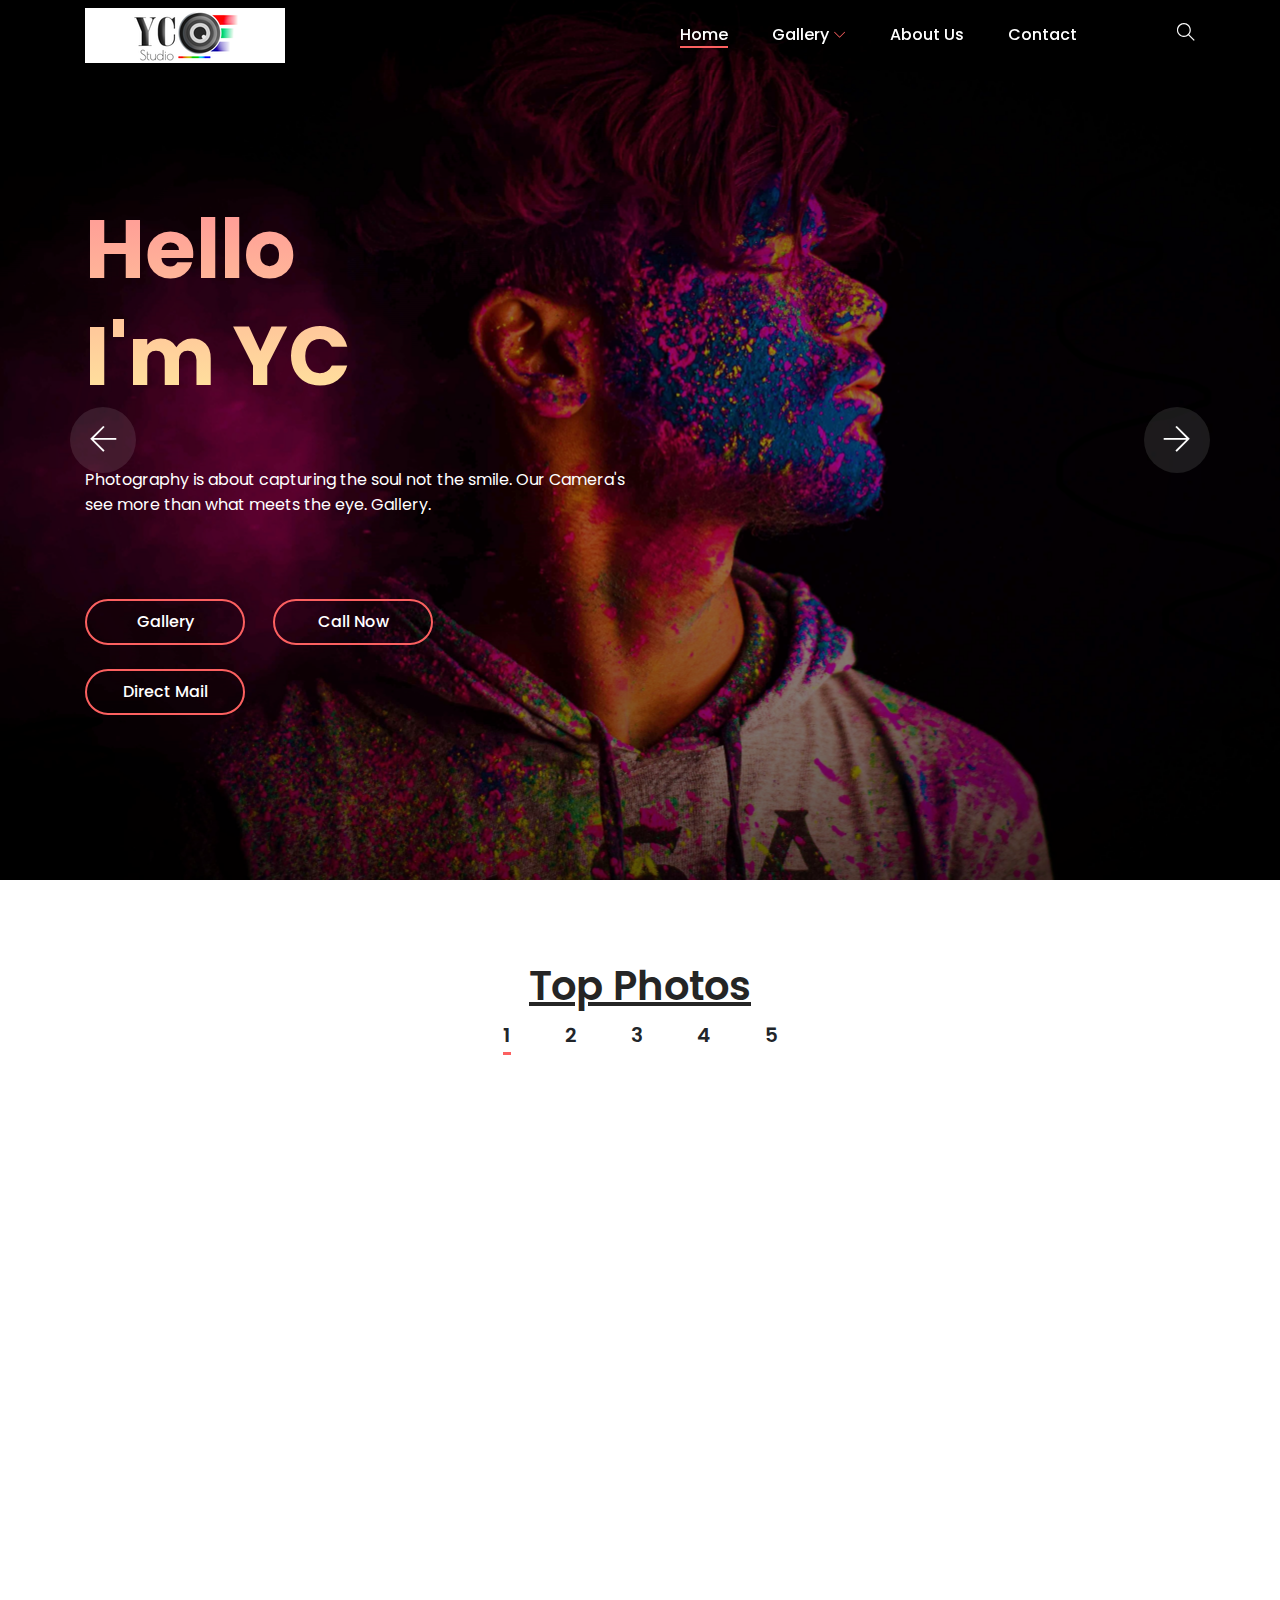
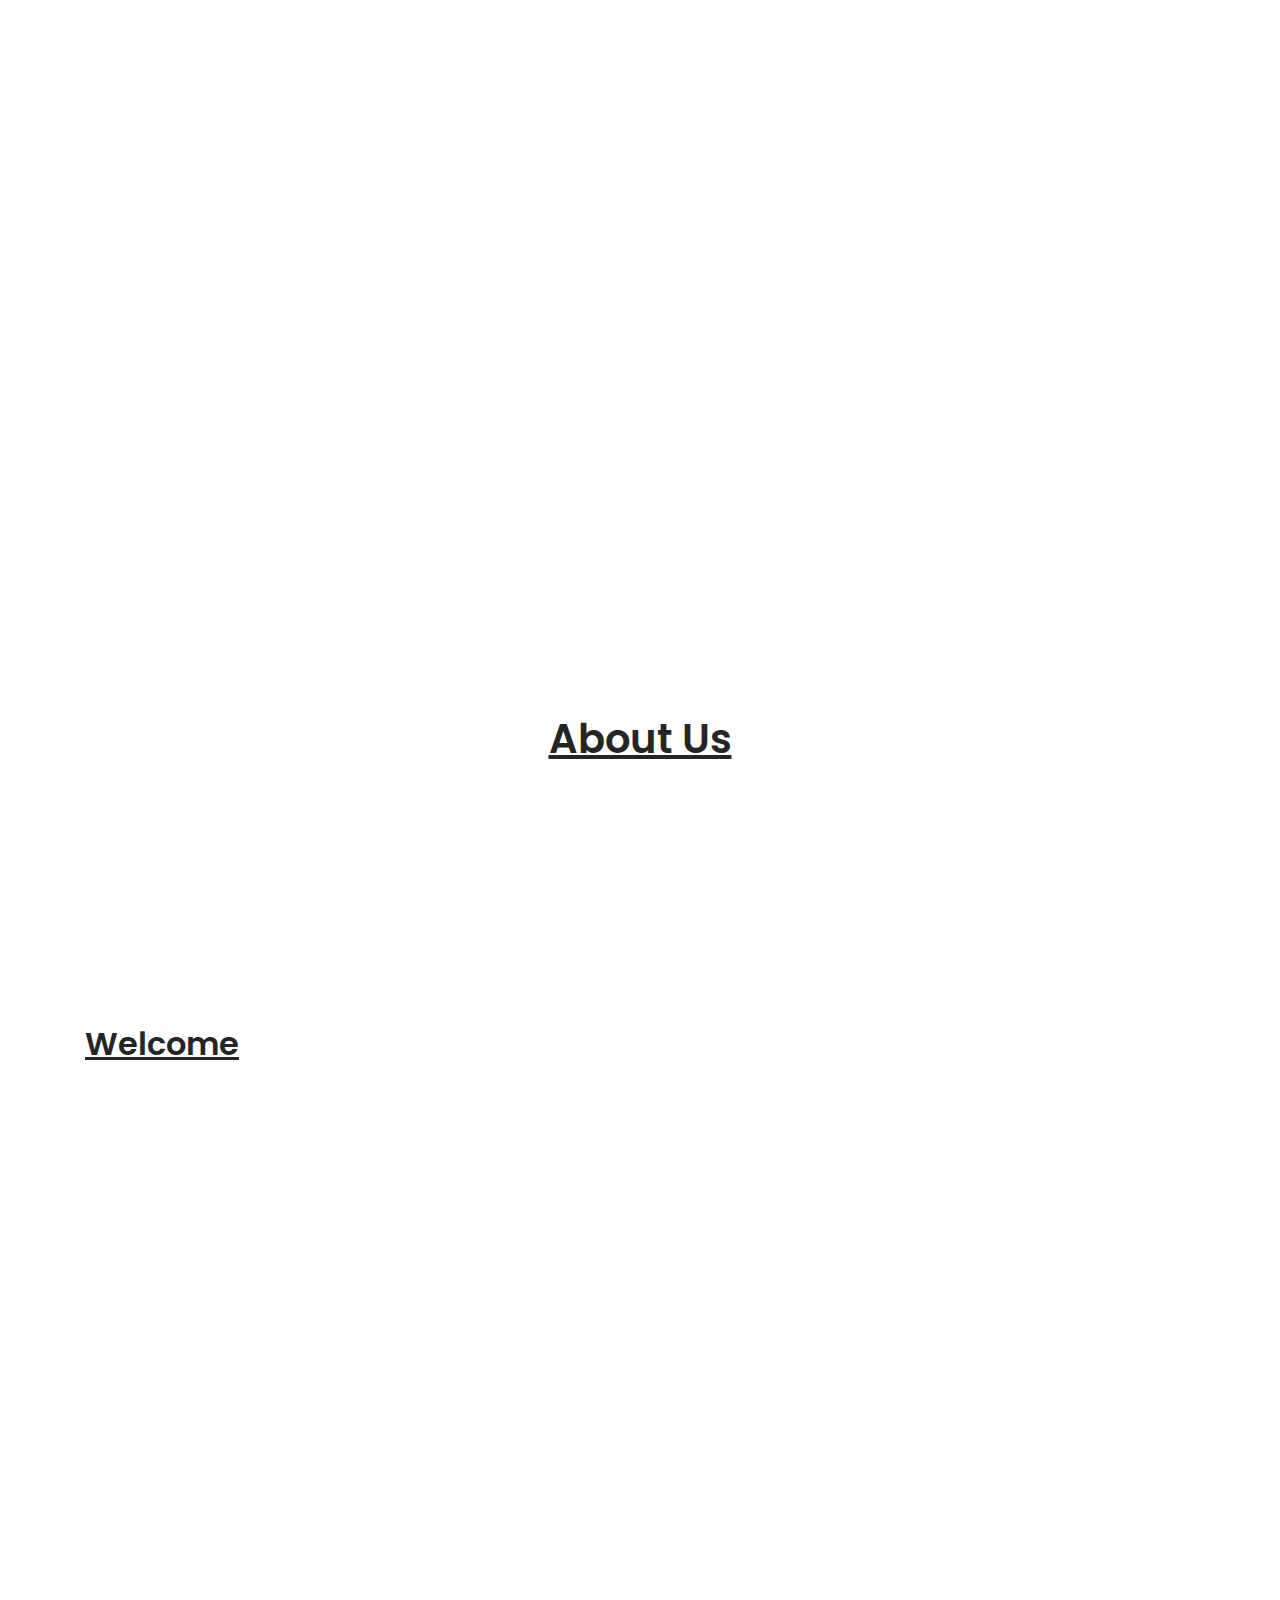
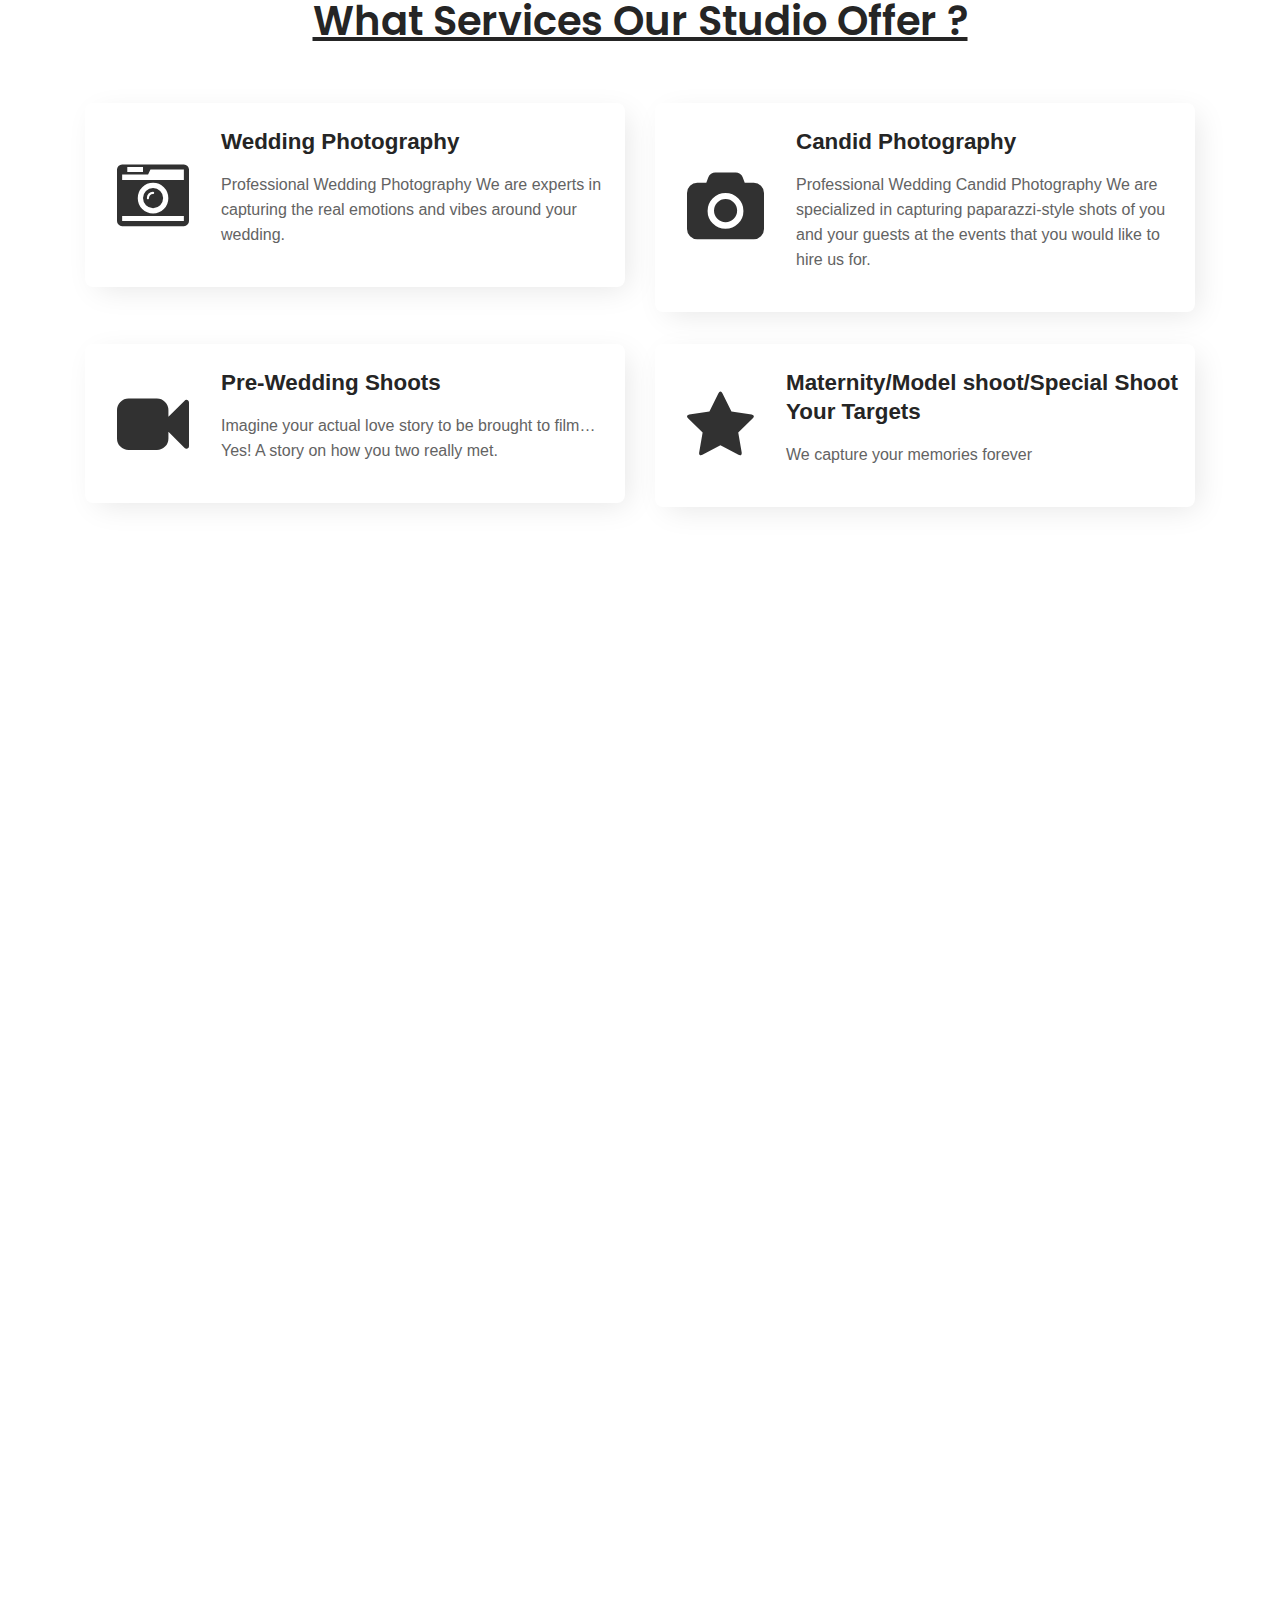
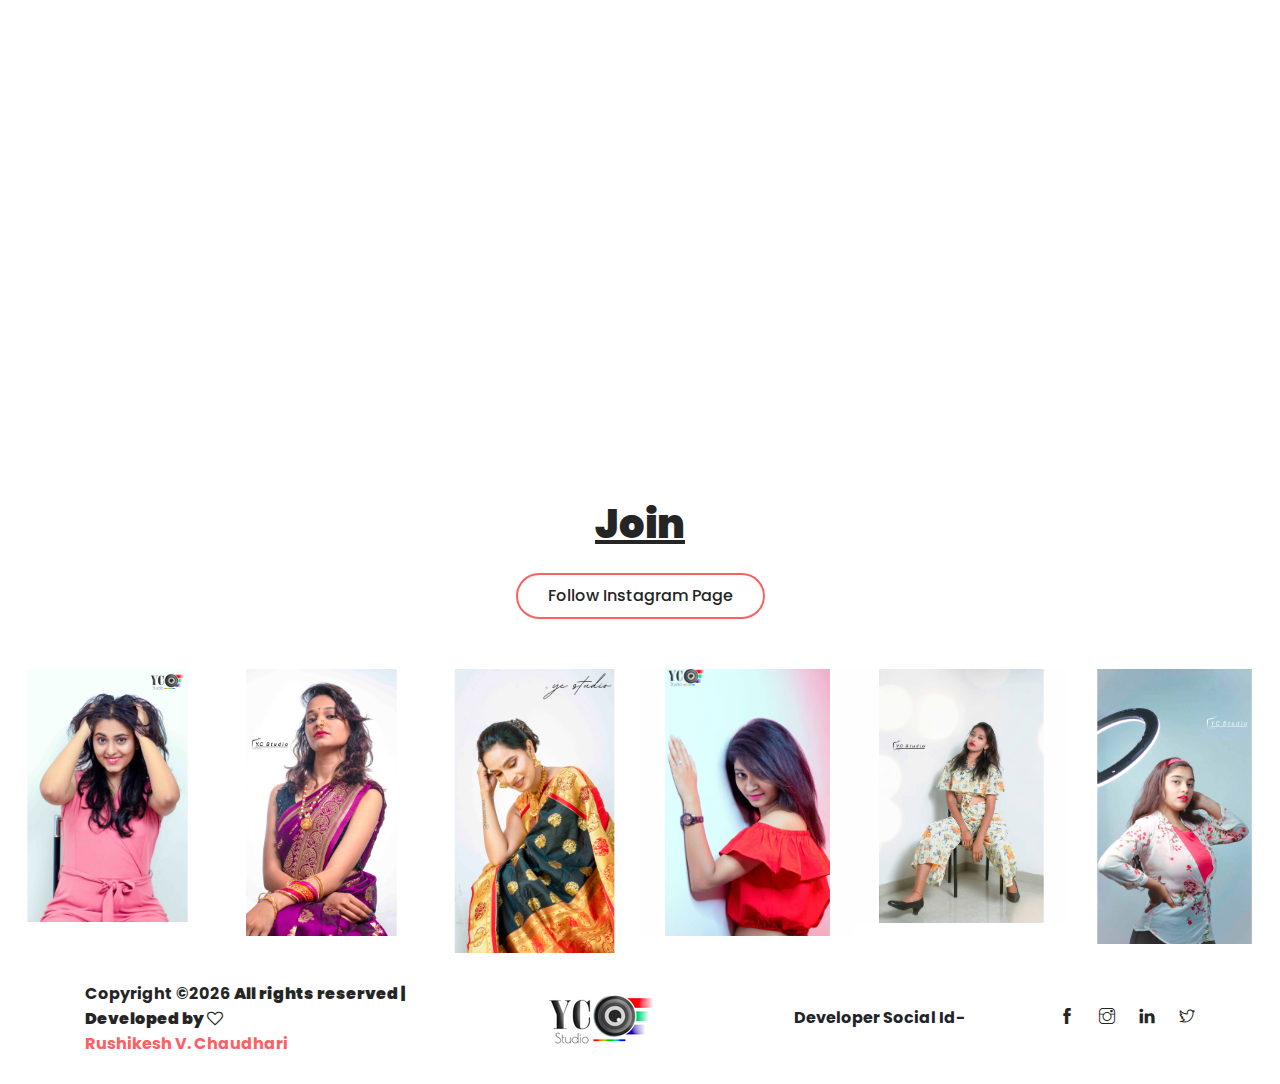
<file: index.html>
<!DOCTYPE html>
<html lang="en">

<head>
    <meta charset="UTF-8">
    <meta name="description" content="">
    <meta http-equiv="X-UA-Compatible" content="IE=edge">
    <meta name="viewport" content="width=device-width, initial-scale=1, shrink-to-fit=no">
    <link href="//maxcdn.bootstrapcdn.com/bootstrap/4.1.1/css/bootstrap.min.css" rel="stylesheet" id="bootstrap-css">
<script src="//maxcdn.bootstrapcdn.com/bootstrap/4.1.1/js/bootstrap.min.js"></script>
<script src="//cdnjs.cloudflare.com/ajax/libs/jquery/3.2.1/jquery.min.js"></script>

    <!-- Title -->
    <title>📸 YC STUDIO OFFICAL 📸</title>

    <!-- Favicon -->
    <link rel="icon" href="./img/core-img/favicon.png">

    <!-- Stylesheet -->
    <link rel="stylesheet" href="style.css">

</head>

<body>
    
    <!-- Preloader -->
    <div id="preloader">
        <div class="loader"></div>
    </div>
    <!-- /Preloader -->

    <!-- Top Search Form Area -->
    <div class="top-search-area">
        <div class="modal fade" id="searchModal" tabindex="-1" role="dialog" aria-hidden="true">
            <div class="modal-dialog modal-dialog-centered" role="document">
                <div class="modal-content">
                    <div class="modal-body">
                        <!-- Close -->
                        <button type="button" class="btn close-btn" data-dismiss="modal"><i class="ti-close"></i></button>
                        <!-- Form -->
                        <form action="index.html" method="post">
                            <input type="search" name="top-search-bar" class="form-control" placeholder="Search and hit enter...">
                            <button type="submit">Search</button>
                        </form>
                    </div>
                </div>
            </div>
        </div>
    </div>

    <!-- Header Area Start -->
    <header class="header-area">
        <!-- Main Header Start -->
        <div class="main-header-area">
            <div class="classy-nav-container breakpoint-off">
                <div class="container">
                    <!-- Classy Menu -->
                    <nav class="classy-navbar justify-content-between" id="alimeNav">

                        <!-- Logo -->
                        <a class="nav-brand" href="./index.html"><img src="./img/core-img/logo.png" alt=""></a>

                        <!-- Navbar Toggler -->
                        <div class="classy-navbar-toggler">
                            <span class="navbarToggler"><span></span><span></span><span></span></span>
                        </div>

                        <!-- Menu -->
                        <div class="classy-menu">
                            <!-- Menu Close Button -->
                            <div class="classycloseIcon">
                                <div class="cross-wrap"><span class="top"></span><span class="bottom"></span></div>
                            </div>
                            <!-- Nav Start -->
                            <div class="classynav">
                                <ul id="nav">
                                    <li class="active"><a href="./index.html">Home</a></li>
                                    <li><a href="gallery.html">Gallery</a>
                                        <ul class="dropdown">
                                            <li><a href="Model.html">- Model</a></li>
                                            <li><a href="wedding.html">- Wedding</a></li>
                                            <li><a href="maternity.html">- Maternity</a></li>
                                            <li><a href="children.html">- Children</a></li>
                                            <li><a href="special.html">- Special</a></li>
                                            
                                                
                                            </li>
                                        </ul>
                                    </li>
                                    <li><a href="./about.html">About Us</a></li>
                                  
                                    <li><a href="./contact.html">Contact</a></li>
                                </ul>

                                <!-- Search Icon -->
                                <div class="search-icon" data-toggle="modal" data-target="#searchModal"><i class="ti-search"></i></div>
                            </div>
                            <!-- Nav End -->
                        </div>
                    </nav>
                </div>
            </div>
        </div>
    </header>
    <!-- Header Area End -->

    <!-- Welcome Area Start -->

    <section class="welcome-area">
        <div class="welcome-slides owl-carousel">
            <!-- Single Slide -->
            <div class="single-welcome-slide bg-img bg-overlay" style="background-image: url(img/gallery/yc2.jpg);">
                <div class="container h-100">
                    <div class="row h-100 align-items-center">
                        <!-- Welcome Text -->
                        <div class="col-12 col-lg-8 col-xl-6">
                            <div class="welcome-text">
                                <br>
                                <br>
                                <h2 data-animation="bounceInDown" data-delay="600ms">Hello <br>I'm YC</h2>
                                <br>
                                <br>
                                <p data-animation="bounceInDown" data-delay="500ms">Photography is about capturing the soul not the smile. Our Camera's see more than what meets the eye.

                                    Gallery.</p>
                                    <br>
                                  
                                <div class="hero-btn-group" data-animation="bounceInDown" data-delay="100ms">
                                    <a href="gallery.html" class="btn alime-btn mb-3 mb-sm-0 mr-4">Gallery</a>
                                    <a href="tel:9325524387" class="btn alime-btn mb-3 mb-sm-0 mr-4">Call Now</a>
                                    <br>
                                    <br>
                                    <a href="mailto:rushichaudhari01@gmail.com" class="btn alime-btn mb-3 mb-sm-0 mr-4">Direct Mail</a>
                                    <br>
                                    <br>
                                   
                                </div>
                            </div>
                        </div>
                    </div>
                </div>
            </div>

            <!-- Single Slide -->
            <div class="single-welcome-slide bg-img bg-overlay" style="background-image: url(img/gallery/yc1.jpg);">
                <div class="container h-100">
                    <div class="row h-100 align-items-center">
                        <!-- Welcome Text -->
                        <div class="col-12 col-lg-8 col-xl-6">
                            <div class="welcome-text">
                                <br>
                                <br>
                                <h2 data-animation="bounceInDown" data-delay="600ms">welcome <br>YC STUDIO </h2>
                                <br>
                                <br>
                                <p data-animation="bounceInDown" data-delay="500ms"></p>
                                    <br>
                                  
                                <div class="hero-btn-group" data-animation="bounceInDown" data-delay="100ms">
                                    <a href="gallery.html" class="btn alime-btn mb-3 mb-sm-0 mr-4">Gallery</a>
                                    <a href="tel:9325524387" class="btn alime-btn mb-3 mb-sm-0 mr-4">Call Now</a>
                                    <br>
                                    <br>
                                    <a href="mailto:rushichaudhari01@gmail.com" class="btn alime-btn mb-3 mb-sm-0 mr-4">Direct Mail</a>
                                    <br>
                                    <br>
                                   
                                </div>
                            </div>
                        </div>
                    </div>
                </div>
            </div>
    </section>
    <!-- Welcome Area End -->

    <!-- Gallery Area Start -->

   
    <div class="alime-portfolio-area section-padding-80 clearfix">
        <div class="container-fluid">
            <div class="row">
                <div class="col-12">
                    <!-- Projects Menu -->
                    <center>    <h1><u>Top Photos</u></h1>    </center>
                    <div class="alime-projects-menu">
                        <div class="portfolio-menu text-center">
                            <button class="btn active" data-filter="*">1</button>
                            <button class="btn" data-filter=".human">2</button>
                            <button class="btn" data-filter=".nature">3</button>
                            <button class="btn" data-filter=".country">4</button>
                            <button class="btn" data-filter=".video">5</button>
                        </div>
                    </div>
                </div>
            </div>

            <div class="row alime-portfolio">
                <!-- Single Gallery Item -->
                <div class="col-12 col-sm-6 col-lg-3 single_gallery_item nature mb-30 wow fadeInUp" data-wow-delay="100ms">
                    <div class="single-portfolio-content">
                        <img src="img/all/1.jpg" alt="">
                        <div class="hover-content">
                            <a href="img/all/1.jpg" class="portfolio-img">+</a>
                        </div>
                    </div>
                </div>

                <!-- Single Gallery Item -->
                <div class="col-12 col-sm-6 col-lg-3 single_gallery_item video human mb-30 wow fadeInUp" data-wow-delay="300ms">
                    <div class="single-portfolio-content">
                        <img src="img/all/2.jpg" alt="">
                        <div class="hover-content">
                            <a href="img/all/2.jpg" class="portfolio-img">+</a>
                        </div>
                    </div>
                </div>

                <!-- Single Gallery Item -->
                <div class="col-12 col-sm-6 col-lg-3 single_gallery_item country mb-30 wow fadeInUp" data-wow-delay="500ms">
                    <div class="single-portfolio-content">
                        <img src="img/all/3.jpg" alt="">
                        <div class="hover-content">
                            <a href="img/all/3.jpg" class="portfolio-img">+</a>
                        </div>
                    </div>
                </div>

                <!-- Single Gallery Item -->
                <div class="col-12 col-sm-6 col-lg-3 single_gallery_item human mb-30 wow fadeInUp" data-wow-delay="700ms">
                    <div class="single-portfolio-content">
                        <img src="img/all/4.jpg" alt="">
                        <div class="hover-content">
                            <a href="img/all/4.jpg" class="portfolio-img">+</a>
                        </div>
                    </div>
                </div>
                      <!-- Single Gallery Item -->
                      <div class="col-12 col-sm-6 col-lg-3 single_gallery_item nature mb-30 wow fadeInUp" data-wow-delay="100ms">
                        <div class="single-portfolio-content">
                            <img src="img/special/9.jpg" alt="">
                            <div class="hover-content">
                                <a href="img/special/9.jpg" class="portfolio-img">+</a>
                            </div>
                        </div>
                    </div>

                <!-- Single Gallery Item -->
                <div class="col-12 col-sm-6 col-lg-3 single_gallery_item nature mb-30 wow fadeInUp" data-wow-delay="100ms">
                    <div class="single-portfolio-content">
                        <img src="img/all/5.jpg" alt="">
                        <div class="hover-content">
                            <a href="img/all/5.jpg" class="portfolio-img">+</a>
                        </div>
                    </div>
                </div>

                <!-- Single Gallery Item -->
                <div class="col-12 col-sm-6 col-lg-3 single_gallery_item video country mb-30 wow fadeInUp" data-wow-delay="300ms">
                    <div class="single-portfolio-content">
                        <img src="img/all/6.jpg" alt="">
                        <div class="hover-content">
                            <a href="img/all/6.jpg" class="portfolio-img">+</a>
                        </div>
                    </div>
                </div>

                <!-- Single Gallery Item -->
                <div class="col-12 col-sm-6 col-lg-3 single_gallery_item human mb-30 wow fadeInUp" data-wow-delay="500ms">
                    <div class="single-portfolio-content">
                        <img src="img/all/7.jpg" alt="">
                        <div class="hover-content">
                            <a href="img/all/7.jpg" class="portfolio-img">+</a>
                        </div>
                    </div>
                </div>

                <!-- Single Gallery Item -->
                <div class="col-12 col-sm-6 col-lg-3 single_gallery_item nature mb-30 wow fadeInUp" data-wow-delay="700ms">
                    <div class="single-portfolio-content">
                        <img src="img/all/8.jpg" alt="">
                        <div class="hover-content">
                            <a href="img/all/8.jpg" class="portfolio-img">+</a>
                        </div>
                    </div>
                </div>

                <!-- Single Gallery Item -->
                <div class="col-12 col-sm-6 col-lg-6 single_gallery_item video country mb-30 wow fadeInUp" data-wow-delay="100ms">
                    <div class="single-portfolio-content">
                        <img src="img/all/9.jpg" alt="">
                        <div class="hover-content">
                            <a href="img/all/9.jpg" class="portfolio-img">+</a>
                        </div>
                    </div>
                </div>

                <!-- Single Gallery Item -->
                <div class="col-12 col-sm-6 col-lg-3 single_gallery_item human mb-30 wow fadeInUp" data-wow-delay="300ms">
                    <div class="single-portfolio-content">
                        <img src="img/all/10.jpg" alt="">
                        <div class="hover-content">
                            <a href="img/all/10.jpg" class="portfolio-img">+</a>
                        </div>
                    </div>
                </div>

                <!-- Single Gallery Item -->
                <div class="col-12 col-sm-6 col-lg-3 single_gallery_item country mb-30 wow fadeInUp" data-wow-delay="500ms">
                    <div class="single-portfolio-content">
                        <img src="img/all/11.jpg" alt="">
                        <div class="hover-content">
                            <a href="img/all/11.jpg" class="portfolio-img">+</a>
                        </div>
                    </div>
                </div>
            </div>

 

            <div class="row">
                <div class="col-12 text-center wow fadeInUp" data-wow-delay="700ms">
                    <a href="gallery.html" class="btn alime-btn btn-2 mt-15">See Gallery</a>
                </div>
            </div>
        </div>
    </div>
 
   
    <!-- Gallery Area End -->
    <h1> <center><u>About Us</u> </center> </h1>

    <div class="about-us-area section-padding-80-0 clearfix">
        <div class="container">
            <div class="row align-items-center">
                <div class="col-12 col-lg-6">
                    <div class="about-us-content mb-80">
                        <h3 class="wow fadeInUp" data-wow-delay="100ms">Capturing Your Special Moments.</h3>
                        <div class="line wow fadeInUp" data-wow-delay="200ms"></div>
                        <h2>  <u>Welcome</u></h2>
                        <p class="wow fadeInUp" data-wow-delay="300ms"> I am the founder of YC Studio and a professional photographer with over 3 years of experience. Driven by passion i hold the camera with pride and respect just for the bright curve on my client. These are not just words it’s a promise to you that we attempt to imbue with each and every photograph we take. </p>
                        <p class="wow fadeInUp" data-wow-delay="400ms"> YC studio has a team of highly experienced wedding photographers and cinematographers specialising in wedding photography in India. YC Studio also offers shoots including wedding, pre-wedding & engagement, stylised bridal portraits, glamour portraits, luxury & lifestyle shoots. </p>

                        <p class="wow fadeInUp" data-wow-delay="400ms">   It’s our promise to give you photographs that reminds you of how it felt. We look forward to work with you! </p>
                      
 
                    </div>
                </div>
                <div class="col-12 col-lg-6">
                    <div class="about-video-area mb-80 wow fadeInUp" data-wow-delay="100ms">
                        <img src="img/aboutus/yc.jpg" alt="">
                        <center>

                            <a class="btn alime-btn btn-2 mt-30 wow fadeInUp" data-wow-delay="500ms" href="https://www.instagram.com/yashchaudhari700/">Personal Instagram ID</a>
                            <a class="btn alime-btn btn-2 mt-30 wow fadeInUp" data-wow-delay="500ms" href="tel:9325524387">Call Now</a>
                        </center>
                       
                    </div>
                </div>
            </div>
        </div>
    </div>
    <!-- About Us Area End -->


<br>

<h1> <center><u>What Services
    Our Studio Offer ?</u> </center> </h1>
    <br>
    <br>
    <link rel="stylesheet" href="https://maxcdn.bootstrapcdn.com/font-awesome/4.7.0/css/font-awesome.min.css"><link rel="stylesheet" href="https://maxcdn.bootstrapcdn.com/font-awesome/4.7.0/css/font-awesome.min.css">

    <section>
    <div class="container">
    
        
            <div class="row mbr-justify-content-center">
    
                <div class="col-lg-6 mbr-col-md-10">
                    <div class="wrap">
                        <div class="ico-wrap">
                            <span class="mbr-iconfont fa-camera-retro fa"></span>
                        </div>
                        <div class="text-wrap vcenter">
                            <h2 class="mbr-fonts-style mbr-bold mbr-section-title3 display-5">Wedding Photography <span></span></h2>
                            <p class="mbr-fonts-style text1 mbr-text display-6">Professional Wedding Photography
                                We are experts in capturing the real emotions and vibes around your wedding.</p>
                        </div>
                    </div>
                </div>
                <div class="col-lg-6 mbr-col-md-10">
                    <div class="wrap">
                        <div class="ico-wrap">
                            <span class="mbr-iconfont fa-camera fa"></span>
                        </div>
                        <div class="text-wrap vcenter">
                            <h2 class="mbr-fonts-style mbr-bold mbr-section-title3 display-5">Candid Photography
                                <span></span>
                            </h2>
                            <p class="mbr-fonts-style text1 mbr-text display-6">Professional Wedding Candid Photography
                                We are specialized in capturing paparazzi-style shots of you and your guests at the events that you would like to hire us for.</p>
                        </div>
                    </div>
                </div>
                <div class="col-lg-6 mbr-col-md-10">
                    <div class="wrap">
                        <div class="ico-wrap">
                            <span class="mbr-iconfont fa-video-camera fa"></span>
                        </div>
                        <div class="text-wrap vcenter">
                            <h2 class="mbr-fonts-style mbr-bold mbr-section-title3 display-5">Pre-Wedding Shoots
                                <span></span>
                            </h2>
                            <p class="mbr-fonts-style text1 mbr-text display-6">Imagine your actual love story to be brought to film…Yes! A story on how you two really met.</p>
                        </div>
                    </div>
                </div>
                <div class="col-lg-6 mbr-col-md-10">
                    <div class="wrap">
                        <div class="ico-wrap">
                            <span class="mbr-iconfont fa-star fa"></span>
                        </div>
                        <div class="text-wrap vcenter">
                            <h2 class="mbr-fonts-style mbr-bold mbr-section-title3 display-5">Maternity/Model shoot/Special Shoot <span>Your Targets</span></h2>
                            <p class="mbr-fonts-style text1 mbr-text display-6">We capture your memories forever</p>
                        </div>
                    </div>
                </div>
    
                
    
                
            </div>
    
    </div>

<!-- Our Team Area Start -->
<section class="our-team-area section-padding-80-50">
    <div class="container">
        <div class="row">
            <div class="col-12">
                <div class="section-heading text-center wow fadeInUp" data-wow-delay="100ms">
                    <h1><U>Client's Reviews</U></h1>
                </div>
            </div>
        </div>

        <div class="row">
            <!-- Team Member Area -->
            <div class="col-md-6 col-xl-3">
                <div class="team-content-area text-center mb-30 wow fadeInUp" data-wow-delay="300ms">
                    <div class="member-thumb">
                        <img src="img/review/lucky.png.jpeg" alt="">
                    </div>
                    <h5>I recently had a Photoshoot with YC Studio and it was a great experience. <br>He is funny, nice and helpful.<br> He not only helped me in Photos but also helped me in my looks and posing.</h5>
                    <span>Mr.Anup Ingle</span>
                    <br>
                    <span class="fa fa-star checked"></span>
                    <span class="fa fa-star checked"></span>
                    <span class="fa fa-star checked"></span>
                    <span class="fa fa-star checked"></span>
                    <span class="fa fa-star checked"></span>

                </div>
            </div>

 <!-- Team Member Area -->

            <div class="col-md-6 col-xl-3">
                <div class="team-content-area text-center mb-30 wow fadeInUp" data-wow-delay="500ms">
                    <div class="member-thumb">
                        <img src="img/review/vishakha.jpg.jpg" alt="">
                    </div>
                    <h5>Yc is super creative and is genuinely a nice guy. Great to work with!</h5>
                    <span>Vishakha Tayade</span>
                    <br>
                    <span class="fa fa-star checked"></span>
                    <span class="fa fa-star checked"></span>
                    <span class="fa fa-star checked"></span>
                    <span class="fa fa-star checked"></span>
                    <span class="fa fa-star checked"></span>
            
            
                </div>
            </div>

            <!-- Team Member Area -->
            <div class="col-md-6 col-xl-3">
                <div class="team-content-area text-center mb-30 wow fadeInUp" data-wow-delay="300ms">
                    <div class="member-thumb">
                        <img src="img/review/abhi.jpg.jpg" alt="">
                    </div>
                    
                    <h5>YC Studio has an amazing eye. I really loved the photography it is just fabulous. I would definitely recommend YC Studio for photography!</h5>
                    <span>Mr.Abhijeet Vikhar</span>
                    <br>
                    <span class="fa fa-star checked"></span>
                    <span class="fa fa-star checked"></span>
                    <span class="fa fa-star checked"></span>
                    <span class="fa fa-star checked"></span>
                    <span class="fa fa-star checked"></span>
            
                </div>
            </div>

            <!-- Team Member Area -->
          

            <!-- Team Member Area -->
            <div class="col-md-6 col-xl-3">
                <div class="team-content-area text-center mb-30 wow fadeInUp" data-wow-delay="700ms">
                    <div class="member-thumb">
                        <img src="img/review/didi.jpg.png" alt="">
                    </div>
                    <h5> Great Photographer. <br>Yc was energetic, engaging, and a lot of fun! <br>We love our Wedding Pictures!</h5>
                    <span>Sonali Chaudhari</span>
                    <br>
                    <span class="fa fa-star checked"></span>
                    <span class="fa fa-star checked"></span>
                    <span class="fa fa-star checked"></span>
                    <span class="fa fa-star checked"></span>
                    <span class="fa fa-star checked"></span>
               
                </div>
            </div>

            <div class="col-md-6 col-xl-3">
                <div class="team-content-area text-center mb-30 wow fadeInUp" data-wow-delay="700ms">
                    <div class="member-thumb">
                        <img src="img/review/MANDAR.JPG.png" alt="">
                    </div>
                    <h5>So far so good...!! 🙂 Good quality photographs and great service.</h5>
                    <span>Mr. Mandar Sadafale</span>
                    <br>
                    <span class="fa fa-star checked"></span>
                    <span class="fa fa-star checked"></span>
                    <span class="fa fa-star checked"></span>
                    <span class="fa fa-star checked"></span>
                    <span class="fa fa-star checked"></span>
                </div>
            </div>
            <div class="col-md-6 col-xl-3">
                <div class="team-content-area text-center mb-30 wow fadeInUp" data-wow-delay="700ms">
                    <div class="member-thumb">
                        <img src="img/review/abhikhone.jpg" alt="">
                    </div>
                    <h5>Great quality work at a best price, Excellent service, would 100% recommend the Photography Firm.</h5>
                    <span>Abhijeet Khone</span>
                    <br>
                    <span class="fa fa-star checked"></span>
                    <span class="fa fa-star checked"></span>
                    <span class="fa fa-star checked"></span>
                    <span class="fa fa-star checked"></span>
                    <span class="fa fa-star checked"></span>

                
                </div>
            </div>
            <div class="col-md-6 col-xl-3">
                <div class="team-content-area text-center mb-30 wow fadeInUp" data-wow-delay="700ms">
                    <div class="member-thumb">
                        <img src="img/review/ritik.jpg" alt="">
                    </div>
                    <h5>YC was great. Made the photo part fun. My wife was happy with the photos which I’m glad about. He did a great job. Thanks!</h5>
                    <span>Mr. Ritik Wahurgagh</span>
                    <br>
                    <span class="fa fa-star checked"></span>
                    <span class="fa fa-star checked"></span>
                    <span class="fa fa-star checked"></span>
                    <span class="fa fa-star checked"></span>
                    <span class="fa fa-star checked"></span>
               
                </div>
            </div>
            <div class="col-md-6 col-xl-3">
                <div class="team-content-area text-center mb-30 wow fadeInUp" data-wow-delay="700ms">
                    <div class="member-thumb">
                        <img src="img/review/white.jpg" alt="">
                    </div>
                    <h5>Friendly, efficient, reasonable costing a and great shots! & Beautiful Photos and a Professional and friendly service.</h5>
                    <span>Shruti Bhakare</span>
                    <br>
                    <span class="fa fa-star checked"></span>
                    <span class="fa fa-star checked"></span>
                    <span class="fa fa-star checked"></span>
                    <span class="fa fa-star checked"></span>
                    <span class="fa fa-star checked"></span>
                    
             
                </div>
            </div>
        </div>
    </div>
</section>
<!-- Our Team Area End -->

    




    <!-- Follow Area Start -->
    <section class="follow-area clearfix">
        <div class="container">
            <div class="row">
                <div class="col-12">
                    <div class="section-heading text-center">
                        <h1><u><b>Join</b></u></h1>
                        <a href="https://www.instagram.com/ycstudio_/" class="btn alime-btn btn-2 mt-15">Follow Instagram Page</a>
                    </div>
                </div>
            </div>
        </div>

        <!-- Instagram Feed Area -->
        <div class="instragram-feed-area owl-carousel">
            <!-- Single Instagram Item -->
            <div class="single-instagram-item">
                <img src="img/insta/1.jpg" alt="">
                <div class="instagram-hover-content text-center d-flex align-items-center justify-content-center">
                    <a href="https://www.instagram.com/ycstudio_/">
                        <i class="ti-instagram" aria-hidden="true"></i>
                        <span>Join YC-Photographer</span>
                    </a>
                </div>
            </div>
            <!-- Single Instagram Item -->
            <div class="single-instagram-item">
                <img src="img/insta/2.jpg" alt="">
                <div class="instagram-hover-content text-center d-flex align-items-center justify-content-center">
                    <a href="https://www.instagram.com/ycstudio_/">
                        <i class="ti-instagram" aria-hidden="true"></i>
                        <span> Join YC-Photographer</span>
                    </a>
                </div>
            </div>
            <!-- Single Instagram Item -->
            <div class="single-instagram-item">
                <img src="img/insta/3.jpg" alt="">
                <div class="instagram-hover-content text-center d-flex align-items-center justify-content-center">
                    <a href="https://www.instagram.com/ycstudio_/">
                        <i class="ti-instagram" aria-hidden="true"></i>
                        <span> Join YC-Photographer</span>
                    </a>
                </div>
            </div>
            <!-- Single Instagram Item -->
            <div class="single-instagram-item">
                <img src="img/insta/4.jpg" alt="">
                <div class="instagram-hover-content text-center d-flex align-items-center justify-content-center">
                    <a href="https://www.instagram.com/ycstudio_/">
                        <i class="ti-instagram" aria-hidden="true"></i>
                        <span>Join YC-Photographer</span>
                    </a>
                </div>
            </div>
            <!-- Single Instagram Item -->
            <div class="single-instagram-item">
                <img src="img/insta/5.jpg" alt="">
                <div class="instagram-hover-content text-center d-flex align-items-center justify-content-center">
                    <a href="https://www.instagram.com/ycstudio_/">
                        <i class="ti-instagram" aria-hidden="true"></i>
                        <span>Join Yc studio</span>
                    </a>
                </div>
            </div>
            <!-- Single Instagram Item -->
            <div class="single-instagram-item">
                <img src="img/insta/6.jpg" alt="">
                <div class="instagram-hover-content text-center d-flex align-items-center justify-content-center">
                    <a href="https://www.instagram.com/ycstudio_/">
                        <i class="ti-instagram" aria-hidden="true"></i>
                        <span> Join YC-STUDIO</span>
                    </a>
                </div>
            </div>
        </div>
    </section>
    <!-- Follow Area End -->

    <!-- Footer Area Start -->
    <footer class="footer-area">
        <div class="container">
            <div class="row">
                <div class="col-12">
                    <div class="footer-content d-flex align-items-center justify-content-between">
                        <!-- Copywrite Text -->
                        <div class="copywrite-text">
                            <p><!-- Link back to Colorlib can't be removed. Template is licensed under CC BY 3.0. -->
<b>Copyright &copy;<script>document.write(new Date().getFullYear());</script> <b>All rights reserved |<br> Developed by </b> <i class="fa fa-heart-o" aria-hidden="true"></i> <br> <a href="https://www.rushikeshchaudhari.com/" target="_blank"><b>Rushikesh V. Chaudhari</b></a></b>
<!-- Link back to Colorlib can't be removed. Template is licensed under CC BY 3.0. --></p>
                        </div>
                        <!-- Footer Logo -->
                        <div class="footer-logo">
                            <a href="index.html"><img src="img/core-img/logo.png" alt=""></a>
                        </div>
                        <!-- Social Info -->
                     <b>   Developer Social Id-  </b>
                        <div class="social-info">
                            <a href="https://www.facebook.com/rushichaudhari01"><i class="ti-facebook" aria-hidden="true"></i></a>
                            <a href="https://www.instagram.com/_rushikesh_chaudhari_/"><i class="ti-instagram" aria-hidden="true"></i></a>
                            <a href="https://www.linkedin.com/in/rushikesh-chaudhari-8a1928183"><i class="ti-linkedin" aria-hidden="true"></i></a>
                            <a href="  https://twitter.com/Rushikeshch123?s=09"><i class="ti-twitter" aria-hidden="true"></i></a>
                          
                        </div>
                    </div>
                </div>
            </div>
        </div>
    </footer>
    <!-- Footer Area End -->

    <!-- **** All JS Files ***** -->
    <!-- jQuery 2.2.4 -->
    <script src="js/jquery.min.js"></script>
    <!-- Popper -->
    <script src="js/popper.min.js"></script>
    <!-- Bootstrap -->
    <script src="js/bootstrap.min.js"></script>
    <!-- All Plugins -->
    <script src="js/alime.bundle.js"></script>
    <!-- Active -->
    <script src="js/default-assets/active.js"></script>

</body>

</html>
</file>
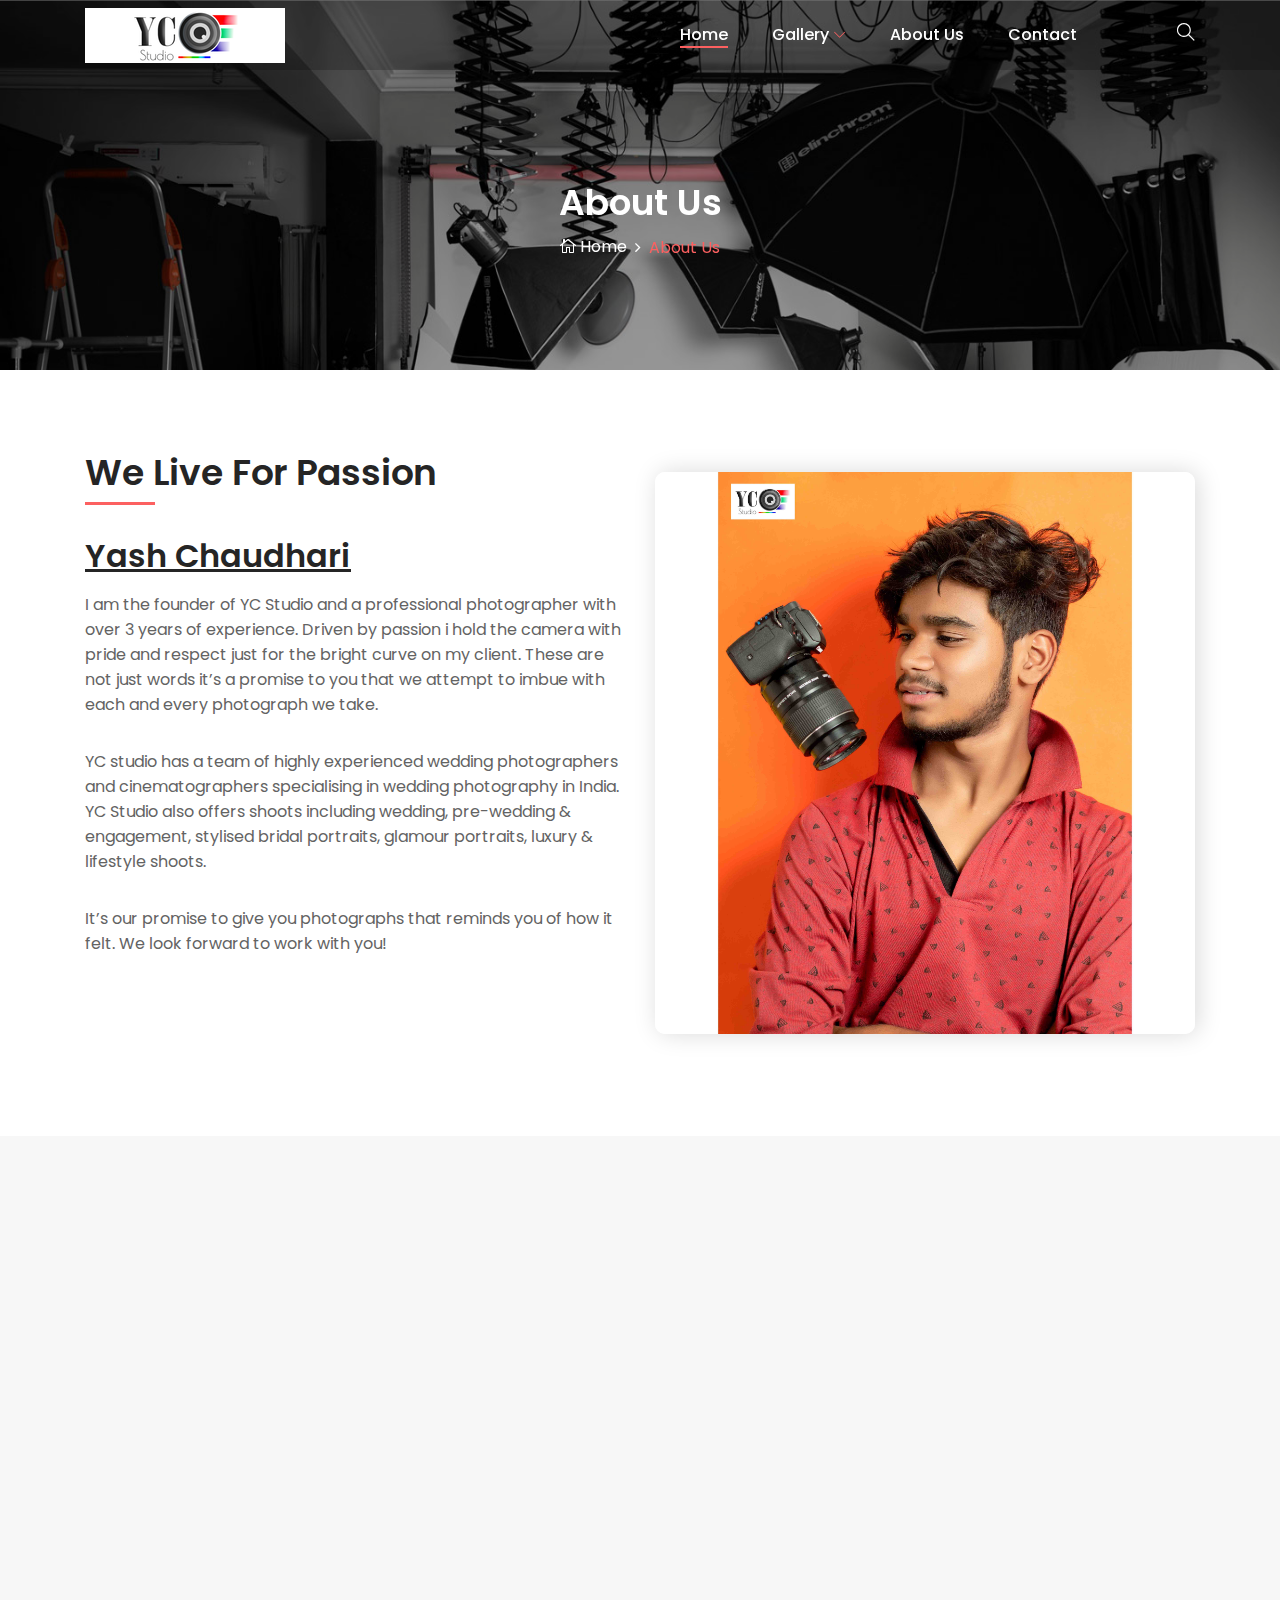
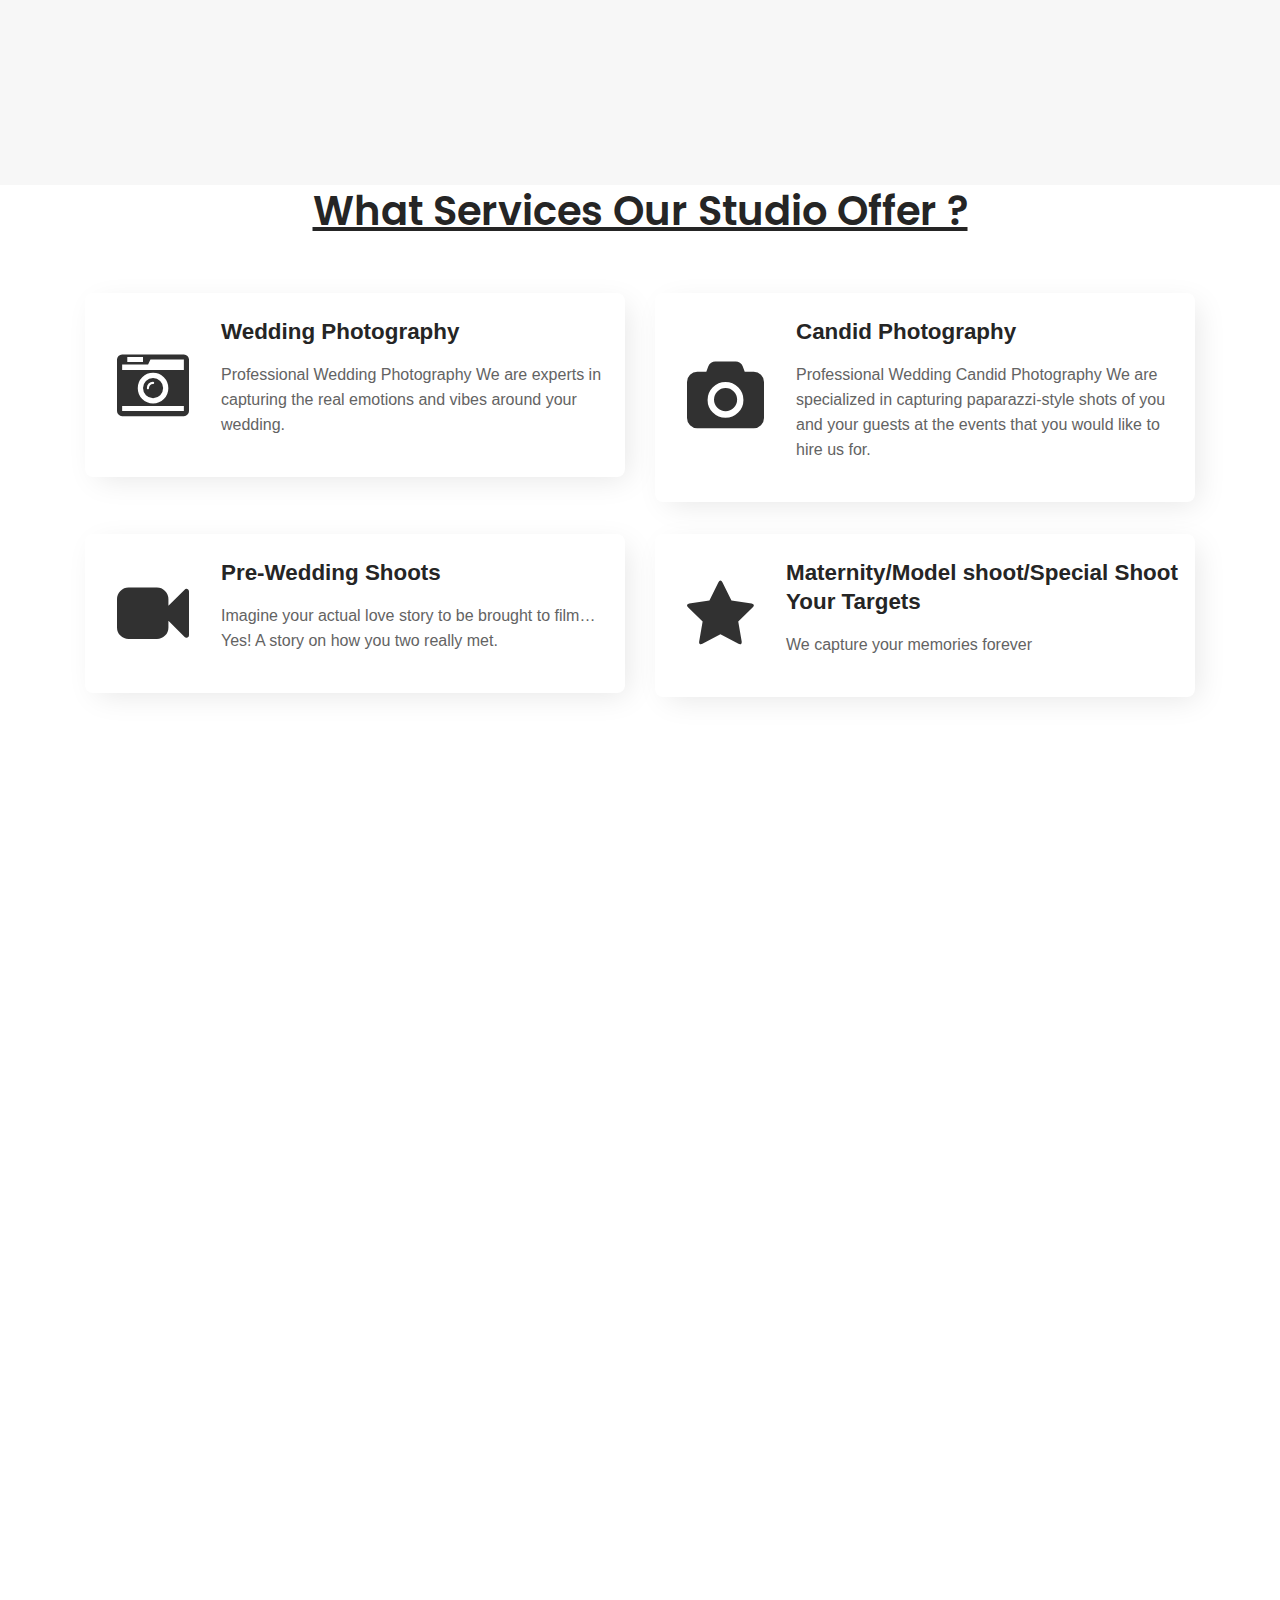
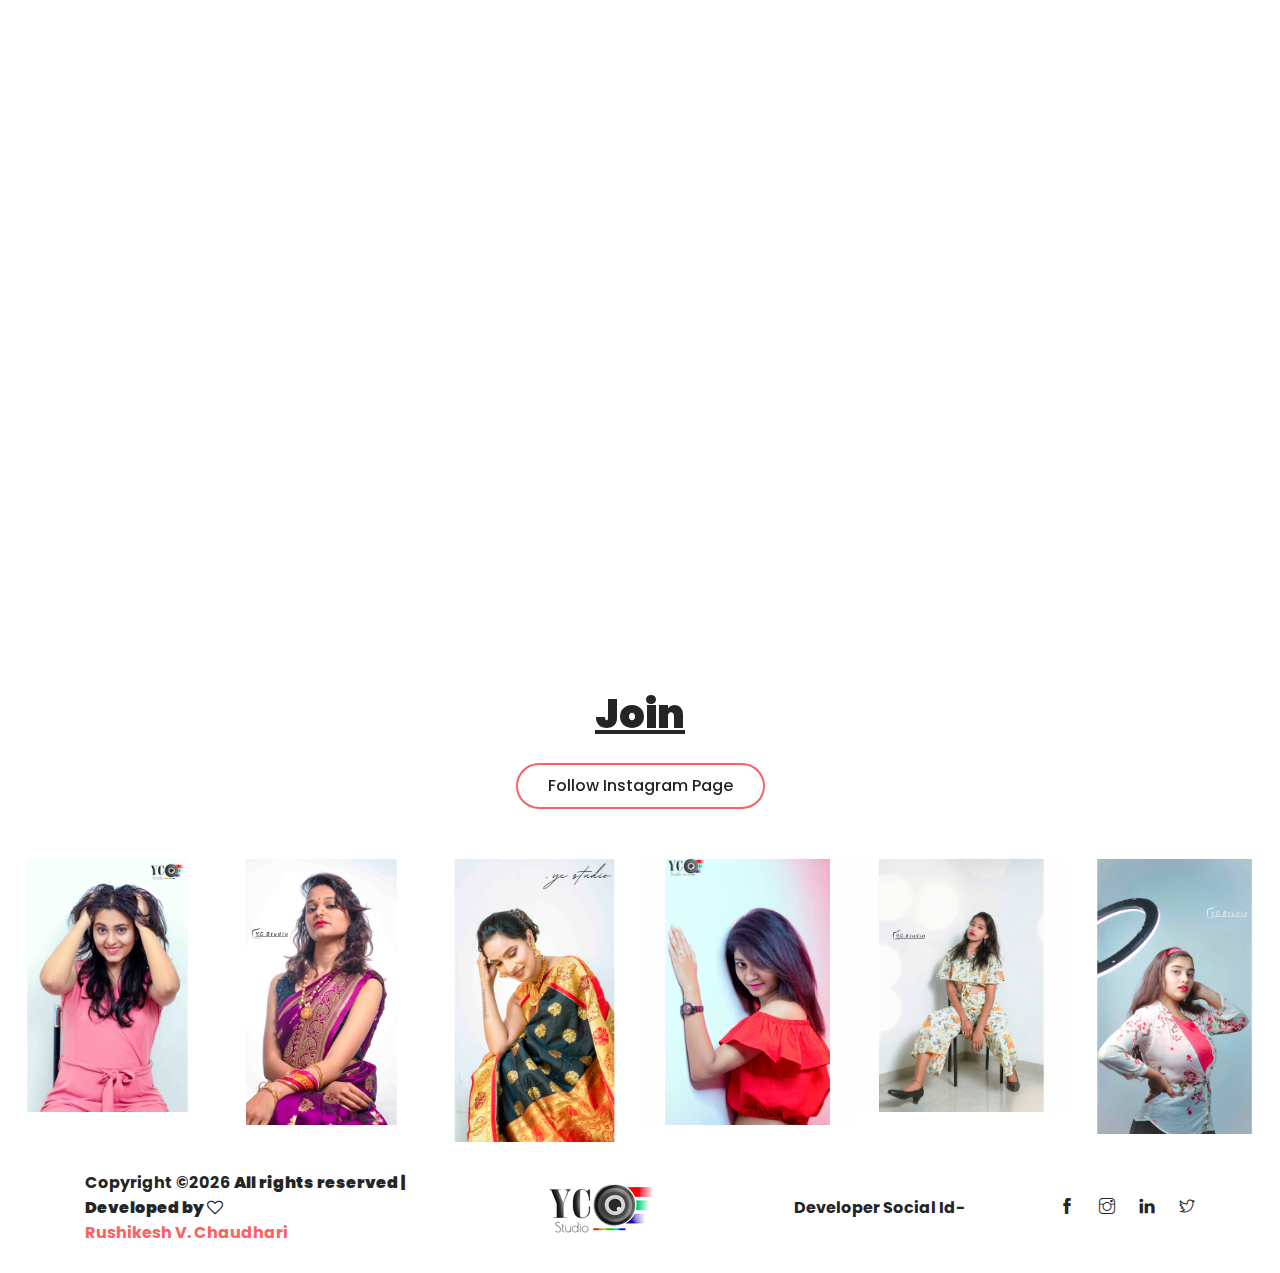
<file: about.html>
<!DOCTYPE html>
<html lang="en">

<head>
    <meta charset="UTF-8">
    <meta name="description" content="">
    <meta http-equiv="X-UA-Compatible" content="IE=edge">
    <meta name="viewport" content="width=device-width, initial-scale=1, shrink-to-fit=no">

    <!-- Title -->
    <title>📸 YC STUDIO OFFICAL 📸</title>

    <!-- Favicon -->
    <link rel="icon" href="./img/core-img/favicon.png">

    <!-- Stylesheet -->
    <link rel="stylesheet" href="style.css">

</head>

<body>
    <!-- Preloader -->
    <div id="preloader">
        <div class="loader"></div>
    </div>
    <!-- /Preloader -->

    <!-- Top Search Form Area -->
    <div class="top-search-area">
        <div class="modal fade" id="searchModal" tabindex="-1" role="dialog" aria-hidden="true">
            <div class="modal-dialog modal-dialog-centered" role="document">
                <div class="modal-content">
                    <div class="modal-body">
                        <!-- Close -->
                        <button type="button" class="btn close-btn" data-dismiss="modal"><i class="ti-close"></i></button>
                        <!-- Form -->
                        <form action="index.html" method="post">
                            <input type="search" name="top-search-bar" class="form-control" placeholder="Search and hit enter...">
                            <button type="submit">Search</button>
                        </form>
                    </div>
                </div>
            </div>
        </div>
    </div>

    <!-- Header Area Start -->
    <header class="header-area">
        <!-- Main Header Start -->
        <div class="main-header-area">
            <div class="classy-nav-container breakpoint-off">
                <div class="container">
                    <!-- Classy Menu -->
                    <nav class="classy-navbar justify-content-between" id="alimeNav">

                        <!-- Logo -->
                        <a class="nav-brand" href="./index.html"><img src="./img/core-img/logo.png" alt=""></a>

                        <!-- Navbar Toggler -->
                        <div class="classy-navbar-toggler">
                            <span class="navbarToggler"><span></span><span></span><span></span></span>
                        </div>

                        <!-- Menu -->
                        <div class="classy-menu">
                            <!-- Menu Close Button -->
                            <div class="classycloseIcon">
                                <div class="cross-wrap"><span class="top"></span><span class="bottom"></span></div>
                            </div>
                            <!-- Nav Start -->
                            <div class="classynav">
                                <ul id="nav">
                                    <li class="active"><a href="./index.html">Home</a></li>
                                    <li><a href="gallery.html">Gallery</a>
                                        <ul class="dropdown">
                                            <li><a href="Model.html">- Model</a></li>
                                            <li><a href="wedding.html">- Wedding</a></li>
                                            <li><a href="maternity.html">- Maternity</a></li>
                                            <li><a href="children.html">- Children</a></li>
                                            <li><a href="special.html">- Special</a></li>
                                            
                                                
                                            </li>
                                        </ul>
                                    </li>
                                    <li><a href="./about.html">About Us</a></li>
                                  
                                    <li><a href="./contact.html">Contact</a></li>
                                </ul>

                                <!-- Search Icon -->
                                <div class="search-icon" data-toggle="modal" data-target="#searchModal"><i class="ti-search"></i></div>
                            </div>
                            <!-- Nav End -->
                        </div>
                    </nav>
                </div>
            </div>
        </div>
    </header>
    <!-- Header Area End -->

    <!-- Breadcrumb Area Start -->
    <section class="breadcrumb-area bg-img bg-overlay jarallax" style="background-image: url(img/aboutus/studio.jpg);">
        <div class="container h-100">
            <div class="row h-100 align-items-center">
                <div class="col-12">
                    <div class="breadcrumb-content text-center">
                        <h2 class="page-title">About Us</h2>
                        <nav aria-label="breadcrumb">
                            <ol class="breadcrumb justify-content-center">
                                <li class="breadcrumb-item"><a href="index.html"><i class="icon_house_alt"></i> Home</a></li>
                                <li class="breadcrumb-item active" aria-current="page">About Us</li>
                            </ol>
                        </nav>
                    </div>
                </div>
            </div>
        </div>
    </section>
    <!-- Breadcrumb Area End -->

    <!-- About Us Area Start -->
    <div class="about-us-area section-padding-80-0 clearfix">
        <div class="container">
            <div class="row align-items-center">
                <div class="col-12 col-lg-6">
                    <div class="about-us-content mb-80">
                        <h3 class="wow fadeInUp" data-wow-delay="100ms">We Live For Passion</h3>
                        <div class="line wow fadeInUp" data-wow-delay="200ms"></div>
                        <h2>  <u>Yash Chaudhari</u></h2>
                        <p class="wow fadeInUp" data-wow-delay="300ms"> I am the founder of YC Studio and a professional photographer with over 3 years of experience. Driven by passion i hold the camera with pride and respect just for the bright curve on my client. These are not just words it’s a promise to you that we attempt to imbue with each and every photograph we take. </p>
                        <p class="wow fadeInUp" data-wow-delay="400ms"> YC studio has a team of highly experienced wedding photographers and cinematographers specialising in wedding photography in India. YC Studio also offers shoots including wedding, pre-wedding & engagement, stylised bridal portraits, glamour portraits, luxury & lifestyle shoots. </p>

                        <p class="wow fadeInUp" data-wow-delay="400ms">   It’s our promise to give you photographs that reminds you of how it felt. We look forward to work with you! </p>
                      

                        <a class="btn alime-btn btn-2 mt-30 wow fadeInUp" data-wow-delay="500ms" href="tel:9325524387">Call Now</a>
                        <a class="btn alime-btn btn-2 mt-30 wow fadeInUp" data-wow-delay="500ms" href="mailto:rushichaudhari01@gmail.com">Direct Mail</a>
                        <a class="btn alime-btn btn-2 mt-30 wow fadeInUp" data-wow-delay="500ms" href="gallery.html">Gallery</a>


                        
                    </div>
                </div>
                <div class="col-12 col-lg-6">
                    <div class="about-video-area mb-80 wow fadeInUp" data-wow-delay="100ms">
                        <img src="img/aboutus/yc.jpg" alt="">
                        
                    </div>
                </div>
            </div>
        </div>
    </div>
    <!-- About Us Area End -->

    <!-- Why Choose Us Area Start -->
    <section class="why-choose-us-area bg-gray section-padding-80-0 clearfix">
        <div class="container">
            <div class="row">
                <div class="col-12">
                    <div class="section-heading text-center wow fadeInUp" data-wow-delay="100ms">
                        <h2>Why Choose Us</h2>
                    </div>
                </div>
            </div>

            <div class="row">
                <!-- Single Why Choose Area -->
                <div class="col-md-6 col-lg-4">
                    <div class="why-choose-us-content text-center mb-80 wow fadeInUp" data-wow-delay="100ms">
                        <div class="chosse-us-icon">
                            <i class="fa fa-film" aria-hidden="true"></i>
                        </div>
                        <h4>High Quality Images</h4>
                        <p> A Photography is worth a thousand words,this is absolutely true.So we provide high quality Picture to make your memories more worth. </p>
                    </div>
                </div>

                <!-- Single Why Choose Area -->
                <div class="col-md-6 col-lg-4">
                    <div class="why-choose-us-content text-center mb-80 wow fadeInUp" data-wow-delay="300ms">
                        <div class="chosse-us-icon">
                            <i class="fa fa-pencil" aria-hidden="true"></i>
                        </div>
                        <h4> Experience</h4>
                        <p>Experience in all different kinds of photography,strong aesthetic sense,technical knowledge of multiple camera technology and strong attentionto small details holds nearly 4 years of working experience.</p>
                    </div>
                </div>

                <!-- Single Why Choose Area -->
                <div class="col-md-6 col-lg-4">
                    <div class="why-choose-us-content text-center mb-80 wow fadeInUp" data-wow-delay="500ms">
                        <div class="chosse-us-icon">
                            <i class="fa fa-camera" aria-hidden="true"></i>
                        </div>
                        <h4>Modern Equipments</h4>
                        <p>High Quality gears will increase the chances of getting beautiful shots. At best,gear will get you ultra-sharp,well-exposed,in-focus snapshots.we have almost every gear that provides you pictures an edge.</p>
                    </div>
                </div>
            </div>
        </div>
    </section>
    <!-- Why Choose  us Area End -->

    <!-- Gallery Area End -->

<h1> <center><u>What Services
    Our Studio Offer ?</u> </center> </h1>
    <br>
    <br>
    <link rel="stylesheet" href="https://maxcdn.bootstrapcdn.com/font-awesome/4.7.0/css/font-awesome.min.css"><link rel="stylesheet" href="https://maxcdn.bootstrapcdn.com/font-awesome/4.7.0/css/font-awesome.min.css">

    <section>
    <div class="container">
    
        
            <div class="row mbr-justify-content-center">
    
                <div class="col-lg-6 mbr-col-md-10">
                    <div class="wrap">
                        <div class="ico-wrap">
                            <span class="mbr-iconfont fa-camera-retro fa"></span>
                        </div>
                        <div class="text-wrap vcenter">
                            <h2 class="mbr-fonts-style mbr-bold mbr-section-title3 display-5">Wedding Photography <span></span></h2>
                            <p class="mbr-fonts-style text1 mbr-text display-6">Professional Wedding Photography
                                We are experts in capturing the real emotions and vibes around your wedding.</p>
                        </div>
                    </div>
                </div>
                <div class="col-lg-6 mbr-col-md-10">
                    <div class="wrap">
                        <div class="ico-wrap">
                            <span class="mbr-iconfont fa-camera fa"></span>
                        </div>
                        <div class="text-wrap vcenter">
                            <h2 class="mbr-fonts-style mbr-bold mbr-section-title3 display-5">Candid Photography
                                <span></span>
                            </h2>
                            <p class="mbr-fonts-style text1 mbr-text display-6">Professional Wedding Candid Photography
                                We are specialized in capturing paparazzi-style shots of you and your guests at the events that you would like to hire us for.</p>
                        </div>
                    </div>
                </div>
                <div class="col-lg-6 mbr-col-md-10">
                    <div class="wrap">
                        <div class="ico-wrap">
                            <span class="mbr-iconfont fa-video-camera fa"></span>
                        </div>
                        <div class="text-wrap vcenter">
                            <h2 class="mbr-fonts-style mbr-bold mbr-section-title3 display-5">Pre-Wedding Shoots
                                <span></span>
                            </h2>
                            <p class="mbr-fonts-style text1 mbr-text display-6">Imagine your actual love story to be brought to film…Yes! A story on how you two really met.</p>
                        </div>
                    </div>
                </div>
                <div class="col-lg-6 mbr-col-md-10">
                    <div class="wrap">
                        <div class="ico-wrap">
                            <span class="mbr-iconfont fa-star fa"></span>
                        </div>
                        <div class="text-wrap vcenter">
                            <h2 class="mbr-fonts-style mbr-bold mbr-section-title3 display-5">Maternity/Model shoot/Special Shoot <span>Your Targets</span></h2>
                            <p class="mbr-fonts-style text1 mbr-text display-6">We capture your memories forever</p>
                        </div>
                    </div>
                </div>
    
                
    
                
            </div>
    
    </div>

    <section class="our-team-area section-padding-80-50">
        <div class="container">
            <div class="row">
                <div class="col-12">
                    <div class="section-heading text-center wow fadeInUp" data-wow-delay="100ms">
                        <h1><U>Client's Reviews</U></h1>
                    </div>
                </div>
            </div>
    
            <div class="row">
                <!-- Team Member Area -->
                <div class="col-md-6 col-xl-3">
                    <div class="team-content-area text-center mb-30 wow fadeInUp" data-wow-delay="300ms">
                        <div class="member-thumb">
                            <img src="img/review/lucky.png.jpeg" alt="">
                        </div>
                        <h5>I recently had a Photoshoot with YC Studio and it was a great experience. <br>He is funny, nice and helpful.<br> He not only helped me in Photos but also helped me in my looks and posing.</h5>
                        <span>Mr.Anup Ingle</span>
                        <br>
                        <span class="fa fa-star checked"></span>
                        <span class="fa fa-star checked"></span>
                        <span class="fa fa-star checked"></span>
                        <span class="fa fa-star checked"></span>
                        <span class="fa fa-star checked"></span>
    
                    </div>
                </div>
    
     <!-- Team Member Area -->
    
                <div class="col-md-6 col-xl-3">
                    <div class="team-content-area text-center mb-30 wow fadeInUp" data-wow-delay="500ms">
                        <div class="member-thumb">
                            <img src="img/review/vishakha.jpg.jpg" alt="">
                        </div>
                        <h5>Yc is super creative and is genuinely a nice guy. Great to work with!</h5>
                        <span>Vishakha Tayade</span>
                        <br>
                        <span class="fa fa-star checked"></span>
                        <span class="fa fa-star checked"></span>
                        <span class="fa fa-star checked"></span>
                        <span class="fa fa-star checked"></span>
                        <span class="fa fa-star checked"></span>
                
                
                    </div>
                </div>
    
                <!-- Team Member Area -->
                <div class="col-md-6 col-xl-3">
                    <div class="team-content-area text-center mb-30 wow fadeInUp" data-wow-delay="300ms">
                        <div class="member-thumb">
                            <img src="img/review/abhi.jpg.jpg" alt="">
                        </div>
                        
                        <h5>YC Studio has an amazing eye. I really loved the photography it is just fabulous. I would definitely recommend YC Studio for photography!</h5>
                        <span>Mr.Abhijeet Vikhar</span>
                        <br>
                        <span class="fa fa-star checked"></span>
                        <span class="fa fa-star checked"></span>
                        <span class="fa fa-star checked"></span>
                        <span class="fa fa-star checked"></span>
                        <span class="fa fa-star checked"></span>
                
                    </div>
                </div>
    
                <!-- Team Member Area -->
              
    
                <!------------- Team Member Area ---------->
                <div class="col-md-6 col-xl-3">
                    <div class="team-content-area text-center mb-30 wow fadeInUp" data-wow-delay="700ms">
                        <div class="member-thumb">
                            <img src="img/review/didi.jpg.png" alt="">
                        </div>
                        <h5> Great Photographer. <br>Yc was energetic, engaging, and a lot of fun! <br>We love our Wedding Pictures!</h5>
                        <span>Sonali Chaudhari</span>
                        <br>
                        <span class="fa fa-star checked"></span>
                        <span class="fa fa-star checked"></span>
                        <span class="fa fa-star checked"></span>
                        <span class="fa fa-star checked"></span>
                        <span class="fa fa-star checked"></span>
                   
                    </div>
                </div>
    
                <div class="col-md-6 col-xl-3">
                    <div class="team-content-area text-center mb-30 wow fadeInUp" data-wow-delay="700ms">
                        <div class="member-thumb">
                            <img src="img/review/MANDAR.JPG.png" alt="">
                        </div>
                        <h5>So far so good...!! 🙂 Good quality photographs and great service.</h5>
                        <span>Mr. Mandar Sadafale</span>
                        <br>
                        <span class="fa fa-star checked"></span>
                        <span class="fa fa-star checked"></span>
                        <span class="fa fa-star checked"></span>
                        <span class="fa fa-star checked"></span>
                        <span class="fa fa-star checked"></span>
                    </div>
                </div>
                <div class="col-md-6 col-xl-3">
                    <div class="team-content-area text-center mb-30 wow fadeInUp" data-wow-delay="700ms">
                        <div class="member-thumb">
                            <img src="img/review/abhikhone.jpg" alt="">
                        </div>
                        <h5>Great quality work at a best price, Excellent service, would 100% recommend the Photography Firm.</h5>
                        <span>Abhijeet Khone</span>
                        <br>
                        <span class="fa fa-star checked"></span>
                        <span class="fa fa-star checked"></span>
                        <span class="fa fa-star checked"></span>
                        <span class="fa fa-star checked"></span>
                        <span class="fa fa-star checked"></span>
    
                    
                    </div>
                </div>
                <div class="col-md-6 col-xl-3">
                    <div class="team-content-area text-center mb-30 wow fadeInUp" data-wow-delay="700ms">
                        <div class="member-thumb">
                            <img src="img/review/ritik.jpg" alt="">
                        </div>
                        <h5>YC was great. Made the photo part fun. My wife was happy with the photos which I’m glad about. He did a great job. Thanks!</h5>
                        <span>Mr. Ritik Wahurgagh</span>
                        <br>
                        <span class="fa fa-star checked"></span>
                        <span class="fa fa-star checked"></span>
                        <span class="fa fa-star checked"></span>
                        <span class="fa fa-star checked"></span>
                        <span class="fa fa-star checked"></span>
                   
                    </div>
                </div>
                <div class="col-md-6 col-xl-3">
                    <div class="team-content-area text-center mb-30 wow fadeInUp" data-wow-delay="700ms">
                        <div class="member-thumb">
                            <img src="img/review/white.jpg" alt="">
                        </div>
                        <h5>Friendly, efficient, reasonable costing a and great shots! & Beautiful Photos and a Professional and friendly service.</h5>
                        <span>Shruti Bhakare</span>
                        <br>
                        <span class="fa fa-star checked"></span>
                        <span class="fa fa-star checked"></span>
                        <span class="fa fa-star checked"></span>
                        <span class="fa fa-star checked"></span>
                        <span class="fa fa-star checked"></span>
                        
                 
                    </div>
                </div>
            </div>
        </div>
    </section>
<!-- Our Team Area End -->

    





















    <!-- Follow Area Start -->
    <section class="follow-area clearfix">
        <div class="container">
            <div class="row">
                <div class="col-12">
                    <div class="section-heading text-center">
                        <h1><u><b>Join</b></u></h1>
                        <a href="https://www.instagram.com/ycstudio_/" class="btn alime-btn btn-2 mt-15">Follow Instagram Page</a>
                    </div>
                </div>
            </div>
        </div>

        <!-- Instagram Feed Area -->
        <div class="instragram-feed-area owl-carousel">
            <!-- Single Instagram Item -->
            <div class="single-instagram-item">
                <img src="img/insta/1.jpg" alt="">
                <div class="instagram-hover-content text-center d-flex align-items-center justify-content-center">
                    <a href="https://www.instagram.com/ycstudio_/">
                        <i class="ti-instagram" aria-hidden="true"></i>
                        <span>Join YC-Photographer</span>
                    </a>
                </div>
            </div>
            <!-- Single Instagram Item -->
            <div class="single-instagram-item">
                <img src="img/insta/2.jpg" alt="">
                <div class="instagram-hover-content text-center d-flex align-items-center justify-content-center">
                    <a href="https://www.instagram.com/ycstudio_/">
                        <i class="ti-instagram" aria-hidden="true"></i>
                        <span> Join YC-Photographer</span>
                    </a>
                </div>
            </div>
            <!-- Single Instagram Item -->
            <div class="single-instagram-item">
                <img src="img/insta/3.jpg" alt="">
                <div class="instagram-hover-content text-center d-flex align-items-center justify-content-center">
                    <a href="https://www.instagram.com/ycstudio_/">
                        <i class="ti-instagram" aria-hidden="true"></i>
                        <span> Join YC-Photographer</span>
                    </a>
                </div>
            </div>
            <!-- Single Instagram Item -->
            <div class="single-instagram-item">
                <img src="img/insta/4.jpg" alt="">
                <div class="instagram-hover-content text-center d-flex align-items-center justify-content-center">
                    <a href="https://www.instagram.com/ycstudio_/">
                        <i class="ti-instagram" aria-hidden="true"></i>
                        <span>Join YC-Photographer</span>
                    </a>
                </div>
            </div>
            <!-- Single Instagram Item -->
            <div class="single-instagram-item">
                <img src="img/insta/5.jpg" alt="">
                <div class="instagram-hover-content text-center d-flex align-items-center justify-content-center">
                    <a href="https://www.instagram.com/ycstudio_/">
                        <i class="ti-instagram" aria-hidden="true"></i>
                        <span>Join Yc studio</span>
                    </a>
                </div>
            </div>
            <!-- Single Instagram Item -->
            <div class="single-instagram-item">
                <img src="img/insta/6.jpg" alt="">
                <div class="instagram-hover-content text-center d-flex align-items-center justify-content-center">
                    <a href="https://www.instagram.com/ycstudio_/">
                        <i class="ti-instagram" aria-hidden="true"></i>
                        <span> Join YC-STUDIO</span>
                    </a>
                </div>
            </div>
        </div>
    </section>
    <!-- Follow Area End -->

    <!-- Footer Area Start -->
    <footer class="footer-area">
        <div class="container">
            <div class="row">
                <div class="col-12">
                    <div class="footer-content d-flex align-items-center justify-content-between">
                        <!-- Copywrite Text -->
                        <div class="copywrite-text">
                            <p><!-- Link back to Colorlib can't be removed. Template is licensed under CC BY 3.0. -->
<b>Copyright &copy;<script>document.write(new Date().getFullYear());</script> <b>All rights reserved |<br> Developed by </b> <i class="fa fa-heart-o" aria-hidden="true"></i> <br> <a href="https://www.rushikeshchaudhari.com/" target="_blank"><b>Rushikesh V. Chaudhari</b></a></b>
<!-- Link back to Colorlib can't be removed. Template is licensed under CC BY 3.0. --></p>
                        </div>
                        <!-- Footer Logo -->
                        <div class="footer-logo">
                            <a href="index.html"><img src="img/core-img/logo.png" alt=""></a>
                        </div>
                        <!-- Social Info -->
                     <b>   Developer Social Id-  </b>
                        <div class="social-info">
                            <a href="https://www.facebook.com/rushichaudhari01"><i class="ti-facebook" aria-hidden="true"></i></a>
                            <a href="https://www.instagram.com/_rushikesh_chaudhari_/"><i class="ti-instagram" aria-hidden="true"></i></a>
                            <a href="https://www.linkedin.com/in/rushikesh-chaudhari-8a1928183"><i class="ti-linkedin" aria-hidden="true"></i></a>
                            <a href="  https://twitter.com/Rushikeshch123?s=09"><i class="ti-twitter" aria-hidden="true"></i></a>
                          
                        </div>
                    </div>
                </div>
            </div>
        </div>
    </footer>
    <!-- Footer Area End -->

    <!-- **** All JS Files ***** -->
    <!-- jQuery 2.2.4 -->
    <script src="js/jquery.min.js"></script>
    <!-- Popper -->
    <script src="js/popper.min.js"></script>
    <!-- Bootstrap -->
    <script src="js/bootstrap.min.js"></script>
    <!-- All Plugins -->
    <script src="js/alime.bundle.js"></script>
    <!-- Active -->
    <script src="js/default-assets/active.js"></script>

</body>

</html>
</file>
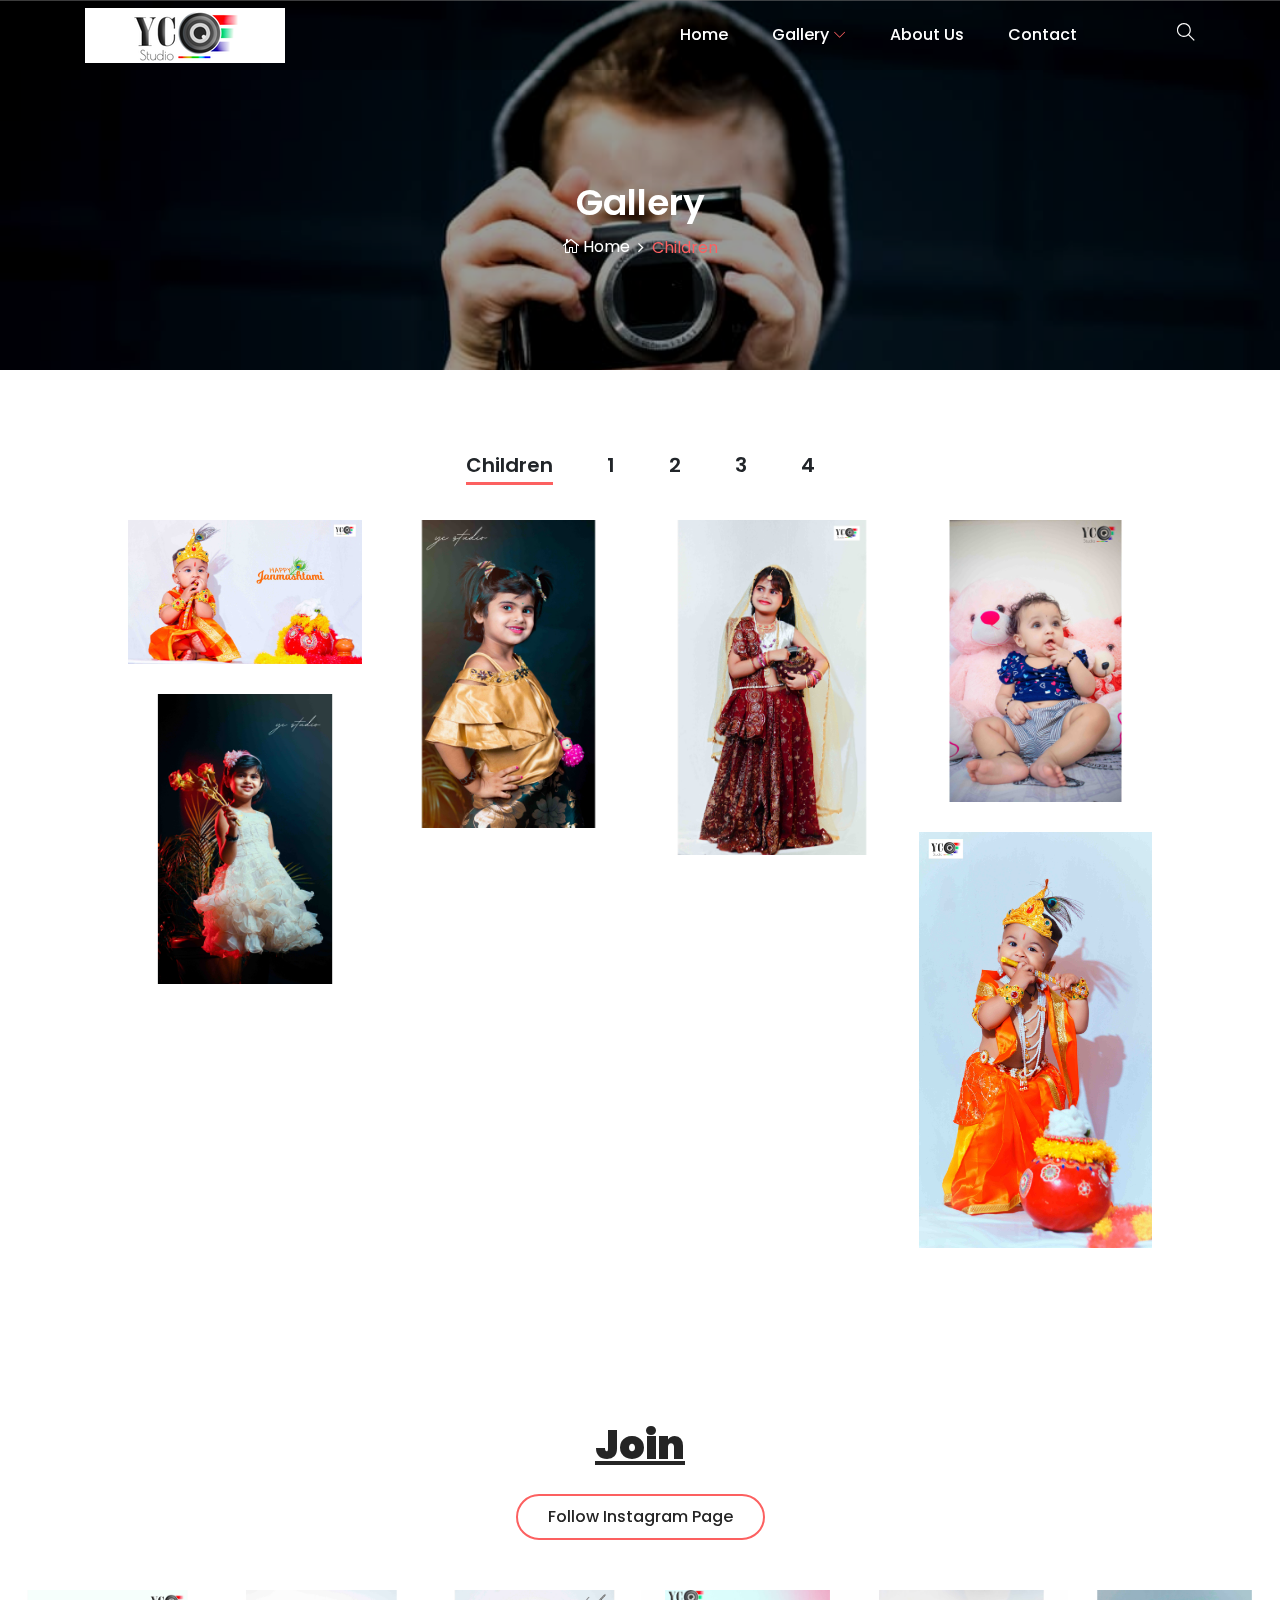
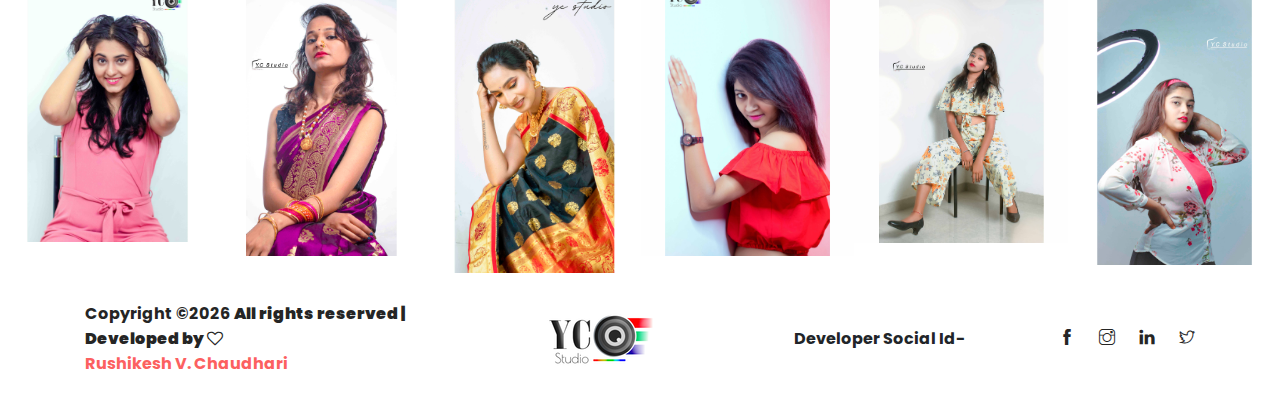
<file: children.html>
<!DOCTYPE html>
<html lang="en">

<head>
    <meta charset="UTF-8">
    <meta name="description" content="">
    <meta http-equiv="X-UA-Compatible" content="IE=edge">
    <meta name="viewport" content="width=device-width, initial-scale=1, shrink-to-fit=no">

    <!-- Title -->
    <title>📸 YC STUDIO OFFICAL 📸</title>

    <!-- Favicon -->
    <link rel="icon" href="./img/core-img/favicon.png">

    <!-- Stylesheet -->
    <link rel="stylesheet" href="style.css">

</head>

<body>
    <!-- Preloader -->
    <div id="preloader">
        <div class="loader"></div>
    </div>
    <!-- /Preloader -->

    <!-- Top Search Form Area -->
    <div class="top-search-area">
        <div class="modal fade" id="searchModal" tabindex="-1" role="dialog" aria-hidden="true">
            <div class="modal-dialog modal-dialog-centered" role="document">
                <div class="modal-content">
                    <div class="modal-body">
                        <!-- Close -->
                        <button type="button" class="btn close-btn" data-dismiss="modal"><i class="ti-close"></i></button>
                        <!-- Form -->
                        <form action="index.html" method="post">
                            <input type="search" name="top-search-bar" class="form-control" placeholder="Search and hit enter...">
                            <button type="submit">Search</button>
                        </form>
                    </div>
                </div>
            </div>
        </div>
    </div>

    <!-- Header Area Start -->
    <header class="header-area">
        <!-- Main Header Start -->
        <div class="main-header-area">
            <div class="classy-nav-container breakpoint-off">
                <div class="container">
                    <!-- Classy Menu -->
                    <nav class="classy-navbar justify-content-between" id="alimeNav">

                        <!-- Logo -->
                        <a class="nav-brand" href="./index.html"><img src="./img/core-img/logo.png" alt=""></a>

                        <!-- Navbar Toggler -->
                        <div class="classy-navbar-toggler">
                            <span class="navbarToggler"><span></span><span></span><span></span></span>
                        </div>

                        <!-- Menu -->
                        <div class="classy-menu">
                            <!-- Menu Close Button -->
                            <div class="classycloseIcon">
                                <div class="cross-wrap"><span class="top"></span><span class="bottom"></span></div>
                            </div>
                            <!-- Nav Start -->
                            <div class="classynav">
                                <ul id="nav">
                                    <li><a href="./index.html">Home</a></li>
                                    <li><a href="gallery.html">Gallery</a>
                                        <ul class="dropdown">
                                            <li><a href="Model.html">- Model</a></li>
                                      
                                            <li><a href="wedding.html">- Wedding      </a></li>
                                            <li><a href="maternity.html">- Maternity</a></li>
                                            <li><a href="children.html">- Children</a></li>
                                            <li><a href="special.html">- Special</a></li>
                                 
                                                
                                            </li>
                                        </ul>
                                    </li>
                                    <li><a href="./about.html">About Us</a></li>

                                    <li><a href="./contact.html">Contact</a></li>
                                </ul>

                                <!-- Search Icon -->
                                <div class="search-icon" data-toggle="modal" data-target="#searchModal"><i class="ti-search"></i></div>
                            </div>
                            <!-- Nav End -->
                        </div>
                    </nav>
                </div>
            </div>
        </div>
    </header>
    <!-- Header Area End -->

    <!-- Breadcrumb Area Start -->
    <section class="breadcrumb-area bg-img bg-overlay jarallax" style="background-image: url(img/children/theme.jpg);">
        <div class="container h-100">
            <div class="row h-100 align-items-center">
                <div class="col-12">
                    <div class="breadcrumb-content text-center">
                        <h2 class="page-title">Gallery</h2>
                        <nav aria-label="breadcrumb">
                            <ol class="breadcrumb justify-content-center">
                                <li class="breadcrumb-item"><a href="index.html"><i class="icon_house_alt"></i> Home</a></li>
                                <li class="breadcrumb-item active" aria-current="page">Children</li>
                            </ol>
                        </nav>
                    </div>
                </div>
            </div>
        </div>
    </section>
    <!-- Breadcrumb Area End -->

    <!-- Gallery Area Start -->
    <div class="alime-portfolio-area section-padding-80 clearfix">
        <div class="container-fluid">
            <div class="row">
                <div class="col-12">
                    <!-- Projects Menu -->
                    <div class="alime-projects-menu wow fadeInUp" data-wow-delay="100ms">
                        <div class="portfolio-menu text-center">
                            <button class="btn active" data-filter="*">Children</button>
                            <button class="btn" data-filter=".human">1</button>
                            <button class="btn" data-filter=".nature">2</button>
                            <button class="btn" data-filter=".country">3</button>
                            <button class="btn" data-filter=".video">4</button>
                        </div>
                    </div>
                </div>
            </div>

            <div class="row alime-portfolio">
                <!-- Single Gallery Item -->
                <div class="col-12 col-sm-6 col-lg-3 single_gallery_item nature mb-30 wow fadeInUp" data-wow-delay="100ms">
                    <div class="single-portfolio-content">
                        <img src="img/children/1.jpg">
                        <div class="hover-content">
                            <a href="img/children/1.jpg" class="portfolio-img">+</a>
                        </div>
                    </div>
                </div>

                <!-- Single Gallery Item -->
                <div class="col-12 col-sm-6 col-lg-3 single_gallery_item video human mb-30 wow fadeInUp" data-wow-delay="300ms">
                    <div class="single-portfolio-content">
                        <img src="img/children/2.jpg" alt="">
                        <div class="hover-content">
                            <a href="img/children/2.jpg" class="portfolio-img">+</a>
                        </div>
                    </div>
                </div>

                <!-- Single Gallery Item -->
                <div class="col-12 col-sm-6 col-lg-3 single_gallery_item country mb-30 wow fadeInUp" data-wow-delay="500ms">
                    <div class="single-portfolio-content">
                        <img src="img/children/3.jpg" alt="">
                        <div class="hover-content">
                            <a href="img/children/3.jpg" class="portfolio-img">+</a>
                        </div>
                    </div>
                </div>

                <!-- Single Gallery Item -->
                <div class="col-12 col-sm-6 col-lg-3 single_gallery_item human mb-30 wow fadeInUp" data-wow-delay="700ms">
                    <div class="single-portfolio-content">
                        <img src="img/children/4.jpg" alt="">
                        <div class="hover-content">
                            <a href="img/children/4.jpg" class="portfolio-img">+</a>
                        </div>
                    </div>
                </div>

                <!-- Single Gallery Item -->
                <div class="col-12 col-sm-6 col-lg-3 single_gallery_item nature mb-30 wow fadeInUp" data-wow-delay="100ms">
                    <div class="single-portfolio-content">
                        <img src="img/children/5.jpg" alt="">
                        <div class="hover-content">
                            <a href="img/children/5.jpg" class="portfolio-img">+</a>
                        </div>
                    </div>
                </div>

                <!-- Single Gallery Item -->
                <div class="col-12 col-sm-6 col-lg-3 single_gallery_item video country mb-30 wow fadeInUp" data-wow-delay="300ms">
                    <div class="single-portfolio-content">
                        <img src="img/children/6.jpg" alt="">
                        <div class="hover-content">
                            <a href="img/children/6.jpg" class="portfolio-img">+</a>
                        </div>
                    </div>
                </div>

                

                



            </div>
















            

            <div class="row">
                <div class="col-12 text-center wow fadeInUp" data-wow-delay="800ms">
                    <a href="index.html" class="btn alime-btn btn-2 mt-15">Home</a>
                </div>







            </div>
        </div>
    </div>
    <!-- Gallery Area End -->

    <!-- Follow Area Start -->
  <!-- Follow Area Start -->
  <section class="follow-area clearfix">
    <div class="container">
        <div class="row">
            <div class="col-12">
                <div class="section-heading text-center">
                    <h1><u><b>Join</b></u></h1>
                    <a href="https://www.instagram.com/ycstudio_/" class="btn alime-btn btn-2 mt-15">Follow Instagram Page</a>
                </div>
            </div>
        </div>
    </div>

    <!-- Instagram Feed Area -->
    <div class="instragram-feed-area owl-carousel">
        <!-- Single Instagram Item -->
        <div class="single-instagram-item">
            <img src="img/insta/1.jpg" alt="">
            <div class="instagram-hover-content text-center d-flex align-items-center justify-content-center">
                <a href="https://www.instagram.com/ycstudio_/">
                    <i class="ti-instagram" aria-hidden="true"></i>
                    <span>Join YC-Photographer</span>
                </a>
            </div>
        </div>
        <!-- Single Instagram Item -->
        <div class="single-instagram-item">
            <img src="img/insta/2.jpg" alt="">
            <div class="instagram-hover-content text-center d-flex align-items-center justify-content-center">
                <a href="https://www.instagram.com/ycstudio_/">
                    <i class="ti-instagram" aria-hidden="true"></i>
                    <span> Join YC-Photographer</span>
                </a>
            </div>
        </div>
        <!-- Single Instagram Item -->
        <div class="single-instagram-item">
            <img src="img/insta/3.jpg" alt="">
            <div class="instagram-hover-content text-center d-flex align-items-center justify-content-center">
                <a href="https://www.instagram.com/ycstudio_/">
                    <i class="ti-instagram" aria-hidden="true"></i>
                    <span> Join YC-Photographer</span>
                </a>
            </div>
        </div>
        <!-- Single Instagram Item -->
        <div class="single-instagram-item">
            <img src="img/insta/4.jpg" alt="">
            <div class="instagram-hover-content text-center d-flex align-items-center justify-content-center">
                <a href="https://www.instagram.com/ycstudio_/">
                    <i class="ti-instagram" aria-hidden="true"></i>
                    <span>Join YC-Photographer</span>
                </a>
            </div>
        </div>
        <!-- Single Instagram Item -->
        <div class="single-instagram-item">
            <img src="img/insta/5.jpg" alt="">
            <div class="instagram-hover-content text-center d-flex align-items-center justify-content-center">
                <a href="https://www.instagram.com/ycstudio_/">
                    <i class="ti-instagram" aria-hidden="true"></i>
                    <span>Join Yc studio</span>
                </a>
            </div>
        </div>
        <!-- Single Instagram Item -->
        <div class="single-instagram-item">
            <img src="img/insta/6.jpg" alt="">
            <div class="instagram-hover-content text-center d-flex align-items-center justify-content-center">
                <a href="https://www.instagram.com/ycstudio_/">
                    <i class="ti-instagram" aria-hidden="true"></i>
                    <span> Join YC-STUDIO</span>
                </a>
            </div>
        </div>
    </div>
</section>
<!-- Follow Area End -->

 <!-- Footer Area Start -->
 <footer class="footer-area">
    <div class="container">
        <div class="row">
            <div class="col-12">
                <div class="footer-content d-flex align-items-center justify-content-between">
                    <!-- Copywrite Text -->
                    <div class="copywrite-text">
                        <p><!-- Link back to Colorlib can't be removed. Template is licensed under CC BY 3.0. -->
<b>Copyright &copy;<script>document.write(new Date().getFullYear());</script> <b>All rights reserved |<br> Developed by </b> <i class="fa fa-heart-o" aria-hidden="true"></i> <br> <a href="https://www.rushikeshchaudhari.com/" target="_blank"><b>Rushikesh V. Chaudhari</b></a></b>
<!-- Link back to Colorlib can't be removed. Template is licensed under CC BY 3.0. --></p>
                    </div>
                    <!-- Footer Logo -->
                    <div class="footer-logo">
                        <a href="index.html"><img src="img/core-img/logo.png" alt=""></a>
                    </div>
                    <!-- Social Info -->
                 <b>   Developer Social Id-  </b>
                    <div class="social-info">
                        <a href="https://www.facebook.com/rushichaudhari01"><i class="ti-facebook" aria-hidden="true"></i></a>
                        <a href="https://www.instagram.com/_rushikesh_chaudhari_/"><i class="ti-instagram" aria-hidden="true"></i></a>
                        <a href="https://www.linkedin.com/in/rushikesh-chaudhari-8a1928183"><i class="ti-linkedin" aria-hidden="true"></i></a>
                        <a href="  https://twitter.com/Rushikeshch123?s=09"><i class="ti-twitter" aria-hidden="true"></i></a>
                      
                    </div>
                </div>
            </div>
        </div>
    </div>
</footer>
<!-- Footer Area End -->


<!-- **** All JS Files ***** -->
<!-- jQuery 2.2.4 -->
<script src="js/jquery.min.js"></script>
<!-- Popper -->
<script src="js/popper.min.js"></script>
<!-- Bootstrap -->
<script src="js/bootstrap.min.js"></script>
<!-- All Plugins -->
<script src="js/alime.bundle.js"></script>
<!-- Active -->
<script src="js/default-assets/active.js"></script>


</body>

</html>
</file>
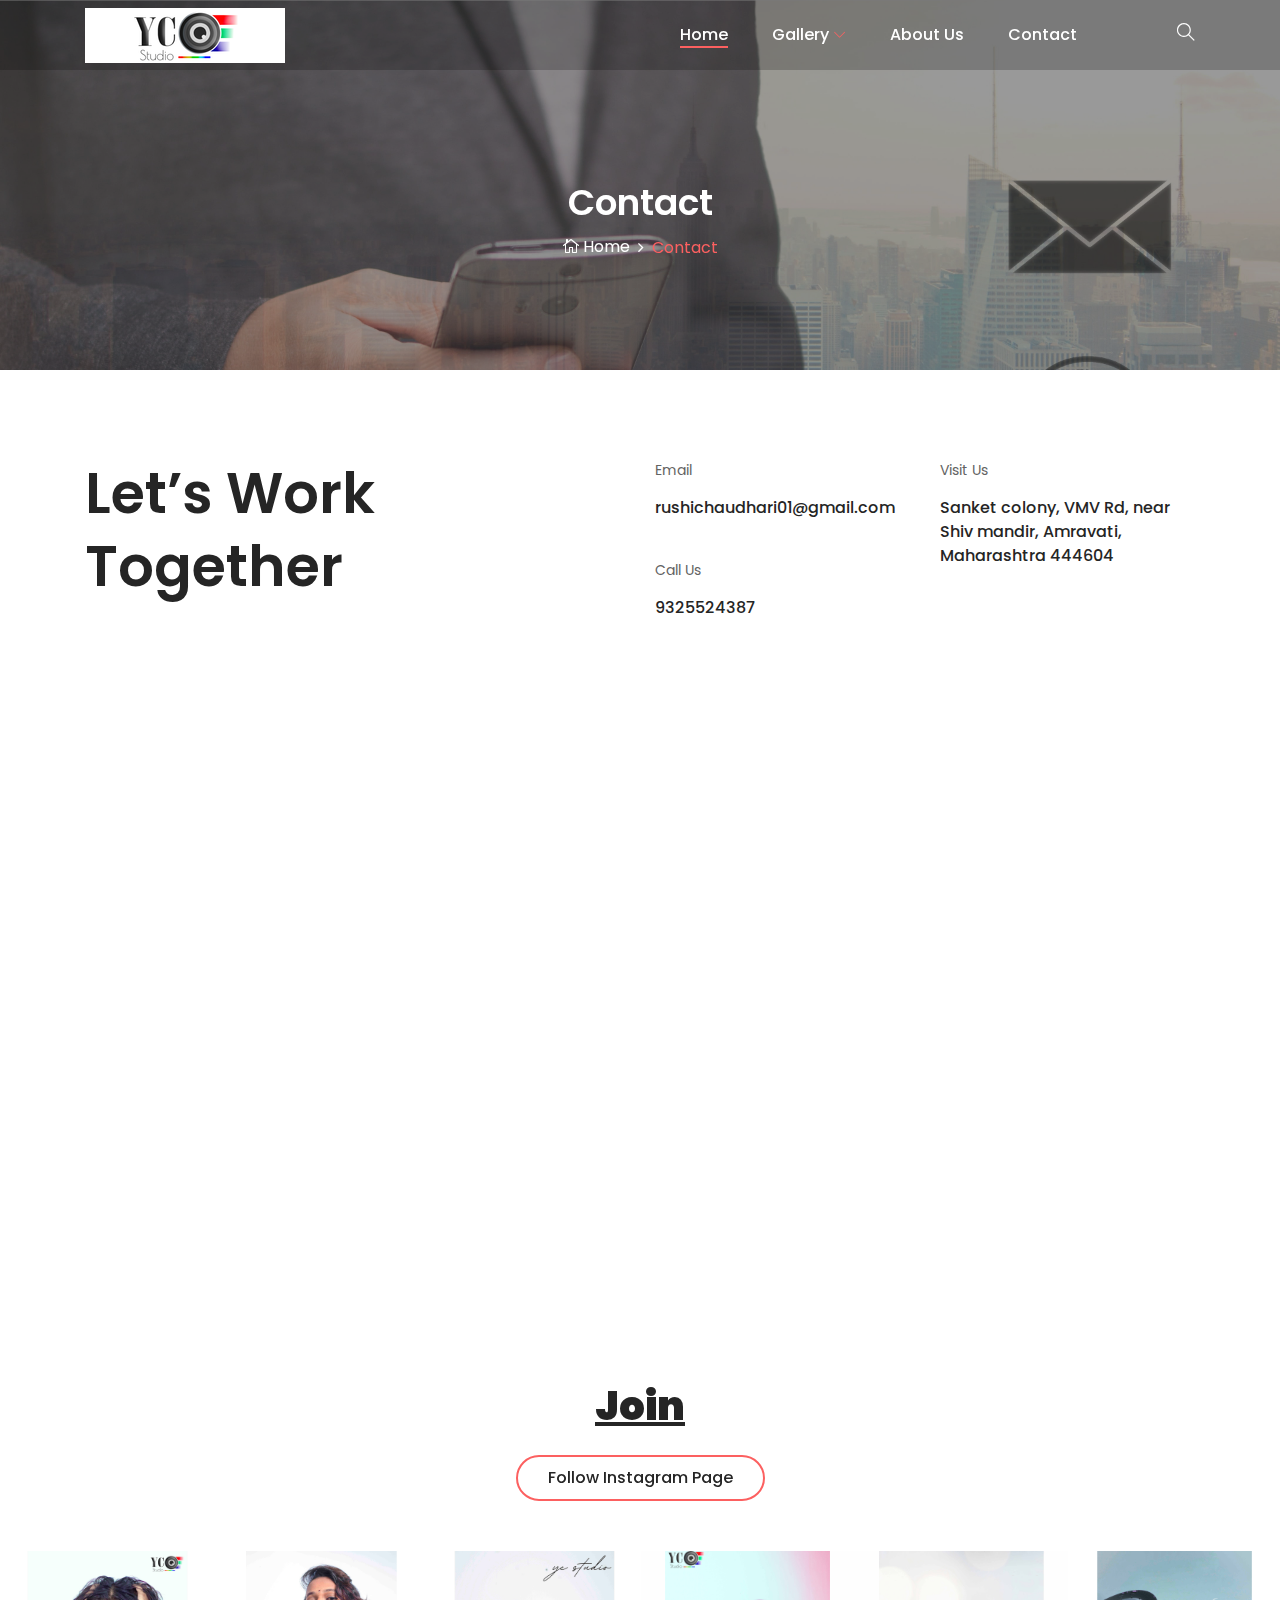
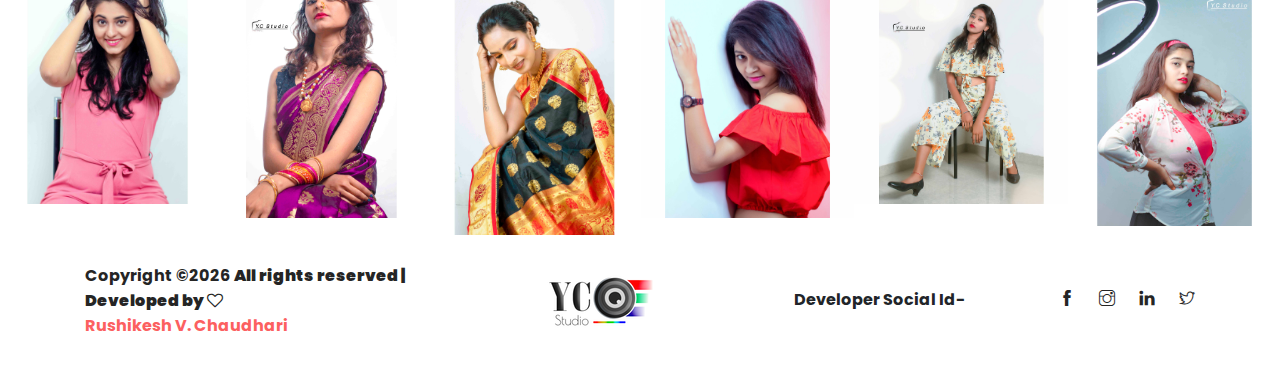
<file: contact.html>
<!DOCTYPE html>
<html lang="en">

<head>
    <meta charset="UTF-8">
    <meta name="description" content="">
    <meta http-equiv="X-UA-Compatible" content="IE=edge">
    <meta name="viewport" content="width=device-width, initial-scale=1, shrink-to-fit=no">

    <!-- Title -->
    <title>📸 YC STUDIO OFFICAL 📸</title>

    <!-- Favicon -->
    <link rel="icon" href="./img/core-img/favicon.png">

    <!-- Stylesheet -->
    <link rel="stylesheet" href="style.css">

</head>

<body>
    <!-- Preloader -->
    <div id="preloader">
        <div class="loader"></div>
    </div>
    <!-- /Preloader -->

    <!-- Top Search Form Area -->
    <div class="top-search-area">
        <div class="modal fade" id="searchModal" tabindex="-1" role="dialog" aria-hidden="true">
            <div class="modal-dialog modal-dialog-centered" role="document">
                <div class="modal-content">
                    <div class="modal-body">
                        <!-- Close -->
                        <button type="button" class="btn close-btn" data-dismiss="modal"><i class="ti-close"></i></button>
                        <!-- Form -->
                        <form action="index.html" method="post">
                            <input type="search" name="top-search-bar" class="form-control" placeholder="Search and hit enter...">
                            <button type="submit">Search</button>
                        </form>
                    </div>
                </div>
            </div>
        </div>
    </div>

    <!-- Header Area Start -->
    <header class="header-area">
        <!-- Main Header Start -->
        <div class="main-header-area">
            <div class="classy-nav-container breakpoint-off">
                <div class="container">
                    <!-- Classy Menu -->
                    <nav class="classy-navbar justify-content-between" id="alimeNav">

                        <!-- Logo -->
                        <a class="nav-brand" href="./index.html"><img src="./img/core-img/logo.png" alt=""></a>

                        <!-- Navbar Toggler -->
                        <div class="classy-navbar-toggler">
                            <span class="navbarToggler"><span></span><span></span><span></span></span>
                        </div>

                        <!-- Menu -->
                        <div class="classy-menu">
                            <!-- Menu Close Button -->
                            <div class="classycloseIcon">
                                <div class="cross-wrap"><span class="top"></span><span class="bottom"></span></div>
                            </div>
                            <!-- Nav Start -->
                            <div class="classynav">
                                <ul id="nav">
                                    <li class="active"><a href="./index.html">Home</a></li>
                                    <li><a href="gallery.html">Gallery</a>
                                        <ul class="dropdown">
                                            <li><a href="Model.html">- Model</a></li>
                                            <li><a href="wedding.html">- Wedding</a></li>
                                            <li><a href="maternity.html">- Maternity</a></li>
                                            <li><a href="children.html">- Children</a></li>
                                            <li><a href="special.html">- Special</a></li>
                                            
                                                
                                            </li>
                                        </ul>
                                    </li>
                                    <li><a href="./about.html">About Us</a></li>
                                  
                                    <li><a href="./contact.html">Contact</a></li>
                                </ul>


                                <!-- Search Icon -->
                                <div class="search-icon" data-toggle="modal" data-target="#searchModal"><i class="ti-search"></i></div>
                            </div>
                            <!-- Nav End -->
                        </div>
                    </nav>
                </div>
            </div>
        </div>
    </header>
    <!-- Header Area End -->

    <!-- Breadcrumb Area Start -->
    <section class="breadcrumb-area bg-img bg-overlay jarallax" style="background-image: url(img/contact/cover.jpg);">
        <div class="container h-100">
            <div class="row h-100 align-items-center">
                <div class="col-12">
                    <div class="breadcrumb-content text-center">
                        <h2 class="page-title">Contact</h2>
                        <nav aria-label="breadcrumb">
                            <ol class="breadcrumb justify-content-center">
                                <li class="breadcrumb-item"><a href="index.html"><i class="icon_house_alt"></i> Home</a></li>
                                <li class="breadcrumb-item active" aria-current="page">Contact</li>
                            </ol>
                        </nav>
                    </div>
                </div>
            </div>
        </div>
    </section>
    <!-- Breadcrumb Area End -->

    <!-- Contact Area Start -->
    <div class="contact-area section-padding-80-50">
        <div class="container">
            <div class="row">
                <div class="col-12 col-lg-6">
                    <h2 class="contact-title mb-30">Let’s Work <br>Together</h2>
                </div>
                <div class="col-12 col-md-6 col-lg-3">
                    <!-- Contact Info -->
                    <div class="contact-info mb-30">
                        <p>Email </p>
                        <a href="mailto:rushichaudhari01@gmail.com">rushichaudhari01@gmail.com</a>
                    </div>
                    <!-- Contact Info -->
                    <div class="contact-info mb-30">
                        <p>Call Us</p>
                        <a href="tel:9325524387">9325524387</a>
                 
                    </div>
                </div>
                <div class="col-12 col-md-6 col-lg-3">
                    <!-- Contact Info -->
                    <div class="contact-info mb-30">
                        <p>Visit Us</p>
                        <a href="https://g.page/yc-studio-amravati?share">Sanket colony, VMV Rd, near Shiv mandir, Amravati, Maharashtra 444604 </a>
                    </div>
                </div>
            </div>
        </div>
    </div>
    <!-- Contact Area End -->

    <!-- Map Area Start -->
    <div class="map-area section-padding-0-80">
        <div class="container">
            <div id="map">
                <iframe src="https://www.google.com/maps/embed?pb=!1m18!1m12!1m3!1d7451.075347677082!2d77.74852232483767!3d20.97107369411847!2m3!1f0!2f0!3f0!3m2!1i1024!2i768!4f13.1!3m3!1m2!1s0x3bd6a3dc747cca7b%3A0xb2fed6ddc1502c4a!2sYc%20Studio!5e0!3m2!1sen!2sin!4v1632943905049!5m2!1sen!2sin" allowfullscreen></iframe>
            </div>
        </div>
    </div>
    <!-- Map Area End -->
    
     <!-- Follow Area Start -->
     <section class="follow-area clearfix">
        <div class="container">
            <div class="row">
                <div class="col-12">
                    <div class="section-heading text-center">
                        <h1><u><b>Join</b></u></h1>
                        <a href="https://www.instagram.com/ycstudio_/" class="btn alime-btn btn-2 mt-15">Follow Instagram Page</a>
                    </div>
                </div>
            </div>
        </div>

        <!-- Instagram Feed Area -->
        <div class="instragram-feed-area owl-carousel">
            <!-- Single Instagram Item -->
            <div class="single-instagram-item">
                <img src="img/insta/1.jpg" alt="">
                <div class="instagram-hover-content text-center d-flex align-items-center justify-content-center">
                    <a href="https://www.instagram.com/ycstudio_/">
                        <i class="ti-instagram" aria-hidden="true"></i>
                        <span>Join YC-Photographer</span>
                    </a>
                </div>
            </div>
            <!-- Single Instagram Item -->
            <div class="single-instagram-item">
                <img src="img/insta/2.jpg" alt="">
                <div class="instagram-hover-content text-center d-flex align-items-center justify-content-center">
                    <a href="https://www.instagram.com/ycstudio_/">
                        <i class="ti-instagram" aria-hidden="true"></i>
                        <span> Join YC-Photographer</span>
                    </a>
                </div>
            </div>
            <!-- Single Instagram Item -->
            <div class="single-instagram-item">
                <img src="img/insta/3.jpg" alt="">
                <div class="instagram-hover-content text-center d-flex align-items-center justify-content-center">
                    <a href="https://www.instagram.com/ycstudio_/">
                        <i class="ti-instagram" aria-hidden="true"></i>
                        <span> Join YC-Photographer</span>
                    </a>
                </div>
            </div>
            <!-- Single Instagram Item -->
            <div class="single-instagram-item">
                <img src="img/insta/4.jpg" alt="">
                <div class="instagram-hover-content text-center d-flex align-items-center justify-content-center">
                    <a href="https://www.instagram.com/ycstudio_/">
                        <i class="ti-instagram" aria-hidden="true"></i>
                        <span>Join YC-Photographer</span>
                    </a>
                </div>
            </div>
            <!-- Single Instagram Item -->
            <div class="single-instagram-item">
                <img src="img/insta/5.jpg" alt="">
                <div class="instagram-hover-content text-center d-flex align-items-center justify-content-center">
                    <a href="https://www.instagram.com/ycstudio_/">
                        <i class="ti-instagram" aria-hidden="true"></i>
                        <span>Join Yc studio</span>
                    </a>
                </div>
            </div>
            <!-- Single Instagram Item -->
            <div class="single-instagram-item">
                <img src="img/insta/6.jpg" alt="">
                <div class="instagram-hover-content text-center d-flex align-items-center justify-content-center">
                    <a href="https://www.instagram.com/ycstudio_/">
                        <i class="ti-instagram" aria-hidden="true"></i>
                        <span> Join YC-STUDIO</span>
                    </a>
                </div>
            </div>
        </div>
    </section>
    <!-- Follow Area End -->

     <!-- Footer Area Start -->
     <footer class="footer-area">
        <div class="container">
            <div class="row">
                <div class="col-12">
                    <div class="footer-content d-flex align-items-center justify-content-between">
                        <!-- Copywrite Text -->
                        <div class="copywrite-text">
                            <p><!-- Link back to Colorlib can't be removed. Template is licensed under CC BY 3.0. -->
<b>Copyright &copy;<script>document.write(new Date().getFullYear());</script> <b>All rights reserved |<br> Developed by </b> <i class="fa fa-heart-o" aria-hidden="true"></i> <br> <a href="https://www.rushikeshchaudhari.com/" target="_blank"><b>Rushikesh V. Chaudhari</b></a></b>
<!-- Link back to Colorlib can't be removed. Template is licensed under CC BY 3.0. --></p>
                        </div>
                        <!-- Footer Logo -->
                        <div class="footer-logo">
                            <a href="index.html"><img src="img/core-img/logo.png" alt=""></a>
                        </div>
                        <!-- Social Info -->
                     <b>   Developer Social Id-  </b>
                        <div class="social-info">
                            <a href="https://www.facebook.com/rushichaudhari01"><i class="ti-facebook" aria-hidden="true"></i></a>
                            <a href="https://www.instagram.com/_rushikesh_chaudhari_/"><i class="ti-instagram" aria-hidden="true"></i></a>
                            <a href="https://www.linkedin.com/in/rushikesh-chaudhari-8a1928183"><i class="ti-linkedin" aria-hidden="true"></i></a>
                            <a href="  https://twitter.com/Rushikeshch123?s=09"><i class="ti-twitter" aria-hidden="true"></i></a>
                          
                        </div>
                    </div>
                </div>
            </div>
        </div>
    </footer>
    <!-- Footer Area End -->


    <!-- **** All JS Files ***** -->
    <!-- jQuery 2.2.4 -->
    <script src="js/jquery.min.js"></script>
    <!-- Popper -->
    <script src="js/popper.min.js"></script>
    <!-- Bootstrap -->
    <script src="js/bootstrap.min.js"></script>
    <!-- All Plugins -->
    <script src="js/alime.bundle.js"></script>
    <!-- Active -->
    <script src="js/default-assets/active.js"></script>

</body>

</html>
</file>
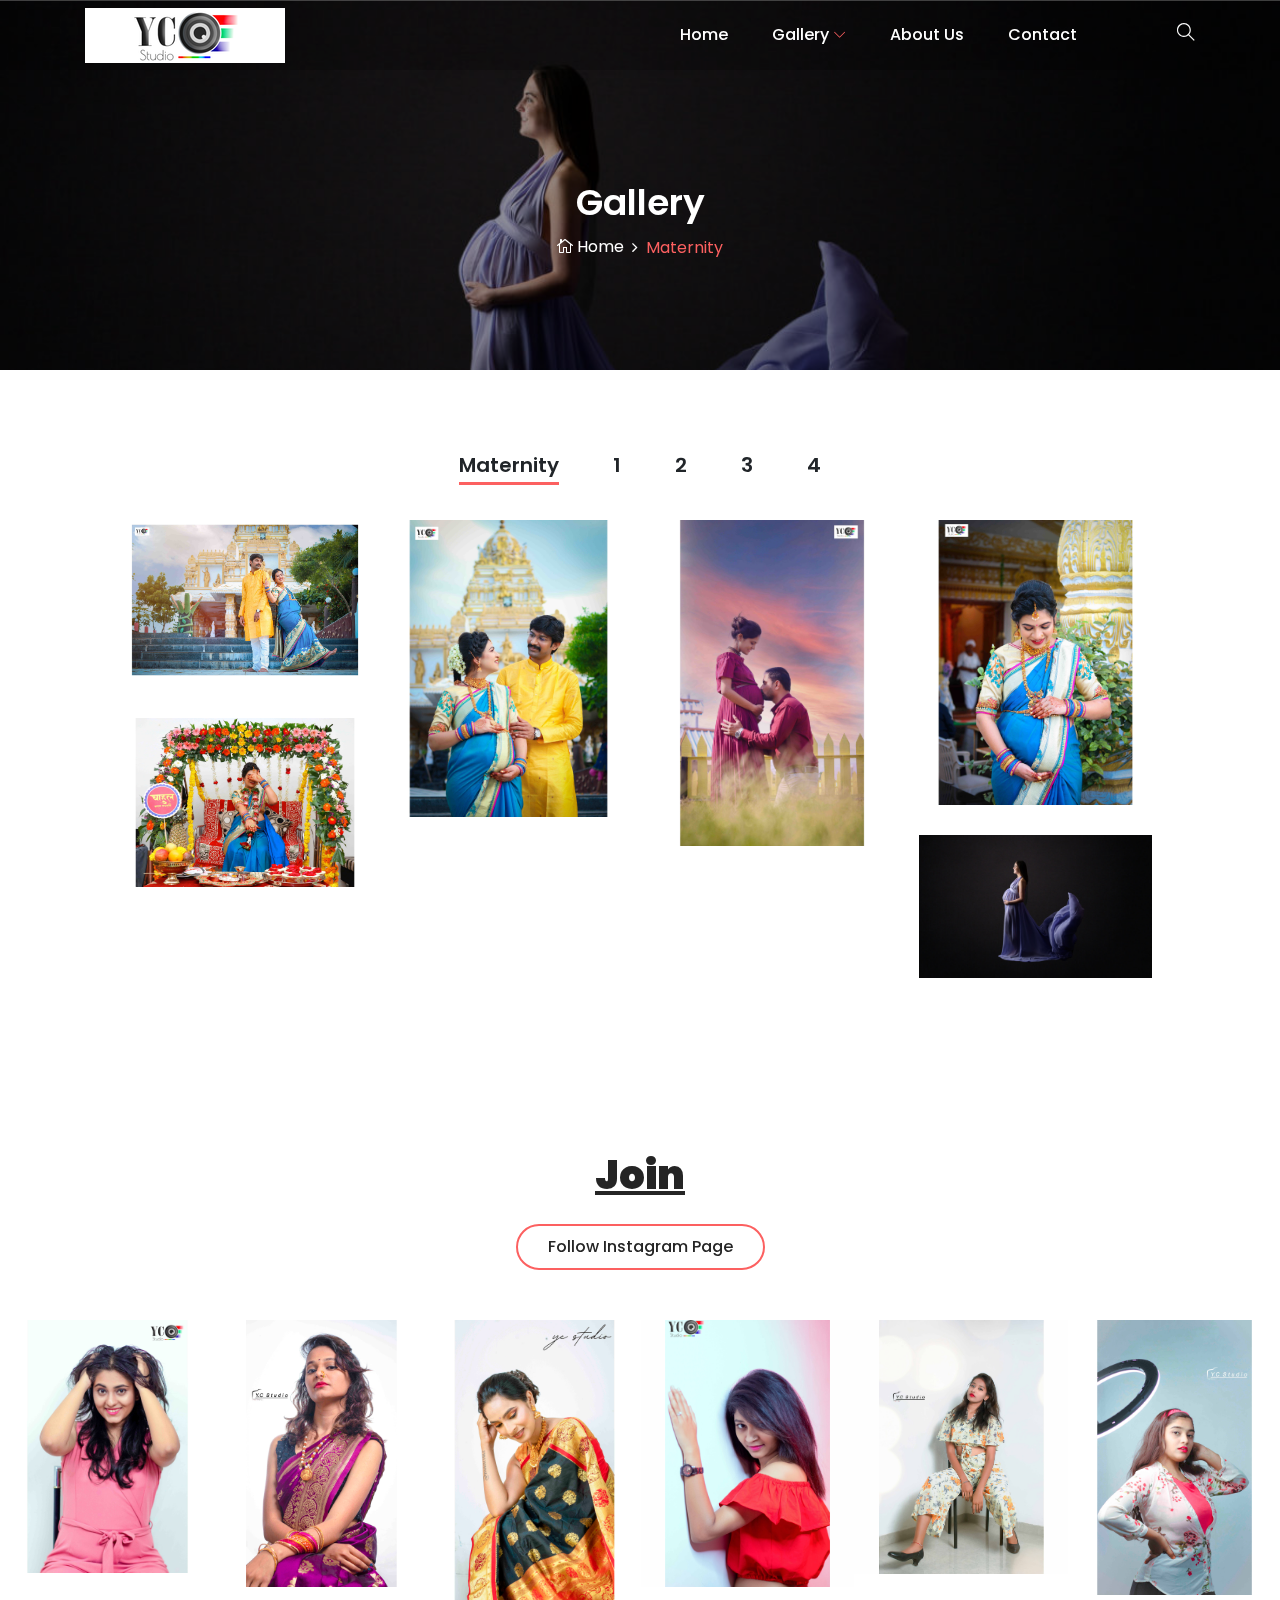
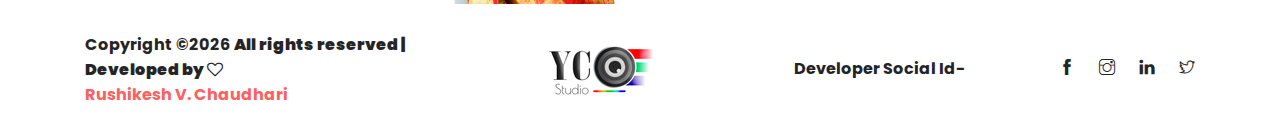
<file: maternity.html>
<!DOCTYPE html>
<html lang="en">

<head>
    <meta charset="UTF-8">
    <meta name="description" content="">
    <meta http-equiv="X-UA-Compatible" content="IE=edge">
    <meta name="viewport" content="width=device-width, initial-scale=1, shrink-to-fit=no">

    <!-- Title -->
    <title>📸 YC STUDIO OFFICAL 📸</title>

    <!-- Favicon -->
    <link rel="icon" href="./img/core-img/favicon.png">

    <!-- Stylesheet -->
    <link rel="stylesheet" href="style.css">

</head>

<body>
    <!-- Preloader -->
    <div id="preloader">
        <div class="loader"></div>
    </div>
    <!-- /Preloader -->

    <!-- Top Search Form Area -->
    <div class="top-search-area">
        <div class="modal fade" id="searchModal" tabindex="-1" role="dialog" aria-hidden="true">
            <div class="modal-dialog modal-dialog-centered" role="document">
                <div class="modal-content">
                    <div class="modal-body">
                        <!-- Close -->
                        <button type="button" class="btn close-btn" data-dismiss="modal"><i class="ti-close"></i></button>
                        <!-- Form -->
                        <form action="index.html" method="post">
                            <input type="search" name="top-search-bar" class="form-control" placeholder="Search and hit enter...">
                            <button type="submit">Search</button>
                        </form>
                    </div>
                </div>
            </div>
        </div>
    </div>

    <!-- Header Area Start -->
    <header class="header-area">
        <!-- Main Header Start -->
        <div class="main-header-area">
            <div class="classy-nav-container breakpoint-off">
                <div class="container">
                    <!-- Classy Menu -->
                    <nav class="classy-navbar justify-content-between" id="alimeNav">

                        <!-- Logo -->
                        <a class="nav-brand" href="./index.html"><img src="./img/core-img/logo.png" alt=""></a>

                        <!-- Navbar Toggler -->
                        <div class="classy-navbar-toggler">
                            <span class="navbarToggler"><span></span><span></span><span></span></span>
                        </div>

                        <!-- Menu -->
                        <div class="classy-menu">
                            <!-- Menu Close Button -->
                            <div class="classycloseIcon">
                                <div class="cross-wrap"><span class="top"></span><span class="bottom"></span></div>
                            </div>
                            <!-- Nav Start -->
                            <div class="classynav">
                                <ul id="nav">
                                    <li><a href="./index.html">Home</a></li>
                                    <li><a href="gallery.html">Gallery</a>
                                        <ul class="dropdown">
                                            <li><a href="Model.html">- Model</a></li>
                                      
                                            <li><a href="wedding.html">- Wedding      </a></li>
                                            <li><a href="maternity.html">- Maternity</a></li>
                                            <li><a href="children.html">- Children</a></li>
                                            <li><a href="special.html">- Special</a></li>
                                 
                                                
                                            </li>
                                        </ul>
                                    </li>
                                    <li><a href="./about.html">About Us</a></li>

                                    <li><a href="./contact.html">Contact</a></li>
                                </ul>

                                <!-- Search Icon -->
                                <div class="search-icon" data-toggle="modal" data-target="#searchModal"><i class="ti-search"></i></div>
                            </div>
                            <!-- Nav End -->
                        </div>
                    </nav>
                </div>
            </div>
        </div>
    </header>
    <!-- Header Area End -->

    <!-- Breadcrumb Area Start -->
    <section class="breadcrumb-area bg-img bg-overlay jarallax" style="background-image: url(img/maternity/theme.jpg);">
        <div class="container h-100">
            <div class="row h-100 align-items-center">
                <div class="col-12">
                    <div class="breadcrumb-content text-center">
                        <h2 class="page-title">Gallery</h2>
                        <nav aria-label="breadcrumb">
                            <ol class="breadcrumb justify-content-center">
                                <li class="breadcrumb-item"><a href="index.html"><i class="icon_house_alt"></i> Home</a></li>
                                <li class="breadcrumb-item active" aria-current="page">Maternity</li>
                            </ol>
                        </nav>
                    </div>
                </div>
            </div>
        </div>
    </section>
    <!-- Breadcrumb Area End -->

    <!-- Gallery Area Start -->
    <div class="alime-portfolio-area section-padding-80 clearfix">
        <div class="container-fluid">
            <div class="row">
                <div class="col-12">
                    <!-- Projects Menu -->
                    <div class="alime-projects-menu wow fadeInUp" data-wow-delay="100ms">
                        <div class="portfolio-menu text-center">
                            <button class="btn active" data-filter="*">Maternity</button>
                            <button class="btn" data-filter=".human">1</button>
                            <button class="btn" data-filter=".nature">2</button>
                            <button class="btn" data-filter=".country">3</button>
                            <button class="btn" data-filter=".video">4</button>
                        </div>
                    </div>
                </div>
            </div>

            <div class="row alime-portfolio">
                <!-- Single Gallery Item -->
                <div class="col-12 col-sm-6 col-lg-3 single_gallery_item nature mb-30 wow fadeInUp" data-wow-delay="100ms">
                    <div class="single-portfolio-content">
                        <img src="img/maternity/1.jpg">
                        <div class="hover-content">
                            <a href="img/maternity/1.jpg" class="portfolio-img">+</a>
                        </div>
                    </div>
                </div>

                <!-- Single Gallery Item -->
                <div class="col-12 col-sm-6 col-lg-3 single_gallery_item video human mb-30 wow fadeInUp" data-wow-delay="300ms">
                    <div class="single-portfolio-content">
                        <img src="img/maternity/2.jpg" alt="">
                        <div class="hover-content">
                            <a href="img/maternity/2.jpg" class="portfolio-img">+</a>
                        </div>
                    </div>
                </div>

                <!-- Single Gallery Item -->
                <div class="col-12 col-sm-6 col-lg-3 single_gallery_item country mb-30 wow fadeInUp" data-wow-delay="500ms">
                    <div class="single-portfolio-content">
                        <img src="img/maternity/3.jpg" alt="">
                        <div class="hover-content">
                            <a href="img/maternity/3.jpg" class="portfolio-img">+</a>
                        </div>
                    </div>
                </div>

                <!-- Single Gallery Item -->
                <div class="col-12 col-sm-6 col-lg-3 single_gallery_item human mb-30 wow fadeInUp" data-wow-delay="700ms">
                    <div class="single-portfolio-content">
                        <img src="img/maternity/4.jpg" alt="">
                        <div class="hover-content">
                            <a href="img/maternity/4.jpg" class="portfolio-img">+</a>
                        </div>
                    </div>
                </div>

                <!-- Single Gallery Item -->
                <div class="col-12 col-sm-6 col-lg-3 single_gallery_item nature mb-30 wow fadeInUp" data-wow-delay="100ms">
                    <div class="single-portfolio-content">
                        <img src="img/maternity/5.jpg" alt="">
                        <div class="hover-content">
                            <a href="img/maternity/5.jpg" class="portfolio-img">+</a>
                        </div>
                    </div>
                </div>

                <!-- Single Gallery Item -->
                <div class="col-12 col-sm-6 col-lg-3 single_gallery_item video country mb-30 wow fadeInUp" data-wow-delay="300ms">
                    <div class="single-portfolio-content">
                        <img src="img/maternity/6.jpg" alt="">
                        <div class="hover-content">
                            <a href="img/maternity/6.jpg" class="portfolio-img">+</a>
                        </div>
                    </div>
                </div>

                

                



            </div>
















            

            <div class="row">
                <div class="col-12 text-center wow fadeInUp" data-wow-delay="800ms">
                    <a href="index.html" class="btn alime-btn btn-2 mt-15">Home</a>
                </div>







            </div>
        </div>
    </div>
    <!-- Gallery Area End -->

    <!-- Follow Area Start -->
  <!-- Follow Area Start -->
  <section class="follow-area clearfix">
    <div class="container">
        <div class="row">
            <div class="col-12">
                <div class="section-heading text-center">
                    <h1><u><b>Join</b></u></h1>
                    <a href="https://www.instagram.com/ycstudio_/" class="btn alime-btn btn-2 mt-15">Follow Instagram Page</a>
                </div>
            </div>
        </div>
    </div>

    <!-- Instagram Feed Area -->
    <div class="instragram-feed-area owl-carousel">
        <!-- Single Instagram Item -->
        <div class="single-instagram-item">
            <img src="img/insta/1.jpg" alt="">
            <div class="instagram-hover-content text-center d-flex align-items-center justify-content-center">
                <a href="https://www.instagram.com/ycstudio_/">
                    <i class="ti-instagram" aria-hidden="true"></i>
                    <span>Join YC-Photographer</span>
                </a>
            </div>
        </div>
        <!-- Single Instagram Item -->
        <div class="single-instagram-item">
            <img src="img/insta/2.jpg" alt="">
            <div class="instagram-hover-content text-center d-flex align-items-center justify-content-center">
                <a href="https://www.instagram.com/ycstudio_/">
                    <i class="ti-instagram" aria-hidden="true"></i>
                    <span> Join YC-Photographer</span>
                </a>
            </div>
        </div>
        <!-- Single Instagram Item -->
        <div class="single-instagram-item">
            <img src="img/insta/3.jpg" alt="">
            <div class="instagram-hover-content text-center d-flex align-items-center justify-content-center">
                <a href="https://www.instagram.com/ycstudio_/">
                    <i class="ti-instagram" aria-hidden="true"></i>
                    <span> Join YC-Photographer</span>
                </a>
            </div>
        </div>
        <!-- Single Instagram Item -->
        <div class="single-instagram-item">
            <img src="img/insta/4.jpg" alt="">
            <div class="instagram-hover-content text-center d-flex align-items-center justify-content-center">
                <a href="https://www.instagram.com/ycstudio_/">
                    <i class="ti-instagram" aria-hidden="true"></i>
                    <span>Join YC-Photographer</span>
                </a>
            </div>
        </div>
        <!-- Single Instagram Item -->
        <div class="single-instagram-item">
            <img src="img/insta/5.jpg" alt="">
            <div class="instagram-hover-content text-center d-flex align-items-center justify-content-center">
                <a href="https://www.instagram.com/ycstudio_/">
                    <i class="ti-instagram" aria-hidden="true"></i>
                    <span>Join Yc studio</span>
                </a>
            </div>
        </div>
        <!-- Single Instagram Item -->
        <div class="single-instagram-item">
            <img src="img/insta/6.jpg" alt="">
            <div class="instagram-hover-content text-center d-flex align-items-center justify-content-center">
                <a href="https://www.instagram.com/ycstudio_/">
                    <i class="ti-instagram" aria-hidden="true"></i>
                    <span> Join YC-STUDIO</span>
                </a>
            </div>
        </div>
    </div>
</section>
<!-- Follow Area End -->

 <!-- Footer Area Start -->
 <footer class="footer-area">
    <div class="container">
        <div class="row">
            <div class="col-12">
                <div class="footer-content d-flex align-items-center justify-content-between">
                    <!-- Copywrite Text -->
                    <div class="copywrite-text">
                        <p><!-- Link back to Colorlib can't be removed. Template is licensed under CC BY 3.0. -->
<b>Copyright &copy;<script>document.write(new Date().getFullYear());</script> <b>All rights reserved |<br> Developed by </b> <i class="fa fa-heart-o" aria-hidden="true"></i> <br> <a href="https://www.rushikeshchaudhari.com/" target="_blank"><b>Rushikesh V. Chaudhari</b></a></b>
<!-- Link back to Colorlib can't be removed. Template is licensed under CC BY 3.0. --></p>
                    </div>
                    <!-- Footer Logo -->
                    <div class="footer-logo">
                        <a href="index.html"><img src="img/core-img/logo.png" alt=""></a>
                    </div>
                    <!-- Social Info -->
                 <b>   Developer Social Id-  </b>
                    <div class="social-info">
                        <a href="https://www.facebook.com/rushichaudhari01"><i class="ti-facebook" aria-hidden="true"></i></a>
                        <a href="https://www.instagram.com/_rushikesh_chaudhari_/"><i class="ti-instagram" aria-hidden="true"></i></a>
                        <a href="https://www.linkedin.com/in/rushikesh-chaudhari-8a1928183"><i class="ti-linkedin" aria-hidden="true"></i></a>
                        <a href="  https://twitter.com/Rushikeshch123?s=09"><i class="ti-twitter" aria-hidden="true"></i></a>
                      
                    </div>
                </div>
            </div>
        </div>
    </div>
</footer>
<!-- Footer Area End -->


<!-- **** All JS Files ***** -->
<!-- jQuery 2.2.4 -->
<script src="js/jquery.min.js"></script>
<!-- Popper -->
<script src="js/popper.min.js"></script>
<!-- Bootstrap -->
<script src="js/bootstrap.min.js"></script>
<!-- All Plugins -->
<script src="js/alime.bundle.js"></script>
<!-- Active -->
<script src="js/default-assets/active.js"></script>


</body>

</html>
</file>
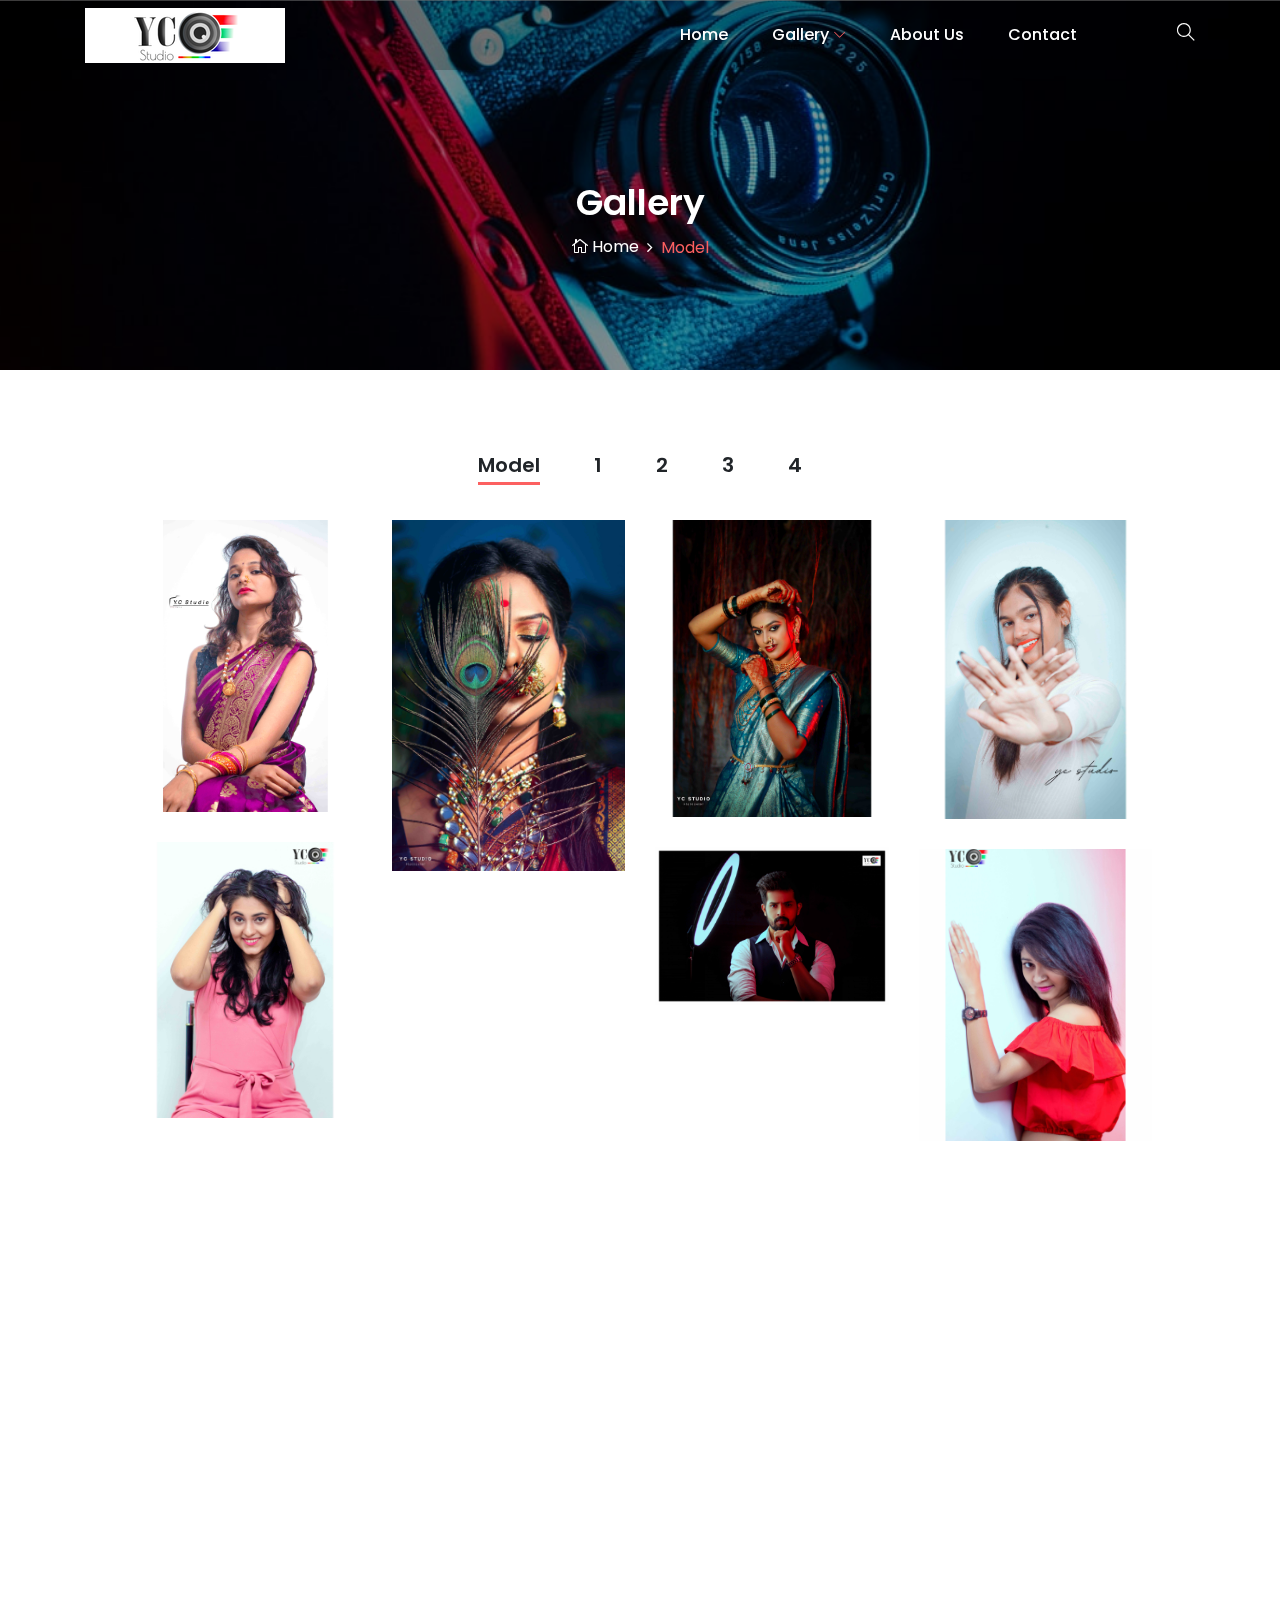
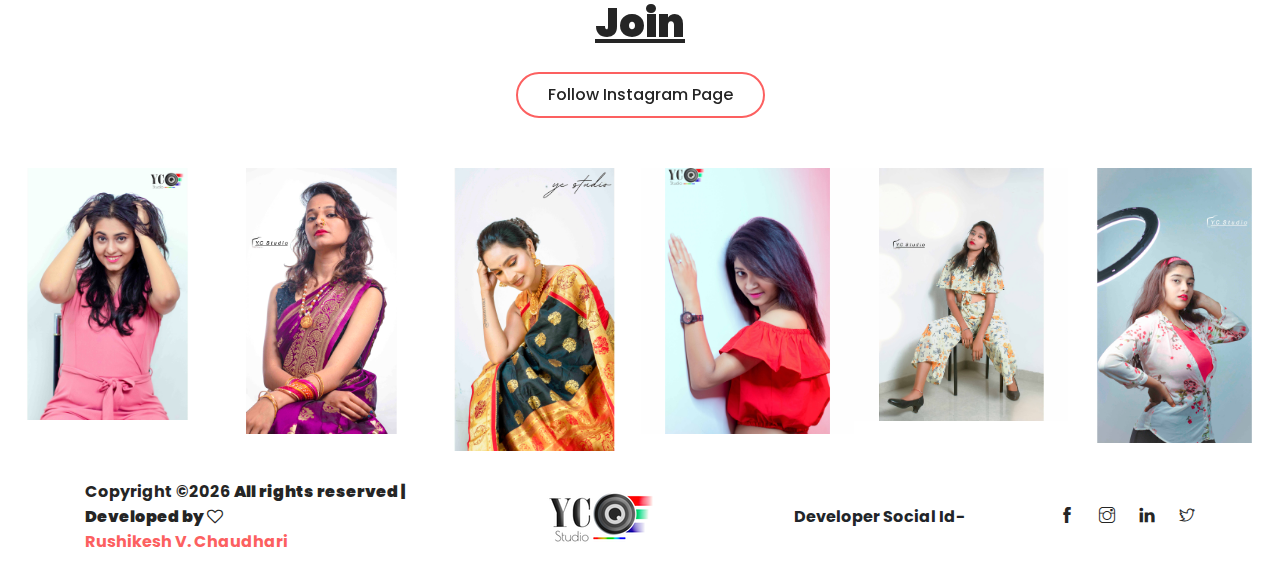
<file: Model.html>
<!DOCTYPE html>
<html lang="en">

<head>
    <meta charset="UTF-8">
    <meta name="description" content="">
    <meta http-equiv="X-UA-Compatible" content="IE=edge">
    <meta name="viewport" content="width=device-width, initial-scale=1, shrink-to-fit=no">

    <!-- Title -->
    <title>📸 YC STUDIO OFFICAL 📸</title>

    <!-- Favicon -->
    <link rel="icon" href="./img/core-img/favicon.png">

    <!-- Stylesheet -->
    <link rel="stylesheet" href="style.css">

</head>

<body>
    <!-- Preloader -->
    <div id="preloader">
        <div class="loader"></div>
    </div>
    <!-- /Preloader -->

    <!-- Top Search Form Area -->
    <div class="top-search-area">
        <div class="modal fade" id="searchModal" tabindex="-1" role="dialog" aria-hidden="true">
            <div class="modal-dialog modal-dialog-centered" role="document">
                <div class="modal-content">
                    <div class="modal-body">
                        <!-- Close -->
                        <button type="button" class="btn close-btn" data-dismiss="modal"><i class="ti-close"></i></button>
                        <!-- Form -->
                        <form action="index.html" method="post">
                            <input type="search" name="top-search-bar" class="form-control" placeholder="Search and hit enter...">
                            <button type="submit">Search</button>
                        </form>
                    </div>
                </div>
            </div>
        </div>
    </div>

    <!-- Header Area Start -->
    <header class="header-area">
        <!-- Main Header Start -->
        <div class="main-header-area">
            <div class="classy-nav-container breakpoint-off">
                <div class="container">
                    <!-- Classy Menu -->
                    <nav class="classy-navbar justify-content-between" id="alimeNav">

                        <!-- Logo -->
                        <a class="nav-brand" href="./index.html"><img src="./img/core-img/logo.png" alt=""></a>

                        <!-- Navbar Toggler -->
                        <div class="classy-navbar-toggler">
                            <span class="navbarToggler"><span></span><span></span><span></span></span>
                        </div>

                        <!-- Menu -->
                        <div class="classy-menu">
                            <!-- Menu Close Button -->
                            <div class="classycloseIcon">
                                <div class="cross-wrap"><span class="top"></span><span class="bottom"></span></div>
                            </div>
                            <!-- Nav Start -->
                            <div class="classynav">
                                <ul id="nav">
                                    <li><a href="./index.html">Home</a></li>
                                    <li><a href="gallery.html">Gallery</a>
                                        <ul class="dropdown">
                                            <li><a href="Model.html">- Model</a></li>
                                      
                                            <li><a href="wedding.html">- Wedding      </a></li>
                                            <li><a href="maternity.html">- Maternity</a></li>
                                            <li><a href="children.html">- Children</a></li>
                                            <li><a href="special.html">- Special</a></li>
                                 
                                                
                                            </li>
                                        </ul>
                                    </li>
                                    <li><a href="./about.html">About Us</a></li>

                                    <li><a href="./contact.html">Contact</a></li>
                                </ul>

                                <!-- Search Icon -->
                                <div class="search-icon" data-toggle="modal" data-target="#searchModal"><i class="ti-search"></i></div>
                            </div>
                            <!-- Nav End -->
                        </div>
                    </nav>
                </div>
            </div>
        </div>
    </header>
    <!-- Header Area End -->

    <!-- Breadcrumb Area Start -->
    <section class="breadcrumb-area bg-img bg-overlay jarallax" style="background-image: url(img/model/theme.jpg);">
        <div class="container h-100">
            <div class="row h-100 align-items-center">
                <div class="col-12">
                    <div class="breadcrumb-content text-center">
                        <h2 class="page-title">Gallery</h2>
                        <nav aria-label="breadcrumb">
                            <ol class="breadcrumb justify-content-center">
                                <li class="breadcrumb-item"><a href="index.html"><i class="icon_house_alt"></i> Home</a></li>
                                <li class="breadcrumb-item active" aria-current="page">Model</li>
                            </ol>
                        </nav>
                    </div>
                </div>
            </div>
        </div>
    </section>
    <!-- Breadcrumb Area End -->

    <!-- Gallery Area Start -->
    <div class="alime-portfolio-area section-padding-80 clearfix">
        <div class="container-fluid">
            <div class="row">
                <div class="col-12">
                    <!-- Projects Menu -->
                    <div class="alime-projects-menu wow fadeInUp" data-wow-delay="100ms">
                        <div class="portfolio-menu text-center">
                            <button class="btn active" data-filter="*">Model</button>
                            <button class="btn" data-filter=".human">1</button>
                            <button class="btn" data-filter=".nature">2</button>
                            <button class="btn" data-filter=".country">3</button>
                            <button class="btn" data-filter=".video">4</button>
                        </div>
                    </div>
                </div>
            </div>

            <div class="row alime-portfolio">
                <!-- Single Gallery Item -->
                <div class="col-12 col-sm-6 col-lg-3 single_gallery_item nature mb-30 wow fadeInUp" data-wow-delay="100ms">
                    <div class="single-portfolio-content">
                        <img src="img/model/1.jpg" alt="">
                        <div class="hover-content">
                            <a href="img/model/1.jpg" class="portfolio-img">+</a>
                        </div>
                    </div>
                </div>
                <div class="col-12 col-sm-6 col-lg-3 single_gallery_item video country mb-30 wow fadeInUp" data-wow-delay="100ms">
                    <div class="single-portfolio-content">
                        <img src="img/model/9.jpg" alt="">
                        <div class="hover-content">
                            <a href="img/model/9.jpg" class="portfolio-img">+</a>
                        </div>
                    </div>
                </div>

                <!-- Single Gallery Item -->
                <div class="col-12 col-sm-6 col-lg-3 single_gallery_item video human mb-30 wow fadeInUp" data-wow-delay="300ms">
                    <div class="single-portfolio-content">
                        <img src="img/model/2.jpg" alt="">
                        <div class="hover-content">
                            <a href="img/model/2.jpg" class="portfolio-img">+</a>
                        </div>
                    </div>
                </div>

                <!-- Single Gallery Item -->
                <div class="col-12 col-sm-6 col-lg-3 single_gallery_item country mb-30 wow fadeInUp" data-wow-delay="500ms">
                    <div class="single-portfolio-content">
                        <img src="img/model/3.jpg" alt="">
                        <div class="hover-content">
                            <a href="img/model/3.jpg" class="portfolio-img">+</a>
                        </div>
                    </div>
                </div>

                <!-- Single Gallery Item -->
                <div class="col-12 col-sm-6 col-lg-3 single_gallery_item human mb-30 wow fadeInUp" data-wow-delay="700ms">
                    <div class="single-portfolio-content">
                        <img src="img/model/4.jpg" alt="">
                        <div class="hover-content">
                            <a href="img/model/4.jpg" class="portfolio-img">+</a>
                        </div>
                    </div>
                </div>

                <!-- Single Gallery Item -->
                <div class="col-12 col-sm-6 col-lg-3 single_gallery_item nature mb-30 wow fadeInUp" data-wow-delay="100ms">
                    <div class="single-portfolio-content">
                        <img src="img/model/5.jpg" alt="">
                        <div class="hover-content">
                            <a href="img/model/5.jpg" class="portfolio-img">+</a>
                        </div>
                    </div>
                </div>

                <!-- Single Gallery Item -->
                <div class="col-12 col-sm-6 col-lg-3 single_gallery_item video country mb-30 wow fadeInUp" data-wow-delay="300ms">
                    <div class="single-portfolio-content">
                        <img src="img/model/6.jpg" alt="">
                        <div class="hover-content">
                            <a href="img/model/6.jpg" class="portfolio-img">+</a>
                        </div>
                    </div>
                </div>

                <!-- Single Gallery Item -->
                <div class="col-12 col-sm-6 col-lg-3 single_gallery_item human mb-30 wow fadeInUp" data-wow-delay="500ms">
                    <div class="single-portfolio-content">
                        <img src="img/model/7.jpg" alt="">
                        <div class="hover-content">
                            <a href="img/model/7.jpg" class="portfolio-img">+</a>
                        </div>
                    </div>
                </div>

                <!-- Single Gallery Item -->
                <div class="col-12 col-sm-6 col-lg-3 single_gallery_item nature mb-30 wow fadeInUp" data-wow-delay="700ms">
                    <div class="single-portfolio-content">
                        <img src="img/model/8.jpg" alt="">
                        <div class="hover-content">
                            <a href="img/model/8.jpg" class="portfolio-img">+</a>
                        </div>
                    </div>
                </div>

                <!-- Single Gallery Item -->
        
                <div class="col-12 col-sm-6 col-lg-3 single_gallery_item video country mb-30 wow fadeInUp" data-wow-delay="100ms">
                    <div class="single-portfolio-content">
                        <img src="img/model/10.jpg" alt="">
                        <div class="hover-content">
                            <a href="img/model/10.jpg" class="portfolio-img">+</a>
                        </div>
                    </div>
                </div>
                



            </div>
















            

            <div class="row">
                <div class="col-12 text-center wow fadeInUp" data-wow-delay="800ms">
                    <a href="index.html" class="btn alime-btn btn-2 mt-15">Home</a>
                </div>







            </div>
        </div>
    </div>
    <!-- Gallery Area End -->

    <!-- Follow Area Start -->
  <!-- Follow Area Start -->
  <section class="follow-area clearfix">
    <div class="container">
        <div class="row">
            <div class="col-12">
                <div class="section-heading text-center">
                    <h1><u><b>Join</b></u></h1>
                    <a href="https://www.instagram.com/ycstudio_/" class="btn alime-btn btn-2 mt-15">Follow Instagram Page</a>
                </div>
            </div>
        </div>
    </div>

    <!-- Instagram Feed Area -->
    <div class="instragram-feed-area owl-carousel">
        <!-- Single Instagram Item -->
        <div class="single-instagram-item">
            <img src="img/insta/1.jpg" alt="">
            <div class="instagram-hover-content text-center d-flex align-items-center justify-content-center">
                <a href="https://www.instagram.com/ycstudio_/">
                    <i class="ti-instagram" aria-hidden="true"></i>
                    <span>Join YC-Photographer</span>
                </a>
            </div>
        </div>
        <!-- Single Instagram Item -->
        <div class="single-instagram-item">
            <img src="img/insta/2.jpg" alt="">
            <div class="instagram-hover-content text-center d-flex align-items-center justify-content-center">
                <a href="https://www.instagram.com/ycstudio_/">
                    <i class="ti-instagram" aria-hidden="true"></i>
                    <span> Join YC-Photographer</span>
                </a>
            </div>
        </div>
        <!-- Single Instagram Item -->
        <div class="single-instagram-item">
            <img src="img/insta/3.jpg" alt="">
            <div class="instagram-hover-content text-center d-flex align-items-center justify-content-center">
                <a href="https://www.instagram.com/ycstudio_/">
                    <i class="ti-instagram" aria-hidden="true"></i>
                    <span> Join YC-Photographer</span>
                </a>
            </div>
        </div>
        <!-- Single Instagram Item -->
        <div class="single-instagram-item">
            <img src="img/insta/4.jpg" alt="">
            <div class="instagram-hover-content text-center d-flex align-items-center justify-content-center">
                <a href="https://www.instagram.com/ycstudio_/">
                    <i class="ti-instagram" aria-hidden="true"></i>
                    <span>Join YC-Photographer</span>
                </a>
            </div>
        </div>
        <!-- Single Instagram Item -->
        <div class="single-instagram-item">
            <img src="img/insta/5.jpg" alt="">
            <div class="instagram-hover-content text-center d-flex align-items-center justify-content-center">
                <a href="https://www.instagram.com/ycstudio_/">
                    <i class="ti-instagram" aria-hidden="true"></i>
                    <span>Join Yc studio</span>
                </a>
            </div>
        </div>
        <!-- Single Instagram Item -->
        <div class="single-instagram-item">
            <img src="img/insta/6.jpg" alt="">
            <div class="instagram-hover-content text-center d-flex align-items-center justify-content-center">
                <a href="https://www.instagram.com/ycstudio_/">
                    <i class="ti-instagram" aria-hidden="true"></i>
                    <span> Join YC-STUDIO</span>
                </a>
            </div>
        </div>
    </div>
</section>
<!-- Follow Area End -->

 <!-- Footer Area Start -->
 <footer class="footer-area">
    <div class="container">
        <div class="row">
            <div class="col-12">
                <div class="footer-content d-flex align-items-center justify-content-between">
                    <!-- Copywrite Text -->
                    <div class="copywrite-text">
                        <p><!-- Link back to Colorlib can't be removed. Template is licensed under CC BY 3.0. -->
<b>Copyright &copy;<script>document.write(new Date().getFullYear());</script> <b>All rights reserved |<br> Developed by </b> <i class="fa fa-heart-o" aria-hidden="true"></i> <br> <a href="https://www.rushikeshchaudhari.com/" target="_blank"><b>Rushikesh V. Chaudhari</b></a></b>
<!-- Link back to Colorlib can't be removed. Template is licensed under CC BY 3.0. --></p>
                    </div>
                    <!-- Footer Logo -->
                    <div class="footer-logo">
                        <a href="index.html"><img src="img/core-img/logo.png" alt=""></a>
                    </div>
                    <!-- Social Info -->
                 <b>   Developer Social Id-  </b>
                    <div class="social-info">
                        <a href="https://www.facebook.com/rushichaudhari01"><i class="ti-facebook" aria-hidden="true"></i></a>
                        <a href="https://www.instagram.com/_rushikesh_chaudhari_/"><i class="ti-instagram" aria-hidden="true"></i></a>
                        <a href="https://www.linkedin.com/in/rushikesh-chaudhari-8a1928183"><i class="ti-linkedin" aria-hidden="true"></i></a>
                        <a href="  https://twitter.com/Rushikeshch123?s=09"><i class="ti-twitter" aria-hidden="true"></i></a>
                      
                    </div>
                </div>
            </div>
        </div>
    </div>
</footer>
<!-- Footer Area End -->


<!-- **** All JS Files ***** -->
<!-- jQuery 2.2.4 -->
<script src="js/jquery.min.js"></script>
<!-- Popper -->
<script src="js/popper.min.js"></script>
<!-- Bootstrap -->
<script src="js/bootstrap.min.js"></script>
<!-- All Plugins -->
<script src="js/alime.bundle.js"></script>
<!-- Active -->
<script src="js/default-assets/active.js"></script>


</body>

</html>
</file>
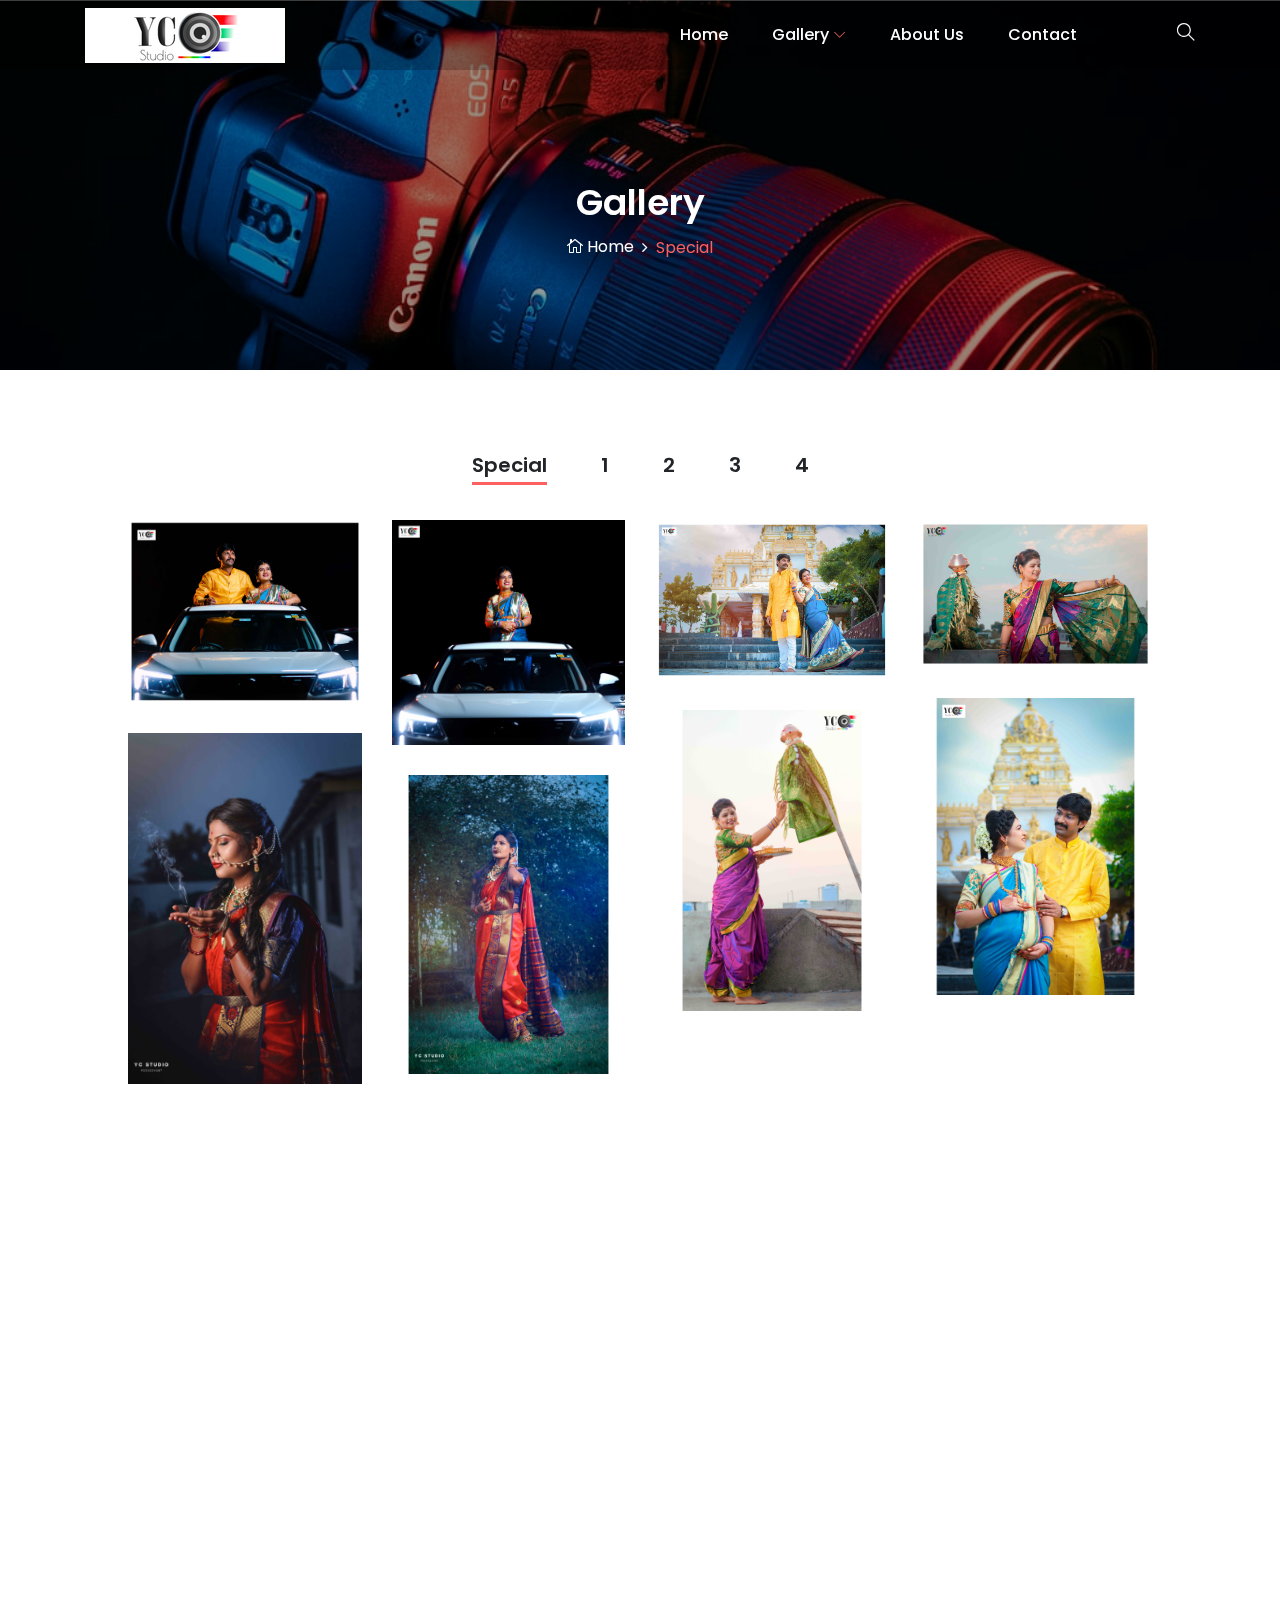
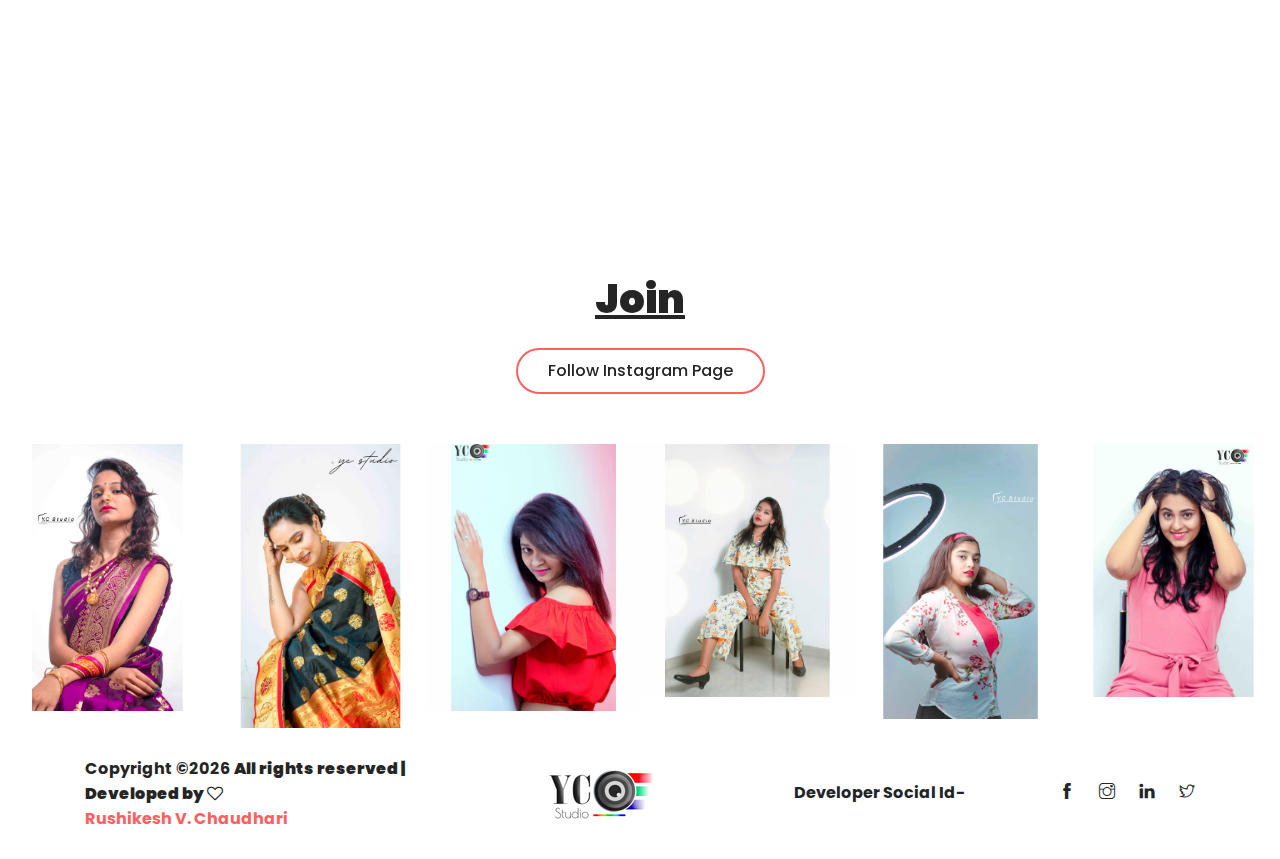
<file: special.html>
<!DOCTYPE html>
<html lang="en">

<head>
    <meta charset="UTF-8">
    <meta name="description" content="">
    <meta http-equiv="X-UA-Compatible" content="IE=edge">
    <meta name="viewport" content="width=device-width, initial-scale=1, shrink-to-fit=no">

    <!-- Title -->
    <title>📸 YC STUDIO OFFICAL 📸</title>

    <!-- Favicon -->
    <link rel="icon" href="./img/core-img/favicon.png">

    <!-- Stylesheet -->
    <link rel="stylesheet" href="style.css">

</head>

<body>
    <!-- Preloader -->
    <div id="preloader">
        <div class="loader"></div>
    </div>
    <!-- /Preloader -->

    <!-- Top Search Form Area -->
    <div class="top-search-area">
        <div class="modal fade" id="searchModal" tabindex="-1" role="dialog" aria-hidden="true">
            <div class="modal-dialog modal-dialog-centered" role="document">
                <div class="modal-content">
                    <div class="modal-body">
                        <!-- Close -->
                        <button type="button" class="btn close-btn" data-dismiss="modal"><i class="ti-close"></i></button>
                        <!-- Form -->
                        <form action="index.html" method="post">
                            <input type="search" name="top-search-bar" class="form-control" placeholder="Search and hit enter...">
                            <button type="submit">Search</button>
                        </form>
                    </div>
                </div>
            </div>
        </div>
    </div>

    <!-- Header Area Start -->
    <header class="header-area">
        <!-- Main Header Start -->
        <div class="main-header-area">
            <div class="classy-nav-container breakpoint-off">
                <div class="container">
                    <!-- Classy Menu -->
                    <nav class="classy-navbar justify-content-between" id="alimeNav">

                        <!-- Logo -->
                        <a class="nav-brand" href="./index.html"><img src="./img/core-img/logo.png" alt=""></a>

                        <!-- Navbar Toggler -->
                        <div class="classy-navbar-toggler">
                            <span class="navbarToggler"><span></span><span></span><span></span></span>
                        </div>

                        <!-- Menu -->
                        <div class="classy-menu">
                            <!-- Menu Close Button -->
                            <div class="classycloseIcon">
                                <div class="cross-wrap"><span class="top"></span><span class="bottom"></span></div>
                            </div>
                            <!-- Nav Start -->
                            <div class="classynav">
                                <ul id="nav">
                                    <li><a href="./index.html">Home</a></li>
                                    <li><a href="gallery.html">Gallery</a>
                                        <ul class="dropdown">
                                            <li><a href="Model.html">- Model</a></li>
                                      
                                            <li><a href="wedding.html">- Wedding      </a></li>
                                            <li><a href="maternity.html">- Maternity</a></li>
                                            <li><a href="children.html">- Children</a></li>
                                            <li><a href="special.html">- Special</a></li>
                                 
                                                
                                            </li>
                                        </ul>
                                    </li>
                                    <li><a href="./about.html">About Us</a></li>

                                    <li><a href="./contact.html">Contact</a></li>
                                </ul>

                                <!-- Search Icon -->
                                <div class="search-icon" data-toggle="modal" data-target="#searchModal"><i class="ti-search"></i></div>
                            </div>
                            <!-- Nav End -->
                        </div>
                    </nav>
                </div>
            </div>
        </div>
    </header>
    <!-- Header Area End -->

    <!-- Breadcrumb Area Start -->
    <section class="breadcrumb-area bg-img bg-overlay jarallax" style="background-image: url(img/special/theme.jpg);">
        <div class="container h-100">
            <div class="row h-100 align-items-center">
                <div class="col-12">
                    <div class="breadcrumb-content text-center">
                        <h2 class="page-title">Gallery</h2>
                        <nav aria-label="breadcrumb">
                            <ol class="breadcrumb justify-content-center">
                                <li class="breadcrumb-item"><a href="index.html"><i class="icon_house_alt"></i> Home</a></li>
                                <li class="breadcrumb-item active" aria-current="page">Special</li>
                            </ol>
                        </nav>
                    </div>
                </div>
            </div>
        </div>
    </section>
    <!-- Breadcrumb Area End -->

    <!-- Gallery Area Start -->
    <div class="alime-portfolio-area section-padding-80 clearfix">
        <div class="container-fluid">
            <div class="row">
                <div class="col-12">
                    <!-- Projects Menu -->
                    <div class="alime-projects-menu wow fadeInUp" data-wow-delay="100ms">
                        <div class="portfolio-menu text-center">
                            <button class="btn active" data-filter="*">Special</button>
                            <button class="btn" data-filter=".human">1</button>
                            <button class="btn" data-filter=".nature">2</button>
                            <button class="btn" data-filter=".country">3</button>
                            <button class="btn" data-filter=".video">4</button>
                        </div>
                    </div>
                </div>
            </div>

            <div class="row alime-portfolio">
                <!-- Single Gallery Item -->
                <div class="col-12 col-sm-6 col-lg-3 single_gallery_item nature mb-30 wow fadeInUp" data-wow-delay="100ms">
                    <div class="single-portfolio-content">
                        <img src="img/special/1.jpg">
                        <div class="hover-content">
                            <a href="img/special/1.jpg" class="portfolio-img">+</a>
                        </div>
                    </div>
                </div>

                <!-- Single Gallery Item -->
                <div class="col-12 col-sm-6 col-lg-3 single_gallery_item video human mb-30 wow fadeInUp" data-wow-delay="300ms">
                    <div class="single-portfolio-content">
                        <img src="img/special/2.jpg" alt="">
                        <div class="hover-content">
                            <a href="img/special/2.jp" class="portfolio-img">+</a>
                        </div>
                    </div>
                </div>

                <!-- Single Gallery Item -->
                <div class="col-12 col-sm-6 col-lg-3 single_gallery_item country mb-30 wow fadeInUp" data-wow-delay="500ms">
                    <div class="single-portfolio-content">
                        <img src="img/special/3.jpg" alt="">
                        <div class="hover-content">
                            <a href="img/special/3.jpg" class="portfolio-img">+</a>
                        </div>
                    </div>
                </div>

                <!-- Single Gallery Item -->
                <div class="col-12 col-sm-6 col-lg-3 single_gallery_item human mb-30 wow fadeInUp" data-wow-delay="700ms">
                    <div class="single-portfolio-content">
                        <img src="img/special/4.jpg" alt="">
                        <div class="hover-content">
                            <a href="img/special/4.jpg" class="portfolio-img">+</a>
                        </div>
                    </div>
                </div>

                <!-- Single Gallery Item -->
                <div class="col-12 col-sm-6 col-lg-3 single_gallery_item nature mb-30 wow fadeInUp" data-wow-delay="100ms">
                    <div class="single-portfolio-content">
                        <img src="img/special/5.jpg" alt="">
                        <div class="hover-content">
                            <a href="img/special/5.jpg" class="portfolio-img">+</a>
                        </div>
                    </div>
                </div>

                <!-- Single Gallery Item -->
                <div class="col-12 col-sm-6 col-lg-3 single_gallery_item video country mb-30 wow fadeInUp" data-wow-delay="300ms">
                    <div class="single-portfolio-content">
                        <img src="img/special/6.jpg" alt="">
                        <div class="hover-content">
                            <a href="img/special/6.jpg" class="portfolio-img">+</a>
                        </div>
                    </div>
                </div>
                          <!-- Single Gallery Item -->
                          <div class="col-12 col-sm-6 col-lg-3 single_gallery_item video country mb-30 wow fadeInUp" data-wow-delay="300ms">
                            <div class="single-portfolio-content">
                                <img src="img/special/7.jpg" alt="">
                                <div class="hover-content">
                                    <a href="img/special/7.jpg" class="portfolio-img">+</a>
                                </div>
                            </div>
                        </div>
                                  <!-- Single Gallery Item -->
                <div class="col-12 col-sm-6 col-lg-3 single_gallery_item video country mb-30 wow fadeInUp" data-wow-delay="300ms">
                    <div class="single-portfolio-content">
                        <img src="img/special/8.jpg" alt="">
                        <div class="hover-content">
                            <a href="img/special/8.jpg" class="portfolio-img">+</a>
                        </div>
                    </div>
                </div>
                          <!-- Single Gallery Item -->
                          <div class="col-12 col-sm-6 col-lg-3 single_gallery_item video country mb-30 wow fadeInUp" data-wow-delay="300ms">
                            <div class="single-portfolio-content">
                                <img src="img/special/9.jpg" alt="">
                                <div class="hover-content">
                                    <a href="img/special/9.jpg" class="portfolio-img">+</a>
                                </div>
                            </div>
                        </div>
                                  <!-- Single Gallery Item -->
                <div class="col-12 col-sm-6 col-lg-3 single_gallery_item video country mb-30 wow fadeInUp" data-wow-delay="300ms">
                    <div class="single-portfolio-content">
                        <img src="img/special/10.jpg" alt="">
                        <div class="hover-content">
                            <a href="img/special/10.jpg" class="portfolio-img">+</a>
                        </div>
                    </div>
                </div>
<!-- Single Gallery Item -->
<div class="col-12 col-sm-6 col-lg-3 single_gallery_item video country mb-30 wow fadeInUp" data-wow-delay="300ms">
    <div class="single-portfolio-content">
        <img src="img/special/11.jpg" alt="">
        <div class="hover-content">
            <a href="img/special/11.jpg" class="portfolio-img">+</a>
        </div>
    </div>
</div>
          <!-- Single Gallery Item -->
          <div class="col-12 col-sm-6 col-lg-3 single_gallery_item video country mb-30 wow fadeInUp" data-wow-delay="300ms">
            <div class="single-portfolio-content">
                <img src="img/special/12.jpg" alt="">
                <div class="hover-content">
                    <a href="img/special/12.jpg" class="portfolio-img">+</a>
                </div>
            </div>
        </div>
                  <!-- Single Gallery Item -->
<div class="col-12 col-sm-6 col-lg-3 single_gallery_item video country mb-30 wow fadeInUp" data-wow-delay="300ms">
    <div class="single-portfolio-content">
        <img src="img/special/13.jpg" alt="">
        <div class="hover-content">
            <a href="img/special/13.jpg" class="portfolio-img">+</a>
        </div>
    </div>
</div>
          <!-- Single Gallery Item -->
          <div class="col-12 col-sm-6 col-lg-3 single_gallery_item video country mb-30 wow fadeInUp" data-wow-delay="300ms">
            <div class="single-portfolio-content">
                <img src="img/special/14.jpg" alt="">
                <div class="hover-content">
                    <a href="img/special/14.jpg" class="portfolio-img">+</a>
                </div>
            </div>
        </div>
                  <!-- Single Gallery Item -->
<div class="col-12 col-sm-6 col-lg-3 single_gallery_item video country mb-30 wow fadeInUp" data-wow-delay="300ms">
    <div class="single-portfolio-content">
        <img src="img/special/15.jpg" alt="">
        <div class="hover-content">
            <a href="img/special/15.jpg" class="portfolio-img">+</a>
        </div>
    </div>
</div>
                

                



            </div>
















            

            <div class="row">
                <div class="col-12 text-center wow fadeInUp" data-wow-delay="800ms">
                    <a href="index.html" class="btn alime-btn btn-2 mt-15">Home</a>
                </div>







            </div>
        </div>
    </div>
    <!-- Gallery Area End -->

    <!-- Follow Area Start -->
  <!-- Follow Area Start -->
  <section class="follow-area clearfix">
    <div class="container">
        <div class="row">
            <div class="col-12">
                <div class="section-heading text-center">
                    <h1><u><b>Join</b></u></h1>
                    <a href="https://www.instagram.com/ycstudio_/" class="btn alime-btn btn-2 mt-15">Follow Instagram Page</a>
                </div>
            </div>
        </div>
    </div>

    <!-- Instagram Feed Area -->
    <div class="instragram-feed-area owl-carousel">
        <!-- Single Instagram Item -->
        <div class="single-instagram-item">
            <img src="img/insta/1.jpg" alt="">
            <div class="instagram-hover-content text-center d-flex align-items-center justify-content-center">
                <a href="https://www.instagram.com/ycstudio_/">
                    <i class="ti-instagram" aria-hidden="true"></i>
                    <span>Join YC-Photographer</span>
                </a>
            </div>
        </div>
        <!-- Single Instagram Item -->
        <div class="single-instagram-item">
            <img src="img/insta/2.jpg" alt="">
            <div class="instagram-hover-content text-center d-flex align-items-center justify-content-center">
                <a href="https://www.instagram.com/ycstudio_/">
                    <i class="ti-instagram" aria-hidden="true"></i>
                    <span> Join YC-Photographer</span>
                </a>
            </div>
        </div>
        <!-- Single Instagram Item -->
        <div class="single-instagram-item">
            <img src="img/insta/3.jpg" alt="">
            <div class="instagram-hover-content text-center d-flex align-items-center justify-content-center">
                <a href="https://www.instagram.com/ycstudio_/">
                    <i class="ti-instagram" aria-hidden="true"></i>
                    <span> Join YC-Photographer</span>
                </a>
            </div>
        </div>
        <!-- Single Instagram Item -->
        <div class="single-instagram-item">
            <img src="img/insta/4.jpg" alt="">
            <div class="instagram-hover-content text-center d-flex align-items-center justify-content-center">
                <a href="https://www.instagram.com/ycstudio_/">
                    <i class="ti-instagram" aria-hidden="true"></i>
                    <span>Join YC-Photographer</span>
                </a>
            </div>
        </div>
        <!-- Single Instagram Item -->
        <div class="single-instagram-item">
            <img src="img/insta/5.jpg" alt="">
            <div class="instagram-hover-content text-center d-flex align-items-center justify-content-center">
                <a href="https://www.instagram.com/ycstudio_/">
                    <i class="ti-instagram" aria-hidden="true"></i>
                    <span>Join Yc studio</span>
                </a>
            </div>
        </div>
        <!-- Single Instagram Item -->
        <div class="single-instagram-item">
            <img src="img/insta/6.jpg" alt="">
            <div class="instagram-hover-content text-center d-flex align-items-center justify-content-center">
                <a href="https://www.instagram.com/ycstudio_/">
                    <i class="ti-instagram" aria-hidden="true"></i>
                    <span> Join YC-STUDIO</span>
                </a>
            </div>
        </div>
    </div>
</section>
<!-- Follow Area End -->

 <!-- Footer Area Start -->
 <footer class="footer-area">
    <div class="container">
        <div class="row">
            <div class="col-12">
                <div class="footer-content d-flex align-items-center justify-content-between">
                    <!-- Copywrite Text -->
                    <div class="copywrite-text">
                        <p><!-- Link back to Colorlib can't be removed. Template is licensed under CC BY 3.0. -->
<b>Copyright &copy;<script>document.write(new Date().getFullYear());</script> <b>All rights reserved |<br> Developed by </b> <i class="fa fa-heart-o" aria-hidden="true"></i> <br> <a href="https://www.rushikeshchaudhari.com/" target="_blank"><b>Rushikesh V. Chaudhari</b></a></b>
<!-- Link back to Colorlib can't be removed. Template is licensed under CC BY 3.0. --></p>
                    </div>
                    <!-- Footer Logo -->
                    <div class="footer-logo">
                        <a href="index.html"><img src="img/core-img/logo.png" alt=""></a>
                    </div>
                    <!-- Social Info -->
                 <b>   Developer Social Id-  </b>
                    <div class="social-info">
                        <a href="https://www.facebook.com/rushichaudhari01"><i class="ti-facebook" aria-hidden="true"></i></a>
                        <a href="https://www.instagram.com/_rushikesh_chaudhari_/"><i class="ti-instagram" aria-hidden="true"></i></a>
                        <a href="https://www.linkedin.com/in/rushikesh-chaudhari-8a1928183"><i class="ti-linkedin" aria-hidden="true"></i></a>
                        <a href="  https://twitter.com/Rushikeshch123?s=09"><i class="ti-twitter" aria-hidden="true"></i></a>
                      
                    </div>
                </div>
            </div>
        </div>
    </div>
</footer>
<!-- Footer Area End -->


<!-- **** All JS Files ***** -->
<!-- jQuery 2.2.4 -->
<script src="js/jquery.min.js"></script>
<!-- Popper -->
<script src="js/popper.min.js"></script>
<!-- Bootstrap -->
<script src="js/bootstrap.min.js"></script>
<!-- All Plugins -->
<script src="js/alime.bundle.js"></script>
<!-- Active -->
<script src="js/default-assets/active.js"></script>


</body>

</html>
</file>
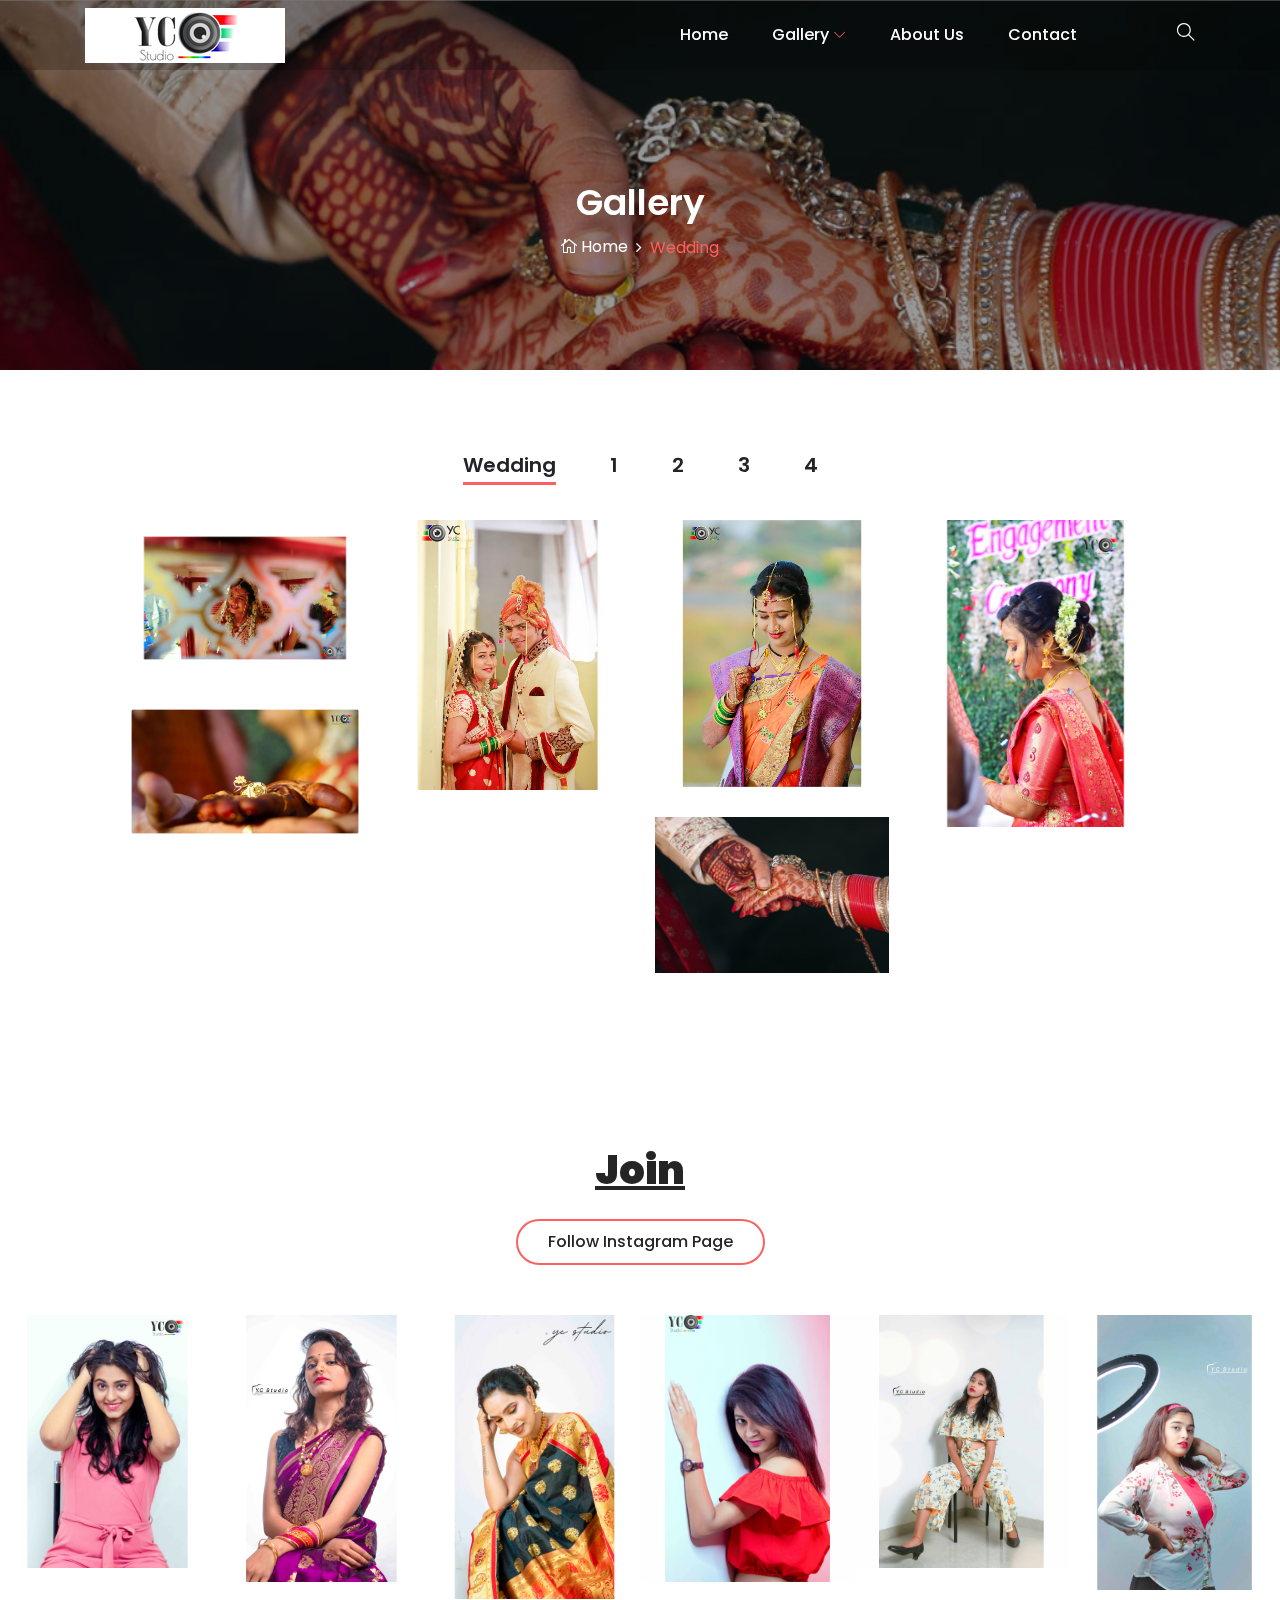
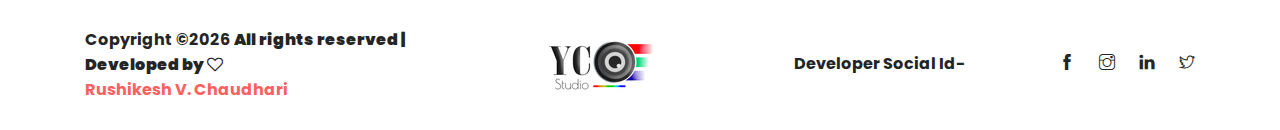
<file: wedding.html>
<!DOCTYPE html>
<html lang="en">

<head>
    <meta charset="UTF-8">
    <meta name="description" content="">
    <meta http-equiv="X-UA-Compatible" content="IE=edge">
    <meta name="viewport" content="width=device-width, initial-scale=1, shrink-to-fit=no">

    <!-- Title -->
    <title>📸 YC STUDIO OFFICAL 📸</title>

    <!-- Favicon -->
    <link rel="icon" href="./img/core-img/favicon.png">

    <!-- Stylesheet -->
    <link rel="stylesheet" href="style.css">

</head>

<body>
    <!-- Preloader -->
    <div id="preloader">
        <div class="loader"></div>
    </div>
    <!-- /Preloader -->

    <!-- Top Search Form Area -->
    <div class="top-search-area">
        <div class="modal fade" id="searchModal" tabindex="-1" role="dialog" aria-hidden="true">
            <div class="modal-dialog modal-dialog-centered" role="document">
                <div class="modal-content">
                    <div class="modal-body">
                        <!-- Close -->
                        <button type="button" class="btn close-btn" data-dismiss="modal"><i class="ti-close"></i></button>
                        <!-- Form -->
                        <form action="index.html" method="post">
                            <input type="search" name="top-search-bar" class="form-control" placeholder="Search and hit enter...">
                            <button type="submit">Search</button>
                        </form>
                    </div>
                </div>
            </div>
        </div>
    </div>

    <!-- Header Area Start -->
    <header class="header-area">
        <!-- Main Header Start -->
        <div class="main-header-area">
            <div class="classy-nav-container breakpoint-off">
                <div class="container">
                    <!-- Classy Menu -->
                    <nav class="classy-navbar justify-content-between" id="alimeNav">

                        <!-- Logo -->
                        <a class="nav-brand" href="./index.html"><img src="./img/core-img/logo.png" alt=""></a>

                        <!-- Navbar Toggler -->
                        <div class="classy-navbar-toggler">
                            <span class="navbarToggler"><span></span><span></span><span></span></span>
                        </div>

                        <!-- Menu -->
                        <div class="classy-menu">
                            <!-- Menu Close Button -->
                            <div class="classycloseIcon">
                                <div class="cross-wrap"><span class="top"></span><span class="bottom"></span></div>
                            </div>
                            <!-- Nav Start -->
                            <div class="classynav">
                                <ul id="nav">
                                    <li><a href="./index.html">Home</a></li>
                                    <li><a href="gallery.html">Gallery</a>
                                        <ul class="dropdown">
                                            <li><a href="Model.html">- Model</a></li>
                                      
                                            <li><a href="wedding.html">- Wedding      </a></li>
                                            <li><a href="maternity.html">- Maternity</a></li>
                                            <li><a href="children.html">- Children</a></li>
                                            <li><a href="special.html">- Special</a></li>
                                 
                                                
                                            </li>
                                        </ul>
                                    </li>
                                    <li><a href="./about.html">About Us</a></li>

                                    <li><a href="./contact.html">Contact</a></li>
                                </ul>

                                <!-- Search Icon -->
                                <div class="search-icon" data-toggle="modal" data-target="#searchModal"><i class="ti-search"></i></div>
                            </div>
                            <!-- Nav End -->
                        </div>
                    </nav>
                </div>
            </div>
        </div>
    </header>
    <!-- Header Area End -->

    <!-- Breadcrumb Area Start -->
    <section class="breadcrumb-area bg-img bg-overlay jarallax" style="background-image: url(img/wedding/theme.jpg);">
        <div class="container h-100">
            <div class="row h-100 align-items-center">
                <div class="col-12">
                    <div class="breadcrumb-content text-center">
                        <h2 class="page-title">Gallery</h2>
                        <nav aria-label="breadcrumb">
                            <ol class="breadcrumb justify-content-center">
                                <li class="breadcrumb-item"><a href="index.html"><i class="icon_house_alt"></i> Home</a></li>
                                <li class="breadcrumb-item active" aria-current="page">Wedding</li>
                            </ol>
                        </nav>
                    </div>
                </div>
            </div>
        </div>
    </section>
    <!-- Breadcrumb Area End -->

    <!-- Gallery Area Start -->
    <div class="alime-portfolio-area section-padding-80 clearfix">
        <div class="container-fluid">
            <div class="row">
                <div class="col-12">
                    <!-- Projects Menu -->
                    <div class="alime-projects-menu wow fadeInUp" data-wow-delay="100ms">
                        <div class="portfolio-menu text-center">
                            <button class="btn active" data-filter="*">Wedding</button>
                            <button class="btn" data-filter=".human">1</button>
                            <button class="btn" data-filter=".nature">2</button>
                            <button class="btn" data-filter=".country">3</button>
                            <button class="btn" data-filter=".video">4</button>
                        </div>
                    </div>
                </div>
            </div>

            <div class="row alime-portfolio">
                <!-- Single Gallery Item -->
                <div class="col-12 col-sm-6 col-lg-3 single_gallery_item nature mb-30 wow fadeInUp" data-wow-delay="100ms">
                    <div class="single-portfolio-content">
                        <img src="img/wedding/1.jpg">
                        <div class="hover-content">
                            <a href="img/wedding/1.jpg" class="portfolio-img">+</a>
                        </div>
                    </div>
                </div>

                <!-- Single Gallery Item -->
                <div class="col-12 col-sm-6 col-lg-3 single_gallery_item video human mb-30 wow fadeInUp" data-wow-delay="300ms">
                    <div class="single-portfolio-content">
                        <img src="img/wedding/2.jpg" alt="">
                        <div class="hover-content">
                            <a href="img/wedding/2.jpg" class="portfolio-img">+</a>
                        </div>
                    </div>
                </div>

                <!-- Single Gallery Item -->
                <div class="col-12 col-sm-6 col-lg-3 single_gallery_item country mb-30 wow fadeInUp" data-wow-delay="500ms">
                    <div class="single-portfolio-content">
                        <img src="img/wedding/3.jpg" alt="">
                        <div class="hover-content">
                            <a href="img/wedding/3.jpg" class="portfolio-img">+</a>
                        </div>
                    </div>
                </div>

                <!-- Single Gallery Item -->
                <div class="col-12 col-sm-6 col-lg-3 single_gallery_item human mb-30 wow fadeInUp" data-wow-delay="700ms">
                    <div class="single-portfolio-content">
                        <img src="img/wedding/4.jpg" alt="">
                        <div class="hover-content">
                            <a href="img/wedding/4.jpg" class="portfolio-img">+</a>
                        </div>
                    </div>
                </div>

                <!-- Single Gallery Item -->
                <div class="col-12 col-sm-6 col-lg-3 single_gallery_item nature mb-30 wow fadeInUp" data-wow-delay="100ms">
                    <div class="single-portfolio-content">
                        <img src="img/wedding/5.jpg" alt="">
                        <div class="hover-content">
                            <a href="img/wedding/5.jpg" class="portfolio-img">+</a>
                        </div>
                    </div>
                </div>

                <!-- Single Gallery Item -->
                <div class="col-12 col-sm-6 col-lg-3 single_gallery_item video country mb-30 wow fadeInUp" data-wow-delay="300ms">
                    <div class="single-portfolio-content">
                        <img src="img/wedding/6.jpg" alt="">
                        <div class="hover-content">
                            <a href="img/wedding/6.jpg" class="portfolio-img">+</a>
                        </div>
                    </div>
                </div>

                

                



            </div>
















            

            <div class="row">
                <div class="col-12 text-center wow fadeInUp" data-wow-delay="800ms">
                    <a href="index.html" class="btn alime-btn btn-2 mt-15">Home</a>
                </div>







            </div>
        </div>
    </div>
    <!-- Gallery Area End -->

    <!-- Follow Area Start -->
  <!-- Follow Area Start -->
  <section class="follow-area clearfix">
    <div class="container">
        <div class="row">
            <div class="col-12">
                <div class="section-heading text-center">
                    <h1><u><b>Join</b></u></h1>
                    <a href="https://www.instagram.com/ycstudio_/" class="btn alime-btn btn-2 mt-15">Follow Instagram Page</a>
                </div>
            </div>
        </div>
    </div>

    <!-- Instagram Feed Area -->
    <div class="instragram-feed-area owl-carousel">
        <!-- Single Instagram Item -->
        <div class="single-instagram-item">
            <img src="img/insta/1.jpg" alt="">
            <div class="instagram-hover-content text-center d-flex align-items-center justify-content-center">
                <a href="https://www.instagram.com/ycstudio_/">
                    <i class="ti-instagram" aria-hidden="true"></i>
                    <span>Join YC-Photographer</span>
                </a>
            </div>
        </div>
        <!-- Single Instagram Item -->
        <div class="single-instagram-item">
            <img src="img/insta/2.jpg" alt="">
            <div class="instagram-hover-content text-center d-flex align-items-center justify-content-center">
                <a href="https://www.instagram.com/ycstudio_/">
                    <i class="ti-instagram" aria-hidden="true"></i>
                    <span> Join YC-Photographer</span>
                </a>
            </div>
        </div>
        <!-- Single Instagram Item -->
        <div class="single-instagram-item">
            <img src="img/insta/3.jpg" alt="">
            <div class="instagram-hover-content text-center d-flex align-items-center justify-content-center">
                <a href="https://www.instagram.com/ycstudio_/">
                    <i class="ti-instagram" aria-hidden="true"></i>
                    <span> Join YC-Photographer</span>
                </a>
            </div>
        </div>
        <!-- Single Instagram Item -->
        <div class="single-instagram-item">
            <img src="img/insta/4.jpg" alt="">
            <div class="instagram-hover-content text-center d-flex align-items-center justify-content-center">
                <a href="https://www.instagram.com/ycstudio_/">
                    <i class="ti-instagram" aria-hidden="true"></i>
                    <span>Join YC-Photographer</span>
                </a>
            </div>
        </div>
        <!-- Single Instagram Item -->
        <div class="single-instagram-item">
            <img src="img/insta/5.jpg" alt="">
            <div class="instagram-hover-content text-center d-flex align-items-center justify-content-center">
                <a href="https://www.instagram.com/ycstudio_/">
                    <i class="ti-instagram" aria-hidden="true"></i>
                    <span>Join Yc studio</span>
                </a>
            </div>
        </div>
        <!-- Single Instagram Item -->
        <div class="single-instagram-item">
            <img src="img/insta/6.jpg" alt="">
            <div class="instagram-hover-content text-center d-flex align-items-center justify-content-center">
                <a href="https://www.instagram.com/ycstudio_/">
                    <i class="ti-instagram" aria-hidden="true"></i>
                    <span> Join YC-STUDIO</span>
                </a>
            </div>
        </div>
    </div>
</section>
<!-- Follow Area End -->

 <!-- Footer Area Start -->
 <footer class="footer-area">
    <div class="container">
        <div class="row">
            <div class="col-12">
                <div class="footer-content d-flex align-items-center justify-content-between">
                    <!-- Copywrite Text -->
                    <div class="copywrite-text">
                        <p><!-- Link back to Colorlib can't be removed. Template is licensed under CC BY 3.0. -->
<b>Copyright &copy;<script>document.write(new Date().getFullYear());</script> <b>All rights reserved |<br> Developed by </b> <i class="fa fa-heart-o" aria-hidden="true"></i> <br> <a href="https://www.rushikeshchaudhari.com/" target="_blank"><b>Rushikesh V. Chaudhari</b></a></b>
<!-- Link back to Colorlib can't be removed. Template is licensed under CC BY 3.0. --></p>
                    </div>
                    <!-- Footer Logo -->
                    <div class="footer-logo">
                        <a href="index.html"><img src="img/core-img/logo.png" alt=""></a>
                    </div>
                    <!-- Social Info -->
                 <b>   Developer Social Id-  </b>
                    <div class="social-info">
                        <a href="https://www.facebook.com/rushichaudhari01"><i class="ti-facebook" aria-hidden="true"></i></a>
                        <a href="https://www.instagram.com/_rushikesh_chaudhari_/"><i class="ti-instagram" aria-hidden="true"></i></a>
                        <a href="https://www.linkedin.com/in/rushikesh-chaudhari-8a1928183"><i class="ti-linkedin" aria-hidden="true"></i></a>
                        <a href="  https://twitter.com/Rushikeshch123?s=09"><i class="ti-twitter" aria-hidden="true"></i></a>
                      
                    </div>
                </div>
            </div>
        </div>
    </div>
</footer>
<!-- Footer Area End -->

<!-- Footer Area End -->

<!-- **** All JS Files ***** -->
<!-- jQuery 2.2.4 -->
<script src="js/jquery.min.js"></script>
<!-- Popper -->
<script src="js/popper.min.js"></script>
<!-- Bootstrap -->
<script src="js/bootstrap.min.js"></script>
<!-- All Plugins -->
<script src="js/alime.bundle.js"></script>
<!-- Active -->
<script src="js/default-assets/active.js"></script>


</body>

</html>
</file>
<file: style.css>
/* ------------------------------------------
[Master Stylesheet]

Template Name: Alime - Photography HTML Template
Template Author: Colorlib
Template Author URL: http://colorlib.com
Version: 1.0.0
Last Update: Feb 22, 2019


[Tables of CSS Content]

+ body

    - 01.0 Reboot CSS
    - 02.0 Spacing CSS
    - 03.0 Preloader CSS
    - 04.0 Heading CSS
    - 05.0 Backtotop CSS
    - 06.0 Buttons CSS
    - 07.0 Header CSS
    - 08.0 Hero CSS
    - 09.0 Footer CSS
    - 10.0 Follow CSS
    - 11.0 About CSS
    - 12.0 Breadcrumb CSS
    - 13.0 Blog CSS
    - 14.0 Team CSS
    - 15.0 Gallery CSS
    - 16.0 Contact CSS

--------------------------------------------- */
/* Import Fonts & All CSS */
@import url("https://fonts.googleapis.com/css?family=Poppins:100,200,300,400,500,600,700");
@import url(css/bootstrap.min.css);
@import url(css/animate.css);
@import url(css/default-assets/classy-nav.css);
@import url(css/owl.carousel.min.css);
@import url(css/magnific-popup.css);
@import url(css/font-awesome.min.css);
@import url(css/default-assets/themify-icons.css);
@import url(css/style.css);
/* :: 01.0 Reboot CSS */
* {
  margin: 0;
  padding: 0; }

body {
  font-family: "Poppins", sans-serif;
  font-weight: 400;
  font-size: 16px;
  position: relative;
  z-index: auto; }

h1,
h2,
h3,
h4,
h5,
h6 {
  font-family: "Poppins", sans-serif;
  color: #252525;
  line-height: 1.3;
  font-weight: 600; }

a,
a:active,
a:focus,
a:hover {
  color: #252525;
  text-decoration: none;
  -webkit-transition-duration: 300ms;
  -o-transition-duration: 300ms;
  transition-duration: 300ms;
  outline: none;
  font-weight: 500; }

li {
  list-style: none; }

p {
  line-height: 1.9;
  color: #636363;
  font-size: 16px;
  font-weight: 400; }

img {
  
  height:10%; }

ul {
  margin: 0;
  padding: 0; }
  ul li {
    margin: 0;
    padding: 0; }

.bg-overlay {
  position: relative;
  z-index: 1; }
  .bg-overlay::after {
    position: absolute;
    content: "";
    height: 100%;
    width: 100%;
    top: 0;
    left: 0;
    z-index: -1;
    background-color: rgba(0, 0, 0, 0.4); }

.bg-img {
  background-position: center center !important;
  background-size: cover !important;
  background-repeat: no-repeat !important; }

.jarallax {
  position: relative;
  z-index: 0; }
  .jarallax > .jarallax-img {
    position: absolute;
    object-fit: cover;
    font-family: 'object-fit: cover';
    top: 0;
    left: 0;
    width: 100%;
    height: 100%;
    z-index: -1; }

.mfp-image-holder .mfp-close,
.mfp-iframe-holder .mfp-close {
  position: fixed;
  z-index: 100;
  color: #ffffff;
  right: 20px;
  text-align: center;
  padding-right: 0;
  width: 100%;
  top: 20px;
  width: 30px;
  background: #fc6060;
  height: 30px;
  line-height: 30px; }

img.mfp-img {
  -webkit-box-shadow: 0 2px 40px 8px rgba(15, 15, 15, 0.15);
  box-shadow: 0 2px 40px 8px rgba(15, 15, 15, 0.15); }

button.mfp-close,
button.mfp-arrow {
  background: #fc6060; }

.mfp-bottom-bar {
  display: none !important; }

.mfp-bg {
  background-color: #000000; }

.bg-transparent {
  background-color: transparent !important; }

.bg-gray {
  background-color: #f7f7f7 !important; }

textarea:focus,
input:focus {
  outline: none; }

textarea:invalid,
input:invalid,
textarea:required,
input:required {
  box-shadow: none !important; }

.border {
  border-color: #ebebeb; }

.mfp-arrow-left::after {
  border-right-color: transparent; }

.mfp-arrow-left::before {
  border-right-color: #ffffff; }

.mfp-arrow-right::after {
  border-left-color: transparent; }

.mfp-arrow-right::before {
  border-left-color: #ffffff; }

/* :: 02.0 Spacing CSS */
.mt-15 {
  margin-top: 15px; }

.mt-30 {
  margin-top: 30px; }

.mt-40 {
  margin-top: 40px; }

.mt-50 {
  margin-top: 50px; }

.mt-70 {
  margin-top: 70px; }

.mt-80 {
  margin-top: 80px; }

.mt-100 {
  margin-top: 100px; }

.mt-150 {
  margin-top: 150px; }

.mr-15 {
  margin-right: 15px; }

.mr-30 {
  margin-right: 30px; }

.mr-50 {
  margin-right: 50px; }

.mr-100 {
  margin-right: 100px; }

.mb-10 {
  margin-bottom: 10px; }

.mb-15 {
  margin-bottom: 15px; }

.mb-30 {
  margin-bottom: 30px; }

.mb-40 {
  margin-bottom: 40px; }

.mb-50 {
  margin-bottom: 50px; }

.mb-60 {
  margin-bottom: 60px; }

.mb-70 {
  margin-bottom: 70px; }

.mb-80 {
  margin-bottom: 80px; }

.mb-100 {
  margin-bottom: 100px; }

.ml-15 {
  margin-left: 15px; }

.ml-30 {
  margin-left: 30px; }

.ml-50 {
  margin-left: 50px; }

.ml-100 {
  margin-left: 100px; }

.pt-50 {
  padding-top: 50px !important; }

.section-padding-80 {
  padding-top: 80px;
  padding-bottom: 80px; }

.section-padding-0-80 {
  padding-top: 0;
  padding-bottom: 80px; }

.section-padding-80-0 {
  padding-top: 80px;
  padding-bottom: 0; }

.section-padding-80-50 {
  padding-top: 80px;
  padding-bottom: 50px; }

.section-padding-100 {
  padding-top: 100px;
  padding-bottom: 100px; }

.section-padding-0-100 {
  padding-top: 0;
  padding-bottom: 100px; }

.section-padding-100-0 {
  padding-top: 100px;
  padding-bottom: 0; }

/* :: 3.0 Preloader CSS */
#preloader {
  position: fixed;
  width: 100%;
  height: 100%;
  z-index: 9999999;
  top: 0;
  left: 0;
  background-color: #ffffff;
  display: -webkit-box;
  display: -ms-flexbox;
  display: flex;
  -webkit-box-align: center;
  -ms-flex-align: center;
  align-items: center;
  -webkit-box-pack: center;
  -ms-flex-pack: center;
  justify-content: center;
  overflow: hidden; }

.loader,
.loader:before,
.loader:after {
  border-radius: 50%;
  width: 2.5em;
  height: 2.5em;
  -webkit-animation-fill-mode: both;
  animation-fill-mode: both;
  -webkit-animation: load7 1.8s infinite ease-in-out;
  animation: load7 1.8s infinite ease-in-out; }

.loader {
  margin-top: -20px;
  color: #fc6060;
  font-size: 6px;
  position: relative;
  -webkit-transform: translateZ(0);
  -ms-transform: translateZ(0);
  transform: translateZ(0);
  -webkit-animation-delay: -0.16s;
  animation-delay: -0.16s; }

.loader:before,
.loader:after {
  content: '';
  position: absolute;
  top: 0; }

.loader:before {
  left: -3.5em;
  -webkit-animation-delay: -0.20s;
  animation-delay: -0.20s; }

.loader:after {
  left: 3.5em; }

@-webkit-keyframes load7 {
  0%,
    80%,
    100% {
    box-shadow: 0 2.5em 0 -1.3em; }
  40% {
    box-shadow: 0 2.5em 0 0; } }
@keyframes load7 {
  0%,
    80%,
    100% {
    box-shadow: 0 2.5em 0 -1.3em; }
  40% {
    box-shadow: 0 2.5em 0 0; } }
/* :: 4.0 Heading CSS */
.section-heading {
  position: relative;
  z-index: 1;
  margin-bottom: 50px; }
  .section-heading h2 {
    font-size: 36px;
    text-transform: capitalize;
    margin-bottom: 5px;
    display: block;
    line-height: 1.2; }
    @media only screen and (max-width: 767px) {
      .section-heading h2 {
        font-size: 24px; } }
  .section-heading p {
    margin-bottom: 0; }
  .section-heading.white p,
  .section-heading.white h2 {
    color: #ffffff; }

/* :: 5.0 Backtotop CSS */
#scrollUp {
  position: fixed;
  right: 40px;
  font-size: 20px;
  line-height: 40px;
  width: 40px;
  height: 40px;
  bottom: 40px;
  background-color: #fc6060;
  color: #ffffff;
  text-align: center;
  -webkit-transition-duration: 500ms;
  -o-transition-duration: 500ms;
  transition-duration: 500ms;
  border-radius: 50%;
  -webkit-box-shadow: 0 2px 40px 8px rgba(15, 15, 15, 0.15);
  box-shadow: 0 2px 40px 8px rgba(15, 15, 15, 0.15);
  z-index: 15962536; }
  @media only screen and (max-width: 767px) {
    #scrollUp {
      right: 20px;
      bottom: 20px; } }
  #scrollUp:focus, #scrollUp:hover {
    background-color: #000000;
    color: #ffffff; }

/* :: 6.0 Buttons CSS */
.btn:focus {
  box-shadow: none; }

.alime-btn {
  position: relative;
  z-index: 1;
  min-width: 160px;
  height: 46px;
  line-height: 42px;
  font-size: 16px;
  font-weight: 500;
  display: inline-block;
  padding: 0 30px;
  text-align: center;
  text-transform: capitalize;
  background-color: transparent;
  color: #ffffff;
  border: 2px solid #fc6060;
  border-radius: 60px;
  -webkit-transition-duration: 500ms;
  -o-transition-duration: 500ms;
  transition-duration: 500ms; }
  .alime-btn.btn-2 {
    color: #252525; }
  .alime-btn:focus, .alime-btn:hover {
    font-weight: 500;
    -webkit-box-shadow: 0 2px 40px 8px rgba(15, 15, 15, 0.15);
    box-shadow: 0 2px 40px 8px rgba(15, 15, 15, 0.15);
    background-color: #fc6060;
    color: #ffffff; }

.badges-btn {
  background-color: #ebebeb;
  padding: 5px 15px;
  display: inline-block;
  color: #636363;
  font-size: 12px;
  font-weight: 500;
  text-transform: uppercase;
  border-radius: 2px;
  -webkit-transition-duration: 500ms;
  -o-transition-duration: 500ms;
  transition-duration: 500ms;
  letter-spacing: 1px; }
  .badges-btn:hover, .badges-btn:focus {
    background-color: #fc6060;
    color: #ffffff;
    font-weight: 500; }

/* :: 7.0 Header CSS */
.header-area {
  position: fixed;
  z-index: 100;
  width: 100%;
  -webkit-transition-duration: 500ms;
  -o-transition-duration: 500ms;
  transition-duration: 500ms;
  background-color: transparent; }
  .header-area .search-icon {
    position: relative;
    z-index: 1;
    margin-left: 80px; }
    .header-area .search-icon i {
      font-size: 18px;
      color: #ffffff;
      cursor: pointer; }

.top-search-area .modal {
  background-color: rgba(0, 0, 0, 0.7); }
.top-search-area .modal-content .modal-body {
  padding: 50px; }
  .top-search-area .modal-content .modal-body button.close-btn {
    position: absolute;
    top: 15px;
    right: 15px;
    z-index: 10;
    font-size: 14px; }
    .top-search-area .modal-content .modal-body button.close-btn.btn {
      padding: 0;
      background-color: transparent; }
.top-search-area form {
  width: 100%;
  position: relative;
  z-index: 1; }
  .top-search-area form input {
    width: 100%;
    height: 50px;
    border: none;
    -webkit-box-shadow: 0 0 30px 15px rgba(0, 0, 0, 0.08);
    box-shadow: 0 0 30px 15px rgba(0, 0, 0, 0.08);
    border-radius: 6px;
    font-size: 12px;
    font-style: italic;
    padding: 0 20px; }
    .top-search-area form input:focus {
      -webkit-box-shadow: 0 0 30px 15px rgba(0, 0, 0, 0.08);
      box-shadow: 0 0 30px 15px rgba(0, 0, 0, 0.08); }
  .top-search-area form button {
    position: absolute;
    width: 100px;
    height: 50px;
    top: 0;
    right: 0;
    z-index: 10;
    border-radius: 0 6px 6px 0;
    border: none;
    background-color: #fc6060;
    font-weight: 600;
    font-size: 14px;
    text-transform: uppercase;
    text-align: center;
    color: #ffffff;
    cursor: pointer; }

.classy-nav-container {
  background-color: transparent;
  padding: 0; }
  .classy-nav-container .classy-navbar {
    -webkit-transition-duration: 500ms;
    -o-transition-duration: 500ms;
    transition-duration: 500ms;
    height: 70px;
    padding: 0; }
    @media only screen and (max-width: 767px) {
      .classy-nav-container .classy-navbar .nav-brand {
        max-width: 90px;
        margin-right: 15px; } }
    .classy-nav-container .classy-navbar .classynav ul li a {
      font-size: 16px;
      text-transform: capitalize;
      color: #ffffff;
      font-weight: 500;
      padding: 0 20px; }
      .classy-nav-container .classy-navbar .classynav ul li a:hover, .classy-nav-container .classy-navbar .classynav ul li a:focus {
        color: #fc6060; }
      @media only screen and (min-width: 992px) and (max-width: 1199px) {
        .classy-nav-container .classy-navbar .classynav ul li a {
          font-size: 14px; } }
      @media only screen and (min-width: 768px) and (max-width: 991px) {
        .classy-nav-container .classy-navbar .classynav ul li a {
          font-size: 14px;
          color: #252525; }
          .classy-nav-container .classy-navbar .classynav ul li a:hover, .classy-nav-container .classy-navbar .classynav ul li a:focus {
            color: #fc6060; } }
      @media only screen and (max-width: 767px) {
        .classy-nav-container .classy-navbar .classynav ul li a {
          font-size: 14px;
          color: #252525; }
          .classy-nav-container .classy-navbar .classynav ul li a:hover, .classy-nav-container .classy-navbar .classynav ul li a:focus {
            color: #fc6060; } }
    .classy-nav-container .classy-navbar .classynav ul li.cn-dropdown-item ul li a, .classy-nav-container .classy-navbar .classynav ul li.megamenu-item ul li a {
      font-size: 14px;
      text-transform: capitalize;
      height: 42px;
      line-height: 42px;
      padding: 0 30px;
      color: #252525; }
      .classy-nav-container .classy-navbar .classynav ul li.cn-dropdown-item ul li a:focus, .classy-nav-container .classy-navbar .classynav ul li.cn-dropdown-item ul li a:hover, .classy-nav-container .classy-navbar .classynav ul li.megamenu-item ul li a:focus, .classy-nav-container .classy-navbar .classynav ul li.megamenu-item ul li a:hover {
        color: #fc6060; }

.classynav ul li.active a {
  position: relative;
  z-index: 1; }
  .classynav ul li.active a::before {
    width: calc(100% - 40px);
    height: 2px;
    background-color: #fc6060;
    position: absolute;
    bottom: 7px;
    left: 0;
    z-index: 1;
    content: '';
    left: 50%;
    transform: translateX(-50%); }
    @media only screen and (min-width: 768px) and (max-width: 991px) {
      .classynav ul li.active a::before {
        display: none; } }
    @media only screen and (max-width: 767px) {
      .classynav ul li.active a::before {
        display: none; } }

.classynav ul li.has-down > a::after,
.classynav ul li.has-down.active > a::after,
.classynav ul li.megamenu-item > a::after {
  color: #fc6060; }

.breakpoint-off .classynav ul li .dropdown,
.breakpoint-off .classynav ul li .megamenu {
  width: 210px;
  -webkit-box-shadow: 0 2px 40px 8px rgba(15, 15, 15, 0.15);
  box-shadow: 0 2px 40px 8px rgba(15, 15, 15, 0.15);
  border-radius: 6px; }

.breakpoint-off .classynav ul li .megamenu {
  width: 100%; }

.classy-navbar-toggler .navbarToggler span {
  background-color: #252525; }

.main-header-area {
  position: relative;
  z-index: 1;
  background-color: transparent;
  -webkit-transition-duration: 500ms;
  -o-transition-duration: 500ms;
  transition-duration: 500ms;
  height: 70px;
  background-color: rgba(0, 0, 0, 0.2); }
  .main-header-area.sticky {
    background-color: #000000; }

.classy-navbar-toggler .navbarToggler span {
  background-color: #ffffff; }

/* :: 8.0 Hero CSS */
.welcome-area {
  position: relative;
  z-index: 1; }

.welcome-slides {
  position: relative;
  z-index: 1;
  overflow: hidden; }
  .welcome-slides .owl-prev,
  .welcome-slides .owl-next {
    -webkit-transition-duration: 500ms;
    -o-transition-duration: 500ms;
    transition-duration: 500ms;
    width: 66px;
    height: 66px;
    border-radius: 50%;
    background-color: rgba(255, 255, 255, 0.1);
    position: absolute;
    top: 50%;
    left: 70px;
    margin-top: -33px;
    z-index: 10;
    text-align: center;
    line-height: 70px;
    color: #ffffff;
    font-size: 30px; }
    .welcome-slides .owl-prev:hover, .welcome-slides .owl-prev:focus,
    .welcome-slides .owl-next:hover,
    .welcome-slides .owl-next:focus {
      background-color: #fc6060; }
    @media only screen and (min-width: 768px) and (max-width: 991px) {
      .welcome-slides .owl-prev,
      .welcome-slides .owl-next {
        left: 30px; } }
    @media only screen and (max-width: 767px) {
      .welcome-slides .owl-prev,
      .welcome-slides .owl-next {
        width: 40px;
        left: 15px;
        height: 40px;
        font-size: 18px;
        line-height: 44px; } }
  .welcome-slides .owl-next {
    left: auto;
    right: 70px; }
    @media only screen and (min-width: 768px) and (max-width: 991px) {
      .welcome-slides .owl-next {
        right: 30px; } }
    @media only screen and (max-width: 767px) {
      .welcome-slides .owl-next {
        right: 15px; } }

.single-welcome-slide {
  position: relative;
  z-index: 2;
  width: 100%;
  height: 880px;
  background-color: #fc6060; }
  @media only screen and (min-width: 992px) and (max-width: 1199px) {
    .single-welcome-slide {
      height: 750px; } }
  @media only screen and (min-width: 768px) and (max-width: 991px) {
    .single-welcome-slide {
      height: 750px; } }
  @media only screen and (max-width: 767px) {
    .single-welcome-slide {
      height: 600px; } }
  .single-welcome-slide .welcome-text {
    position: relative;
    z-index: 1; }
    .single-welcome-slide .welcome-text h2 {
      font-weight: 700;
      font-size: 82px;
      display: block;
      margin-bottom: 0;
      background: -webkit-linear-gradient(#ff9696, #ffe89e);
      -webkit-background-clip: text;
      -webkit-text-fill-color: transparent; }
      @media only screen and (max-width: 767px) {
        .single-welcome-slide .welcome-text h2 {
          font-size: 42px; } }
    .single-welcome-slide .welcome-text p {
      color: #ffffff;
      margin-bottom: 50px;
      display: block; }
    .single-welcome-slide .welcome-text .hero-mail-contact {
      color: #ffffff;
      font-style: italic;
      text-decoration: underline; }
      .single-welcome-slide .welcome-text .hero-mail-contact:hover, .single-welcome-slide .welcome-text .hero-mail-contact:focus {
        color: #fc6060; }

/* :: 9.0 Footer CSS */
.footer-content {
  padding: 20px 0; }
  .footer-content .copywrite-text {
    position: relative;
    z-index: 1; }
    .footer-content .copywrite-text p {
      margin-bottom: 0;
      color: #252525; }
      @media only screen and (max-width: 767px) {
        .footer-content .copywrite-text p {
          font-size: 12px; } }
      .footer-content .copywrite-text p a {
        color: #fc6060;
        font-weight: 400; }
        @media only screen and (max-width: 767px) {
          .footer-content .copywrite-text p a {
            font-size: 12px; } }
  @media only screen and (max-width: 767px) {
    .footer-content .footer-logo a img {
      max-width: 50px; } }
  .footer-content .social-info a {
    color: #252525;
    font-size: 16px;
    margin-right: 20px; }
    .footer-content .social-info a:last-child {
      margin-right: 0; }
    @media only screen and (max-width: 767px) {
      .footer-content .social-info a {
        margin-right: 5px;
        font-size: 12px; } }
    .footer-content .social-info a:hover, .footer-content .social-info a:focus {
      color: #fc6060; }

/* :: 10.0 Follow CSS */
.single-instagram-item {
  position: relative;
  z-index: 1;
  overflow: hidden;
  -webkit-transition-duration: 500ms;
  -o-transition-duration: 500ms;
  transition-duration: 500ms; }
  .single-instagram-item img {
    width: 100%;
    -webkit-transition-duration: 1500ms;
    -o-transition-duration: 1500ms;
    transition-duration: 1500ms; }
  .single-instagram-item .instagram-hover-content {
    width: 100%;
    height: 100%;
    position: absolute;
    top: 0;
    bottom: 0;
    left: 0;
    right: 0;
    background-color: rgba(252, 96, 96, 0.9);
    opacity: 0;
    visibility: hidden;
    -webkit-transition-duration: 500ms;
    -o-transition-duration: 500ms;
    transition-duration: 500ms; }
    .single-instagram-item .instagram-hover-content a {
      text-align: center; }
      .single-instagram-item .instagram-hover-content a i {
        color: #ffffff;
        font-size: 32px;
        display: block;
        margin-bottom: 15px; }
      .single-instagram-item .instagram-hover-content a span {
        font-size: 14px;
        margin-bottom: 0;
        color: #ffffff; }
        @media only screen and (min-width: 992px) and (max-width: 1199px) {
          .single-instagram-item .instagram-hover-content a span {
            font-size: 12px; } }
        @media only screen and (min-width: 768px) and (max-width: 991px) {
          .single-instagram-item .instagram-hover-content a span {
            font-size: 12px; } }
        @media only screen and (max-width: 767px) {
          .single-instagram-item .instagram-hover-content a span {
            font-size: 12px; } }
  .single-instagram-item:hover img {
    -webkit-transform: scale(1.1);
    -ms-transform: scale(1.1);
    transform: scale(1.1); }
  .single-instagram-item:hover .instagram-hover-content {
    opacity: 1;
    visibility: visible; }

.instagram-gallery-single-item:hover .instagram-hover-content .zoom-img {
  margin-top: 0;
  opacity: 1; }

/* :: 11.0 About CSS */
.about-us-content h3 {
  font-size: 36px;
  display: block;
  margin-bottom: 5px; }
  @media only screen and (max-width: 767px) {
    .about-us-content h3 {
      font-size: 24px; } }
.about-us-content .line {
  height: 3px;
  width: 70px;
  background-color: #fc6060;
  margin-bottom: 30px; }

.about-video-area {
  position: relative;
  z-index: 1;
  border-radius: 10px; }
  .about-video-area img {
    -webkit-box-shadow: 3px 0 24px rgba(0, 0, 0, 0.15);
    box-shadow: 3px 0 24px rgba(0, 0, 0, 0.15);
    width: 100%;
    border-radius: 10px; }
  .about-video-area .video-icon a {
    position: absolute;
    top: 50%;
    left: 50%;
    z-index: 99;
    -webkit-transform: translate(-50%, -50%);
    -ms-transform: translate(-50%, -50%);
    transform: translate(-50%, -50%);
    color: #ffffff;
    height: 50px;
    width: 50px;
    display: inline-block;
    background-color: #fc6060;
    text-align: center;
    line-height: 56px;
    font-size: 38px;
    border-radius: 50%; }
    .about-video-area .video-icon a::after {
      content: '';
      position: absolute;
      width: 0%;
      height: 0%;
      border-radius: 50%;
      background-color: transparent;
      top: 50%;
      left: 50%;
      -webkit-transform: translate(-50%, -50%);
      -ms-transform: translate(-50%, -50%);
      transform: translate(-50%, -50%);
      border: 2px solid #fc6060;
      -webkit-animation: video-icon 1200ms linear infinite;
      animation: video-icon 1200ms linear infinite;
      z-index: -10; }
    .about-video-area .video-icon a:hover, .about-video-area .video-icon a:focus {
      background-color: #000000; }
      .about-video-area .video-icon a:hover::after, .about-video-area .video-icon a:focus::after {
        border: 2px solid #000000; }

@-webkit-keyframes video-icon {
  0% {
    width: 0;
    height: 0;
    opacity: 1; }
  50% {
    width: 100%;
    height: 100%;
    opacity: 1; }
  100% {
    width: 200%;
    height: 200%;
    opacity: 0; } }
@keyframes video-icon {
  0% {
    width: 0;
    height: 0;
    opacity: 1; }
  50% {
    width: 100%;
    height: 100%;
    opacity: 1; }
  100% {
    width: 200%;
    height: 200%;
    opacity: 0; } }
.why-choose-us-content {
  -webkit-transition-duration: 800ms;
  -o-transition-duration: 800ms;
  transition-duration: 800ms;
  background-color: #ffffff;
  padding: 80px 30px 50px;
  border-radius: 10px;
  box-shadow: 3px 0 15px -1px rgba(0, 0, 0, 0.15);
  position: relative;
  z-index: 1;
  margin-top: 50px; }
  .why-choose-us-content .chosse-us-icon {
    -webkit-transition-duration: 800ms;
    -o-transition-duration: 800ms;
    transition-duration: 800ms;
    height: 76px;
    width: 76px;
    background-color: #fc6060;
    display: inline-block;
    text-align: center;
    line-height: 76px;
    border-radius: 50%;
    color: #ffffff;
    font-size: 30px;
    position: absolute;
    top: -38px;
    left: 50%;
    margin-left: -38px; }
  .why-choose-us-content h4 {
    font-size: 20px;
    font-weight: 500;
    margin-bottom: 15px;
    -webkit-transition-duration: 800ms;
    -o-transition-duration: 800ms;
    transition-duration: 800ms; }
  .why-choose-us-content p {
    -webkit-transition-duration: 800ms;
    -o-transition-duration: 800ms;
    transition-duration: 800ms;
    font-size: 14px;
    margin-bottom: 0; }
  .why-choose-us-content:hover, .why-choose-us-content:focus {
    background-color: #fc6060; }
    .why-choose-us-content:hover .chosse-us-icon, .why-choose-us-content:focus .chosse-us-icon {
      background-color: #000000;
      box-shadow: 0 5px 15px 2px rgba(255, 255, 255, 0.15); }
    .why-choose-us-content:hover h4,
    .why-choose-us-content:hover p, .why-choose-us-content:focus h4,
    .why-choose-us-content:focus p {
      color: #ffffff; }

/* :: 12.0 Breadcrumb CSS */
.breadcrumb-area {
  position: relative;
  z-index: 1;
  height: 370px; }
  @media only screen and (max-width: 767px) {
    .breadcrumb-area {
      height: 240px; } }
  .breadcrumb-area .page-title {
    color: #ffffff;
    font-size: 36px; }
    @media only screen and (max-width: 767px) {
      .breadcrumb-area .page-title {
        font-size: 24px; } }

.breadcrumb-content {
  position: relative;
  z-index: 1;
  margin-top: 70px; }
  .breadcrumb-content .breadcrumb {
    padding: 0;
    background-color: transparent;
    margin-bottom: 0; }
    .breadcrumb-content .breadcrumb .breadcrumb-item {
      color: #fc6060;
      font-weight: 400;
      font-size: 16px; }
      .breadcrumb-content .breadcrumb .breadcrumb-item a {
        font-size: 16px;
        color: #ffffff;
        font-weight: 400; }
        .breadcrumb-content .breadcrumb .breadcrumb-item a:hover, .breadcrumb-content .breadcrumb .breadcrumb-item a:focus {
          color: #fc6060; }
    .breadcrumb-content .breadcrumb .breadcrumb-item + .breadcrumb-item::before {
      content: '\f105';
      color: #ffffff;
      font-family: "FontAwesome"; }

.breadcrumb-area.blog {
  height: 550px; }
  .breadcrumb-area.blog .breadcrumb-content .post-catagory {
    padding: 2px 15px;
    border-radius: 2px;
    font-size: 12px;
    text-transform: uppercase;
    color: #ffffff;
    background-color: #fc6060;
    font-weight: 500;
    margin-bottom: 15px; }
    .breadcrumb-area.blog .breadcrumb-content .post-catagory:hover, .breadcrumb-area.blog .breadcrumb-content .post-catagory:focus {
      font-weight: 500;
      background-color: #000000; }
  .breadcrumb-area.blog .breadcrumb-content .page-title {
    display: block;
    font-size: 48px;
    margin-bottom: 20px; }
    @media only screen and (max-width: 767px) {
      .breadcrumb-area.blog .breadcrumb-content .page-title {
        font-size: 30px; } }
  .breadcrumb-area.blog .breadcrumb-content .post-meta {
    position: relative;
    z-index: 1;
    margin-bottom: 5px; }
    .breadcrumb-area.blog .breadcrumb-content .post-meta a {
      position: relative;
      z-index: 1;
      font-size: 16px;
      color: #ffffff;
      font-weight: 500;
      margin-right: 21px; }
      @media only screen and (max-width: 767px) {
        .breadcrumb-area.blog .breadcrumb-content .post-meta a {
          font-size: 13px; } }
      .breadcrumb-area.blog .breadcrumb-content .post-meta a::after {
        content: '|';
        position: absolute;
        top: 0;
        right: -11px;
        z-index: 1; }
      .breadcrumb-area.blog .breadcrumb-content .post-meta a:last-child::after {
        display: none; }
      .breadcrumb-area.blog .breadcrumb-content .post-meta a:hover, .breadcrumb-area.blog .breadcrumb-content .post-meta a:focus {
        color: #fc6060; }
        .breadcrumb-area.blog .breadcrumb-content .post-meta a:hover::after, .breadcrumb-area.blog .breadcrumb-content .post-meta a:focus::after {
          color: #ffffff; }

/* :: 13.0 Blog CSS */
.blog-details-text {
  position: relative;
  z-index: 1; }
  .blog-details-text .row {
    margin-right: -5px;
    margin-left: -5px; }
    .blog-details-text .row .col-12 {
      padding-right: 5px;
      padding-left: 5px; }
  .blog-details-text p {
    font-size: 18px;
    margin-bottom: 20px; }

.alime-blockquote {
  position: relative;
  z-index: 1;
  margin-bottom: 30px;
  margin-top: 30px;
  border-left: 3px solid #fc6060;
  padding-left: 30px; }
  .alime-blockquote h4 {
    margin-bottom: 15px;
    font-size: 24px;
    color: #161715;
    line-height: 1.5;
    font-weight: 400; }
    @media only screen and (max-width: 767px) {
      .alime-blockquote h4 {
        font-size: 18px; } }
  .alime-blockquote h6 {
    font-size: 18px;
    color: #fc6060;
    text-transform: uppercase;
    margin-bottom: 0; }
    @media only screen and (max-width: 767px) {
      .alime-blockquote h6 {
        font-size: 14px; } }

.post-author-area {
  position: relative;
  z-index: 1; }
  @media only screen and (max-width: 767px) {
    .post-author-area {
      -ms-flex-wrap: wrap;
      flex-wrap: wrap; } }
  @media only screen and (max-width: 767px) {
    .post-author-area .popular-tags {
      -webkit-box-flex: 0;
      -ms-flex: 0 0 100%;
      flex: 0 0 100%;
      max-width: 100%;
      width: 100%;
      margin-bottom: 30px; } }
  .post-author-area .popular-tags li {
    display: inline-block;
    float: left;
    margin: 3px; }
  @media only screen and (max-width: 767px) {
    .post-author-area .post-social-info {
      -webkit-box-flex: 0;
      -ms-flex: 0 0 100%;
      flex: 0 0 100%;
      max-width: 100%;
      width: 100%; } }
  .post-author-area .post-social-info p {
    margin-bottom: 0;
    margin-right: 20px;
    color: #252525; }
  .post-author-area .post-social-info a {
    display: inline-block;
    color: #625b66;
    margin-right: 20px;
    font-size: 14px; }
    .post-author-area .post-social-info a:last-child {
      margin-right: 0; }
    .post-author-area .post-social-info a:hover, .post-author-area .post-social-info a:focus {
      color: #fc6060; }

.alime-pager-area {
  position: relative;
  z-index: 1; }
  .alime-pager-area .previous,
  .alime-pager-area .next {
    width: 100%;
    position: relative;
    z-index: 1;
    height: 290px; }
    @media only screen and (max-width: 767px) {
      .alime-pager-area .previous,
      .alime-pager-area .next {
        height: 180px; } }
    .alime-pager-area .previous::after,
    .alime-pager-area .next::after {
      -webkit-transition-duration: 500ms;
      -o-transition-duration: 500ms;
      transition-duration: 500ms;
      width: 100%;
      height: 100%;
      position: absolute;
      z-index: 10;
      background-color: rgba(0, 0, 0, 0.7);
      top: 0;
      left: 0;
      content: '';
      opacity: 0;
      visibility: hidden; }
    .alime-pager-area .previous .overlay-content,
    .alime-pager-area .next .overlay-content {
      position: absolute;
      width: 70%;
      height: 100%;
      top: 0;
      left: 15%;
      text-align: center;
      z-index: 100; }
      .alime-pager-area .previous .overlay-content .post-title,
      .alime-pager-area .next .overlay-content .post-title {
        font-size: 24px;
        color: #ffffff;
        margin-bottom: 0; }
        @media only screen and (max-width: 767px) {
          .alime-pager-area .previous .overlay-content .post-title,
          .alime-pager-area .next .overlay-content .post-title {
            font-size: 14px; } }
        .alime-pager-area .previous .overlay-content .post-title:hover, .alime-pager-area .previous .overlay-content .post-title:focus,
        .alime-pager-area .next .overlay-content .post-title:hover,
        .alime-pager-area .next .overlay-content .post-title:focus {
          color: #fc6060; }
      .alime-pager-area .previous .overlay-content .previous-link,
      .alime-pager-area .previous .overlay-content .next-link,
      .alime-pager-area .next .overlay-content .previous-link,
      .alime-pager-area .next .overlay-content .next-link {
        -webkit-transition-duration: 500ms;
        -o-transition-duration: 500ms;
        transition-duration: 500ms;
        position: absolute;
        top: 50%;
        margin-top: -15px;
        left: -10%;
        width: 30px;
        height: 30px;
        line-height: 30px;
        font-size: 30px;
        color: #ffffff;
        z-index: 100;
        opacity: 0; }
        .alime-pager-area .previous .overlay-content .previous-link:hover, .alime-pager-area .previous .overlay-content .previous-link:focus,
        .alime-pager-area .previous .overlay-content .next-link:hover,
        .alime-pager-area .previous .overlay-content .next-link:focus,
        .alime-pager-area .next .overlay-content .previous-link:hover,
        .alime-pager-area .next .overlay-content .previous-link:focus,
        .alime-pager-area .next .overlay-content .next-link:hover,
        .alime-pager-area .next .overlay-content .next-link:focus {
          color: #fc6060; }
    .alime-pager-area .previous:hover::after, .alime-pager-area .previous:focus::after,
    .alime-pager-area .next:hover::after,
    .alime-pager-area .next:focus::after {
      opacity: 1;
      visibility: visible; }
    .alime-pager-area .previous:hover .previous-link,
    .alime-pager-area .previous:hover .next-link, .alime-pager-area .previous:focus .previous-link,
    .alime-pager-area .previous:focus .next-link,
    .alime-pager-area .next:hover .previous-link,
    .alime-pager-area .next:hover .next-link,
    .alime-pager-area .next:focus .previous-link,
    .alime-pager-area .next:focus .next-link {
      opacity: 1; }
  .alime-pager-area .next .overlay-content .next-link {
    left: auto;
    right: -10%; }

.pagination {
  position: relative;
  z-index: 1; }
  .pagination .page-item:last-child .page-link {
    border-top-right-radius: 3px;
    border-bottom-right-radius: 3px; }
  .pagination .page-item:first-child .page-link {
    margin-left: 0;
    border-top-left-radius: 3px;
    border-bottom-left-radius: 3px; }
  .pagination .page-link {
    padding: 12px 15px;
    color: #252525;
    border: none;
    background-color: #f7f7f7;
    margin-right: 5px;
    border-radius: 3px; }
    .pagination .page-link:hover, .pagination .page-link:focus {
      background-color: #fc6060;
      color: #ffffff;
      border-color: #fc6060; }
    .pagination .page-link:focus {
      box-shadow: none; }

.comment_area {
  position: relative;
  z-index: 1;
  padding-bottom: 20px;
  border-bottom: 1px solid #ebebeb; }
  .comment_area .single_comment_area {
    position: relative;
    z-index: 1; }
    .comment_area .single_comment_area::after {
      position: absolute;
      width: 1px;
      background-color: #ebebeb;
      height: 100%;
      content: '';
      top: 0;
      left: 90px;
      z-index: 1; }
      @media only screen and (max-width: 767px) {
        .comment_area .single_comment_area::after {
          left: 50px; } }
    .comment_area .single_comment_area .single_comment_area::after {
      display: none; }
  .comment_area .comment-content {
    position: relative;
    z-index: 1;
    margin-bottom: 40px; }
    .comment_area .comment-content .comment-author {
      -webkit-box-flex: 0;
      -ms-flex: 0 0 70px;
      flex: 0 0 70px;
      width: 70px;
      max-width: 70px;
      margin-right: 40px;
      border-radius: 50%; }
      @media only screen and (max-width: 767px) {
        .comment_area .comment-content .comment-author {
          -webkit-box-flex: 0;
          -ms-flex: 0 0 40px;
          flex: 0 0 40px;
          width: 40px;
          max-width: 40px;
          margin-right: 20px; } }
      .comment_area .comment-content .comment-author img {
        border-radius: 50%; }
    .comment_area .comment-content .comment-meta .post-date {
      font-size: 12px;
      text-transform: uppercase;
      display: block;
      margin-bottom: 5px;
      font-weight: 300;
      color: #b2b2b2;
      letter-spacing: 1px; }
      .comment_area .comment-content .comment-meta .post-date:hover, .comment_area .comment-content .comment-meta .post-date:focus {
        color: #fc6060; }
    .comment_area .comment-content .comment-meta h5 {
      margin-bottom: 5px;
      font-size: 18px; }
      @media only screen and (max-width: 767px) {
        .comment_area .comment-content .comment-meta h5 {
          font-size: 16px; } }
    .comment_area .comment-content .comment-meta p {
      color: #636363;
      font-size: 14px; }
      @media only screen and (max-width: 767px) {
        .comment_area .comment-content .comment-meta p {
          font-size: 13px; } }
    .comment_area .comment-content .comment-meta .like,
    .comment_area .comment-content .comment-meta .reply {
      display: inline-block;
      padding: 5px 25px 5px;
      font-size: 12px;
      font-weight: 600;
      border: 1px solid #ebebeb;
      text-transform: uppercase;
      border-radius: 2px; }
      .comment_area .comment-content .comment-meta .like:focus, .comment_area .comment-content .comment-meta .like:hover,
      .comment_area .comment-content .comment-meta .reply:focus,
      .comment_area .comment-content .comment-meta .reply:hover {
        border-color: #fc6060;
        background-color: #fc6060;
        color: #ffffff; }
  .comment_area .children {
    margin-left: 120px; }
    @media only screen and (max-width: 767px) {
      .comment_area .children {
        margin-left: 60px; } }
    .comment_area .children .single_comment_area:last-of-type {
      margin-bottom: 0; }
    .comment_area .children .single_comment_area .comment-author {
      margin-right: 20px; }
      @media only screen and (max-width: 767px) {
        .comment_area .children .single_comment_area .comment-author {
          margin-right: 10px; } }

.alime-blog-area {
  position: relative;
  z-index: 1; }
  .alime-blog-area .row {
    margin-right: -5px;
    margin-left: -5px; }
    .alime-blog-area .row .col-12 {
      padding-right: 5px;
      padding-left: 5px; }

.single-post-area {
  position: relative;
  z-index: 1;
  margin-bottom: 10px;
  -webkit-transition-duration: 500ms;
  -o-transition-duration: 500ms;
  transition-duration: 500ms; }
  .single-post-area::after {
    position: absolute;
    width: 100%;
    height: 100%;
    top: 0;
    left: 0;
    background-color: rgba(0, 0, 0, 0.5);
    content: '';
    z-index: 1; }
  .single-post-area .post-thumbnail {
    display: block;
    overflow: hidden; }
    .single-post-area .post-thumbnail img {
      width: 100%;
      -webkit-transition-duration: 800ms;
      -o-transition-duration: 800ms;
      transition-duration: 800ms; }
  .single-post-area .post-catagory {
    position: absolute;
    padding: 2px 15px;
    border-radius: 2px;
    font-size: 12px;
    text-transform: uppercase;
    color: #ffffff;
    background-color: #fc6060;
    top: 15px;
    right: 15px;
    z-index: 20;
    font-weight: 500; }
    .single-post-area .post-catagory:hover, .single-post-area .post-catagory:focus {
      font-weight: 500;
      background-color: #000000; }
  .single-post-area .post-content {
    position: absolute;
    left: 30px;
    bottom: 30px;
    right: 30px;
    z-index: 100; }
    .single-post-area .post-content .post-meta {
      position: relative;
      z-index: 1;
      margin-bottom: 5px; }
      .single-post-area .post-content .post-meta a {
        position: relative;
        z-index: 1;
        font-size: 13px;
        color: #ffffff;
        font-weight: 300;
        margin-right: 21px; }
        .single-post-area .post-content .post-meta a:last-child::after {
          content: '|';
          position: absolute;
          top: 0;
          left: -11px;
          z-index: 1; }
        .single-post-area .post-content .post-meta a:hover, .single-post-area .post-content .post-meta a:focus {
          color: #fc6060; }
          .single-post-area .post-content .post-meta a:hover::after, .single-post-area .post-content .post-meta a:focus::after {
            color: #ffffff; }
    .single-post-area .post-content .post-title {
      font-size: 20px;
      color: #ffffff;
      margin-bottom: 0; }
      @media only screen and (min-width: 992px) and (max-width: 1199px) {
        .single-post-area .post-content .post-title {
          font-size: 16px; } }
      .single-post-area .post-content .post-title:hover, .single-post-area .post-content .post-title:focus {
        color: #fc6060; }
  .single-post-area:hover .post-thumbnail img, .single-post-area:focus .post-thumbnail img {
    -webkit-transform: scale(1.4) rotate(10deg);
    -ms-transform: scale(1.4) rotate(10deg);
    transform: scale(1.4) rotate(10deg); }

.related-news-area {
  position: relative;
  z-index: 1; }
  .related-news-area .row {
    margin-right: -5px;
    margin-left: -5px; }
    .related-news-area .row .col-12 {
      padding-right: 5px;
      padding-left: 5px; }

/* :: 14.0 Team CSS */
.team-content-area {
  position: relative;
  z-index: 1;
  padding: 40px;
  -webkit-box-shadow: 0 4px 20px 3px rgba(0, 0, 0, 0.1);
  box-shadow: 0 4px 20px 3px rgba(0, 0, 0, 0.1);
  border-radius: 10px;
  text-align: center;
  -webkit-transition-duration: 500ms;
  -o-transition-duration: 500ms;
  transition-duration: 500ms;
  background-color: #ffffff; }
  .team-content-area .member-thumb {
    margin: 0 auto 40px;
    width: 165px; }
    .team-content-area .member-thumb img {
      -webkit-transition-duration: 500ms;
      -o-transition-duration: 500ms;
      transition-duration: 500ms;
      width: 100%;
      border-radius: 50%; }
  .team-content-area h5 {
    -webkit-transition-duration: 500ms;
    -o-transition-duration: 500ms;
    transition-duration: 500ms;
    font-size: 20px;
    font-weight: 500;
    margin-bottom: 0; }
  .team-content-area span {
    -webkit-transition-duration: 500ms;
    -o-transition-duration: 500ms;
    transition-duration: 500ms;
    color: #fc6060;
    font-size: 12px;
    text-transform: uppercase; }
  .team-content-area .member-social-info {
    position: relative;
    z-index: 1;
    margin-top: 30px; }
    .team-content-area .member-social-info a {
      color: #636363;
      font-size: 16px;
      margin: 0 10px;
      -webkit-transition-duration: 500ms;
      -o-transition-duration: 500ms;
      transition-duration: 500ms; }
      .team-content-area .member-social-info a:hover, .team-content-area .member-social-info a:focus {
        color: #fc6060; }
  .team-content-area:hover, .team-content-area:focus {
    background-color: #fc6060; }
    .team-content-area:hover .member-thumb img, .team-content-area:focus .member-thumb img {
      -webkit-transform: rotate(25deg);
      -ms-transform: rotate(25deg);
      transform: rotate(25deg); }
    .team-content-area:hover h5,
    .team-content-area:hover span, .team-content-area:focus h5,
    .team-content-area:focus span {
      color: #ffffff; }
    .team-content-area:hover .member-social-info a, .team-content-area:focus .member-social-info a {
      color: #ffffff; }
      .team-content-area:hover .member-social-info a:hover, .team-content-area:hover .member-social-info a:focus, .team-content-area:focus .member-social-info a:hover, .team-content-area:focus .member-social-info a:focus {
        color: #000000; }

/* :: 15.0 Gallery CSS */
.alime-portfolio-area {
  position: relative;
  z-index: 1; }
  .alime-portfolio-area .container-fluid {
    padding-right: 10%;
    padding-left: 10%; }
    @media only screen and (min-width: 992px) and (max-width: 1199px) {
      .alime-portfolio-area .container-fluid {
        padding-right: 5%;
        padding-left: 5%; } }
    @media only screen and (min-width: 768px) and (max-width: 991px) {
      .alime-portfolio-area .container-fluid {
        padding-right: 5%;
        padding-left: 5%; } }
    @media only screen and (max-width: 767px) {
      .alime-portfolio-area .container-fluid {
        padding-right: 5%;
        padding-left: 5%; } }

.alime-projects-menu {
  position: relative;
  z-index: 1;
  margin-bottom: 40px; }
  .alime-projects-menu .portfolio-menu .btn {
    position: relative;
    z-index: 1;
    padding: 0;
    border: 0;
    background-color: transparent;
    font-size: 20px;
    font-weight: 600;
    border-radius: 0;
    margin: 0 25px;
    -webkit-transition-duration: 500ms;
    -o-transition-duration: 500ms;
    transition-duration: 500ms; }
    @media only screen and (max-width: 767px) {
      .alime-projects-menu .portfolio-menu .btn {
        font-size: 14px;
        margin: 0 5px; } }
    .alime-projects-menu .portfolio-menu .btn::after {
      -webkit-transition-duration: 500ms;
      -o-transition-duration: 500ms;
      transition-duration: 500ms;
      position: absolute;
      width: 0%;
      height: 3px;
      background-color: #fc6060;
      content: '';
      bottom: -5px;
      left: 0;
      right: 0;
      z-index: 1; }
    .alime-projects-menu .portfolio-menu .btn.active::after {
      width: 100%; }

.single-portfolio-content {
  position: relative;
  z-index: 1;
  -webkit-transition-duration: 500ms;
  -o-transition-duration: 500ms;
  transition-duration: 500ms;
  overflow: hidden; }
  .single-portfolio-content img {
    width: 100%;
    -webkit-transition-duration: 500ms;
    -o-transition-duration: 500ms;
    transition-duration: 500ms; }
  .single-portfolio-content .hover-content {
    -webkit-transition-duration: 500ms;
    -o-transition-duration: 500ms;
    transition-duration: 500ms;
    position: absolute;
    width: 100%;
    height: 100%;
    top: 0;
    left: 0;
    right: 0;
    background-color: rgba(0, 0, 0, 0.6);
    opacity: 0;
    visibility: hidden;
    z-index: 10; }
    .single-portfolio-content .hover-content a {
      position: absolute;
      top: 50%;
      left: 50%;
      margin-top: 0;
      margin-left: -26px;
      z-index: 100;
      display: inline-block;
      width: 52px;
      height: 52px;
      border-radius: 50%;
      background-color: #fc6060;
      text-align: center;
      line-height: 52px;
      font-size: 30px;
      color: #ffffff; }
      .single-portfolio-content .hover-content a:hover, .single-portfolio-content .hover-content a:focus {
        background-color: #000000; }
  .single-portfolio-content:hover img, .single-portfolio-content:focus img {
    -webkit-transform: scale(1.2);
    -ms-transform: scale(1.2);
    transform: scale(1.2); }
  .single-portfolio-content:hover .hover-content, .single-portfolio-content:focus .hover-content {
    opacity: 1;
    visibility: visible; }
    .single-portfolio-content:hover .hover-content a, .single-portfolio-content:focus .hover-content a {
      margin-top: -26px; }

/* :: 16.0 Contact CSS */
.alime-contact-form .form-control {
  -webkit-transition-duration: 500ms;
  -o-transition-duration: 500ms;
  transition-duration: 500ms;
  width: 100%;
  height: 50px;
  padding: 0 20px;
  border-radius: 2px;
  color: #afb4bf;
  font-size: 14px;
  border: 1px solid #ebebeb; }
  .alime-contact-form .form-control:focus {
    box-shadow: none;
    border-color: #f85d5d; }
.alime-contact-form textarea.form-control {
  height: 120px;
  padding: 20px; }

.contact-area .contact-title {
  font-size: 56px; }
  @media only screen and (max-width: 767px) {
    .contact-area .contact-title {
      font-size: 30px; } }
.contact-area .contact-info p {
  font-size: 14px;
  margin-bottom: 5px; }
.contact-area .contact-info a {
  font-size: 16px; }
  @media only screen and (min-width: 992px) and (max-width: 1199px) {
    .contact-area .contact-info a {
      font-size: 14px; } }

#map {
  height: 600px;
  width: 100%; }
  @media only screen and (max-width: 767px) {
    #map {
      height: 400px; } }
  #map iframe {
    width: 100%;
    height: 100%;
    border: none !important;
    border-radius: 10px; }

/*# sourceMappingURL=style.css.map */



.wrap {
  display: flex;
  background: white;
  padding: 1rem 1rem 1rem 1rem;
  border-radius: 0.5rem;
  box-shadow: 7px 7px 30px -5px rgba(0,0,0,0.1);
  margin-bottom: 2rem;
}

.wrap:hover {
  background: linear-gradient(135deg,#fc6060 0%,#f9fafc 100%);
  color: white;
}

.ico-wrap {
  margin: auto;
}

.mbr-iconfont {
  font-size: 4.5rem !important;
  color: #313131;
  margin: 1rem;
  padding-right: 1rem;
}
.vcenter {
  margin: auto;
}

.mbr-section-title3 {
  text-align: left;
}
h2 {
  margin-top: 0.5rem;
  margin-bottom: 0.5rem;
}
.display-5 {
  font-family: 'Source Sans Pro',sans-serif;
  font-size: 1.4rem;
}
.mbr-bold {
  font-weight: 700;
}

p {
  padding-top: 0.5rem;
  padding-bottom: 0.5rem;
  line-height: 25px;
}
.display-6 {
  font-family: 'Source Sans Pro',sans-serif;
  font-size: 1re}
</file>
